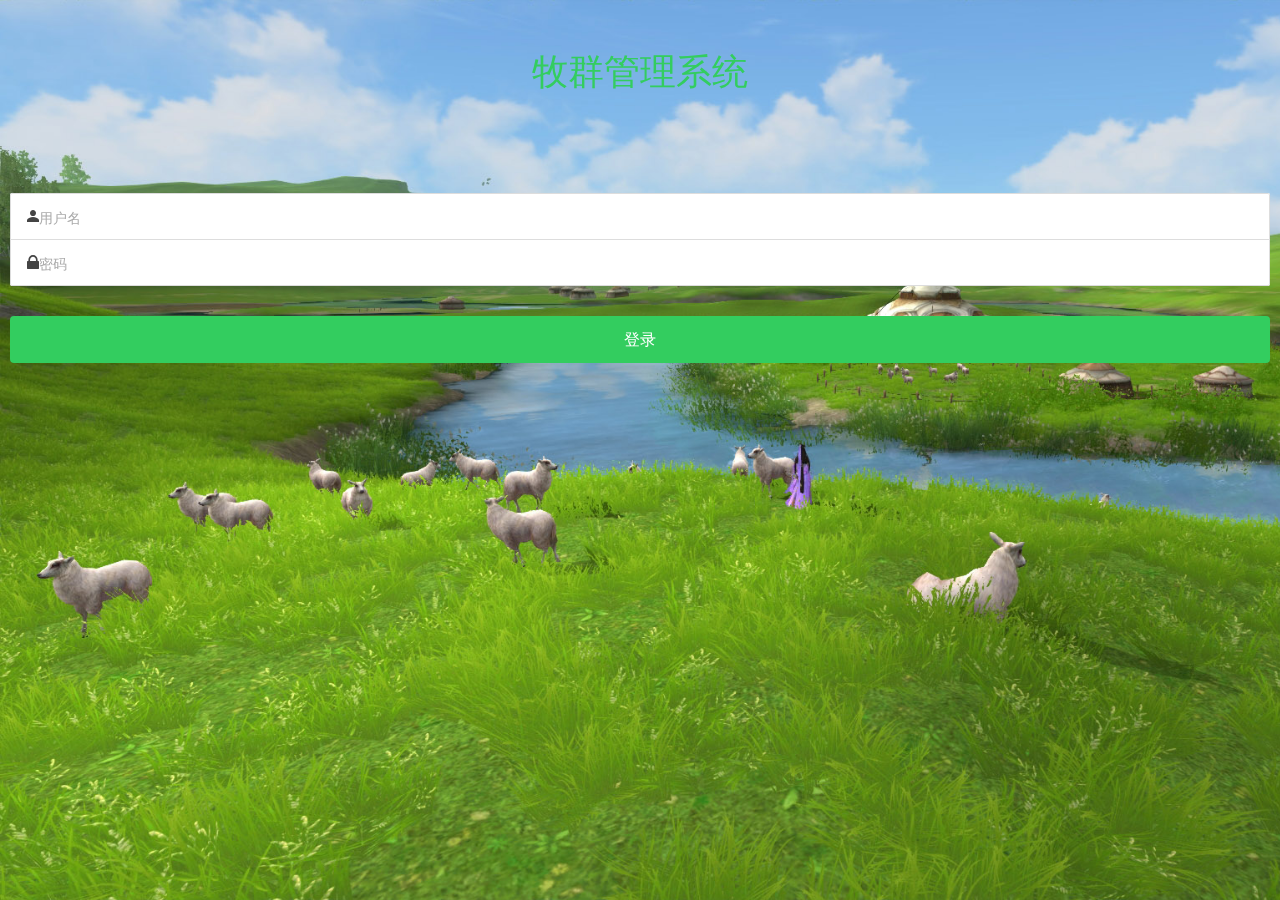
<file: www/index.html>
<!DOCTYPE html>
<html>
  <head>
    <meta charset="utf-8">
    <meta name="viewport" content="initial-scale=1, maximum-scale=1, user-scalable=no, width=device-width">
    <title>herd</title>

    <link href="lib/ionic/css/ionic.css" rel="stylesheet">
    <link href="css/style.css" rel="stylesheet">

    <!-- IF using Sass (run gulp sass first), then uncomment below and remove the CSS includes above
    <link href="css/ionic.app.css" rel="stylesheet">
    -->

    <!-- ionic/angularjs js -->
    <script src="lib/ionic/js/ionic.bundle.js"></script>

    <!-- cordova script (this will be a 404 during development) -->
    <!--<script src="cordova.js"></script>-->

    <!-- your app's js -->
    <script src="js/phaser.2.6.1.min.js"></script>
    <script src="js/app.js"></script>
    <script src="js/services.js"></script>
    <!--项目共用控制器-->
    <script src="js/myapp-ctrl.js"></script>
    <script src="js/controllers.js"></script>
    <script type="text/javascript" src="js/infoquery.js" ></script>
    <script src="js/mine.js"></script>
    <script src="js/canvas.directive.js"></script>
  </head>
  <body ng-app="starter" ng-controller="myappCtrl">
    <ion-nav-view></ion-nav-view>
  </body>
</html>
</file>
<file: www/lib/ionic/css/ionic.css>
@charset "UTF-8";
/*!
 * Copyright 2015 Drifty Co.
 * http://drifty.com/
 *
 * Ionic, v1.2.4
 * A powerful HTML5 mobile app framework.
 * http://ionicframework.com/
 *
 * By @maxlynch, @benjsperry, @adamdbradley <3
 *
 * Licensed under the MIT license. Please see LICENSE for more information.
 *
 */
/*!
  Ionicons, v2.0.1
  Created by Ben Sperry for the Ionic Framework, http://ionicons.com/
  https://twitter.com/benjsperry  https://twitter.com/ionicframework
  MIT License: https://github.com/driftyco/ionicons

  Android-style icons originally built by Google’s
  Material Design Icons: https://github.com/google/material-design-icons
  used under CC BY http://creativecommons.org/licenses/by/4.0/
  Modified icons to fit ionicon’s grid from original.
*/
@font-face {
  font-family: "Ionicons";
  src: url("../fonts/ionicons.eot?v=2.0.1");
  src: url("../fonts/ionicons.eot?v=2.0.1#iefix") format("embedded-opentype"), url("../fonts/ionicons.ttf?v=2.0.1") format("truetype"), url("../fonts/ionicons.woff?v=2.0.1") format("woff"), url("../fonts/ionicons.woff") format("woff"), url("../fonts/ionicons.svg?v=2.0.1#Ionicons") format("svg");
  font-weight: normal;
  font-style: normal; }

.ion, .ionicons,
.ion-alert:before,
.ion-alert-circled:before,
.ion-android-add:before,
.ion-android-add-circle:before,
.ion-android-alarm-clock:before,
.ion-android-alert:before,
.ion-android-apps:before,
.ion-android-archive:before,
.ion-android-arrow-back:before,
.ion-android-arrow-down:before,
.ion-android-arrow-dropdown:before,
.ion-android-arrow-dropdown-circle:before,
.ion-android-arrow-dropleft:before,
.ion-android-arrow-dropleft-circle:before,
.ion-android-arrow-dropright:before,
.ion-android-arrow-dropright-circle:before,
.ion-android-arrow-dropup:before,
.ion-android-arrow-dropup-circle:before,
.ion-android-arrow-forward:before,
.ion-android-arrow-up:before,
.ion-android-attach:before,
.ion-android-bar:before,
.ion-android-bicycle:before,
.ion-android-boat:before,
.ion-android-bookmark:before,
.ion-android-bulb:before,
.ion-android-bus:before,
.ion-android-calendar:before,
.ion-android-call:before,
.ion-android-camera:before,
.ion-android-cancel:before,
.ion-android-car:before,
.ion-android-cart:before,
.ion-android-chat:before,
.ion-android-checkbox:before,
.ion-android-checkbox-blank:before,
.ion-android-checkbox-outline:before,
.ion-android-checkbox-outline-blank:before,
.ion-android-checkmark-circle:before,
.ion-android-clipboard:before,
.ion-android-close:before,
.ion-android-cloud:before,
.ion-android-cloud-circle:before,
.ion-android-cloud-done:before,
.ion-android-cloud-outline:before,
.ion-android-color-palette:before,
.ion-android-compass:before,
.ion-android-contact:before,
.ion-android-contacts:before,
.ion-android-contract:before,
.ion-android-create:before,
.ion-android-delete:before,
.ion-android-desktop:before,
.ion-android-document:before,
.ion-android-done:before,
.ion-android-done-all:before,
.ion-android-download:before,
.ion-android-drafts:before,
.ion-android-exit:before,
.ion-android-expand:before,
.ion-android-favorite:before,
.ion-android-favorite-outline:before,
.ion-android-film:before,
.ion-android-folder:before,
.ion-android-folder-open:before,
.ion-android-funnel:before,
.ion-android-globe:before,
.ion-android-hand:before,
.ion-android-hangout:before,
.ion-android-happy:before,
.ion-android-home:before,
.ion-android-image:before,
.ion-android-laptop:before,
.ion-android-list:before,
.ion-android-locate:before,
.ion-android-lock:before,
.ion-android-mail:before,
.ion-android-map:before,
.ion-android-menu:before,
.ion-android-microphone:before,
.ion-android-microphone-off:before,
.ion-android-more-horizontal:before,
.ion-android-more-vertical:before,
.ion-android-navigate:before,
.ion-android-notifications:before,
.ion-android-notifications-none:before,
.ion-android-notifications-off:before,
.ion-android-open:before,
.ion-android-options:before,
.ion-android-people:before,
.ion-android-person:before,
.ion-android-person-add:before,
.ion-android-phone-landscape:before,
.ion-android-phone-portrait:before,
.ion-android-pin:before,
.ion-android-plane:before,
.ion-android-playstore:before,
.ion-android-print:before,
.ion-android-radio-button-off:before,
.ion-android-radio-button-on:before,
.ion-android-refresh:before,
.ion-android-remove:before,
.ion-android-remove-circle:before,
.ion-android-restaurant:before,
.ion-android-sad:before,
.ion-android-search:before,
.ion-android-send:before,
.ion-android-settings:before,
.ion-android-share:before,
.ion-android-share-alt:before,
.ion-android-star:before,
.ion-android-star-half:before,
.ion-android-star-outline:before,
.ion-android-stopwatch:before,
.ion-android-subway:before,
.ion-android-sunny:before,
.ion-android-sync:before,
.ion-android-textsms:before,
.ion-android-time:before,
.ion-android-train:before,
.ion-android-unlock:before,
.ion-android-upload:before,
.ion-android-volume-down:before,
.ion-android-volume-mute:before,
.ion-android-volume-off:before,
.ion-android-volume-up:before,
.ion-android-walk:before,
.ion-android-warning:before,
.ion-android-watch:before,
.ion-android-wifi:before,
.ion-aperture:before,
.ion-archive:before,
.ion-arrow-down-a:before,
.ion-arrow-down-b:before,
.ion-arrow-down-c:before,
.ion-arrow-expand:before,
.ion-arrow-graph-down-left:before,
.ion-arrow-graph-down-right:before,
.ion-arrow-graph-up-left:before,
.ion-arrow-graph-up-right:before,
.ion-arrow-left-a:before,
.ion-arrow-left-b:before,
.ion-arrow-left-c:before,
.ion-arrow-move:before,
.ion-arrow-resize:before,
.ion-arrow-return-left:before,
.ion-arrow-return-right:before,
.ion-arrow-right-a:before,
.ion-arrow-right-b:before,
.ion-arrow-right-c:before,
.ion-arrow-shrink:before,
.ion-arrow-swap:before,
.ion-arrow-up-a:before,
.ion-arrow-up-b:before,
.ion-arrow-up-c:before,
.ion-asterisk:before,
.ion-at:before,
.ion-backspace:before,
.ion-backspace-outline:before,
.ion-bag:before,
.ion-battery-charging:before,
.ion-battery-empty:before,
.ion-battery-full:before,
.ion-battery-half:before,
.ion-battery-low:before,
.ion-beaker:before,
.ion-beer:before,
.ion-bluetooth:before,
.ion-bonfire:before,
.ion-bookmark:before,
.ion-bowtie:before,
.ion-briefcase:before,
.ion-bug:before,
.ion-calculator:before,
.ion-calendar:before,
.ion-camera:before,
.ion-card:before,
.ion-cash:before,
.ion-chatbox:before,
.ion-chatbox-working:before,
.ion-chatboxes:before,
.ion-chatbubble:before,
.ion-chatbubble-working:before,
.ion-chatbubbles:before,
.ion-checkmark:before,
.ion-checkmark-circled:before,
.ion-checkmark-round:before,
.ion-chevron-down:before,
.ion-chevron-left:before,
.ion-chevron-right:before,
.ion-chevron-up:before,
.ion-clipboard:before,
.ion-clock:before,
.ion-close:before,
.ion-close-circled:before,
.ion-close-round:before,
.ion-closed-captioning:before,
.ion-cloud:before,
.ion-code:before,
.ion-code-download:before,
.ion-code-working:before,
.ion-coffee:before,
.ion-compass:before,
.ion-compose:before,
.ion-connection-bars:before,
.ion-contrast:before,
.ion-crop:before,
.ion-cube:before,
.ion-disc:before,
.ion-document:before,
.ion-document-text:before,
.ion-drag:before,
.ion-earth:before,
.ion-easel:before,
.ion-edit:before,
.ion-egg:before,
.ion-eject:before,
.ion-email:before,
.ion-email-unread:before,
.ion-erlenmeyer-flask:before,
.ion-erlenmeyer-flask-bubbles:before,
.ion-eye:before,
.ion-eye-disabled:before,
.ion-female:before,
.ion-filing:before,
.ion-film-marker:before,
.ion-fireball:before,
.ion-flag:before,
.ion-flame:before,
.ion-flash:before,
.ion-flash-off:before,
.ion-folder:before,
.ion-fork:before,
.ion-fork-repo:before,
.ion-forward:before,
.ion-funnel:before,
.ion-gear-a:before,
.ion-gear-b:before,
.ion-grid:before,
.ion-hammer:before,
.ion-happy:before,
.ion-happy-outline:before,
.ion-headphone:before,
.ion-heart:before,
.ion-heart-broken:before,
.ion-help:before,
.ion-help-buoy:before,
.ion-help-circled:before,
.ion-home:before,
.ion-icecream:before,
.ion-image:before,
.ion-images:before,
.ion-information:before,
.ion-information-circled:before,
.ion-ionic:before,
.ion-ios-alarm:before,
.ion-ios-alarm-outline:before,
.ion-ios-albums:before,
.ion-ios-albums-outline:before,
.ion-ios-americanfootball:before,
.ion-ios-americanfootball-outline:before,
.ion-ios-analytics:before,
.ion-ios-analytics-outline:before,
.ion-ios-arrow-back:before,
.ion-ios-arrow-down:before,
.ion-ios-arrow-forward:before,
.ion-ios-arrow-left:before,
.ion-ios-arrow-right:before,
.ion-ios-arrow-thin-down:before,
.ion-ios-arrow-thin-left:before,
.ion-ios-arrow-thin-right:before,
.ion-ios-arrow-thin-up:before,
.ion-ios-arrow-up:before,
.ion-ios-at:before,
.ion-ios-at-outline:before,
.ion-ios-barcode:before,
.ion-ios-barcode-outline:before,
.ion-ios-baseball:before,
.ion-ios-baseball-outline:before,
.ion-ios-basketball:before,
.ion-ios-basketball-outline:before,
.ion-ios-bell:before,
.ion-ios-bell-outline:before,
.ion-ios-body:before,
.ion-ios-body-outline:before,
.ion-ios-bolt:before,
.ion-ios-bolt-outline:before,
.ion-ios-book:before,
.ion-ios-book-outline:before,
.ion-ios-bookmarks:before,
.ion-ios-bookmarks-outline:before,
.ion-ios-box:before,
.ion-ios-box-outline:before,
.ion-ios-briefcase:before,
.ion-ios-briefcase-outline:before,
.ion-ios-browsers:before,
.ion-ios-browsers-outline:before,
.ion-ios-calculator:before,
.ion-ios-calculator-outline:before,
.ion-ios-calendar:before,
.ion-ios-calendar-outline:before,
.ion-ios-camera:before,
.ion-ios-camera-outline:before,
.ion-ios-cart:before,
.ion-ios-cart-outline:before,
.ion-ios-chatboxes:before,
.ion-ios-chatboxes-outline:before,
.ion-ios-chatbubble:before,
.ion-ios-chatbubble-outline:before,
.ion-ios-checkmark:before,
.ion-ios-checkmark-empty:before,
.ion-ios-checkmark-outline:before,
.ion-ios-circle-filled:before,
.ion-ios-circle-outline:before,
.ion-ios-clock:before,
.ion-ios-clock-outline:before,
.ion-ios-close:before,
.ion-ios-close-empty:before,
.ion-ios-close-outline:before,
.ion-ios-cloud:before,
.ion-ios-cloud-download:before,
.ion-ios-cloud-download-outline:before,
.ion-ios-cloud-outline:before,
.ion-ios-cloud-upload:before,
.ion-ios-cloud-upload-outline:before,
.ion-ios-cloudy:before,
.ion-ios-cloudy-night:before,
.ion-ios-cloudy-night-outline:before,
.ion-ios-cloudy-outline:before,
.ion-ios-cog:before,
.ion-ios-cog-outline:before,
.ion-ios-color-filter:before,
.ion-ios-color-filter-outline:before,
.ion-ios-color-wand:before,
.ion-ios-color-wand-outline:before,
.ion-ios-compose:before,
.ion-ios-compose-outline:before,
.ion-ios-contact:before,
.ion-ios-contact-outline:before,
.ion-ios-copy:before,
.ion-ios-copy-outline:before,
.ion-ios-crop:before,
.ion-ios-crop-strong:before,
.ion-ios-download:before,
.ion-ios-download-outline:before,
.ion-ios-drag:before,
.ion-ios-email:before,
.ion-ios-email-outline:before,
.ion-ios-eye:before,
.ion-ios-eye-outline:before,
.ion-ios-fastforward:before,
.ion-ios-fastforward-outline:before,
.ion-ios-filing:before,
.ion-ios-filing-outline:before,
.ion-ios-film:before,
.ion-ios-film-outline:before,
.ion-ios-flag:before,
.ion-ios-flag-outline:before,
.ion-ios-flame:before,
.ion-ios-flame-outline:before,
.ion-ios-flask:before,
.ion-ios-flask-outline:before,
.ion-ios-flower:before,
.ion-ios-flower-outline:before,
.ion-ios-folder:before,
.ion-ios-folder-outline:before,
.ion-ios-football:before,
.ion-ios-football-outline:before,
.ion-ios-game-controller-a:before,
.ion-ios-game-controller-a-outline:before,
.ion-ios-game-controller-b:before,
.ion-ios-game-controller-b-outline:before,
.ion-ios-gear:before,
.ion-ios-gear-outline:before,
.ion-ios-glasses:before,
.ion-ios-glasses-outline:before,
.ion-ios-grid-view:before,
.ion-ios-grid-view-outline:before,
.ion-ios-heart:before,
.ion-ios-heart-outline:before,
.ion-ios-help:before,
.ion-ios-help-empty:before,
.ion-ios-help-outline:before,
.ion-ios-home:before,
.ion-ios-home-outline:before,
.ion-ios-infinite:before,
.ion-ios-infinite-outline:before,
.ion-ios-information:before,
.ion-ios-information-empty:before,
.ion-ios-information-outline:before,
.ion-ios-ionic-outline:before,
.ion-ios-keypad:before,
.ion-ios-keypad-outline:before,
.ion-ios-lightbulb:before,
.ion-ios-lightbulb-outline:before,
.ion-ios-list:before,
.ion-ios-list-outline:before,
.ion-ios-location:before,
.ion-ios-location-outline:before,
.ion-ios-locked:before,
.ion-ios-locked-outline:before,
.ion-ios-loop:before,
.ion-ios-loop-strong:before,
.ion-ios-medical:before,
.ion-ios-medical-outline:before,
.ion-ios-medkit:before,
.ion-ios-medkit-outline:before,
.ion-ios-mic:before,
.ion-ios-mic-off:before,
.ion-ios-mic-outline:before,
.ion-ios-minus:before,
.ion-ios-minus-empty:before,
.ion-ios-minus-outline:before,
.ion-ios-monitor:before,
.ion-ios-monitor-outline:before,
.ion-ios-moon:before,
.ion-ios-moon-outline:before,
.ion-ios-more:before,
.ion-ios-more-outline:before,
.ion-ios-musical-note:before,
.ion-ios-musical-notes:before,
.ion-ios-navigate:before,
.ion-ios-navigate-outline:before,
.ion-ios-nutrition:before,
.ion-ios-nutrition-outline:before,
.ion-ios-paper:before,
.ion-ios-paper-outline:before,
.ion-ios-paperplane:before,
.ion-ios-paperplane-outline:before,
.ion-ios-partlysunny:before,
.ion-ios-partlysunny-outline:before,
.ion-ios-pause:before,
.ion-ios-pause-outline:before,
.ion-ios-paw:before,
.ion-ios-paw-outline:before,
.ion-ios-people:before,
.ion-ios-people-outline:before,
.ion-ios-person:before,
.ion-ios-person-outline:before,
.ion-ios-personadd:before,
.ion-ios-personadd-outline:before,
.ion-ios-photos:before,
.ion-ios-photos-outline:before,
.ion-ios-pie:before,
.ion-ios-pie-outline:before,
.ion-ios-pint:before,
.ion-ios-pint-outline:before,
.ion-ios-play:before,
.ion-ios-play-outline:before,
.ion-ios-plus:before,
.ion-ios-plus-empty:before,
.ion-ios-plus-outline:before,
.ion-ios-pricetag:before,
.ion-ios-pricetag-outline:before,
.ion-ios-pricetags:before,
.ion-ios-pricetags-outline:before,
.ion-ios-printer:before,
.ion-ios-printer-outline:before,
.ion-ios-pulse:before,
.ion-ios-pulse-strong:before,
.ion-ios-rainy:before,
.ion-ios-rainy-outline:before,
.ion-ios-recording:before,
.ion-ios-recording-outline:before,
.ion-ios-redo:before,
.ion-ios-redo-outline:before,
.ion-ios-refresh:before,
.ion-ios-refresh-empty:before,
.ion-ios-refresh-outline:before,
.ion-ios-reload:before,
.ion-ios-reverse-camera:before,
.ion-ios-reverse-camera-outline:before,
.ion-ios-rewind:before,
.ion-ios-rewind-outline:before,
.ion-ios-rose:before,
.ion-ios-rose-outline:before,
.ion-ios-search:before,
.ion-ios-search-strong:before,
.ion-ios-settings:before,
.ion-ios-settings-strong:before,
.ion-ios-shuffle:before,
.ion-ios-shuffle-strong:before,
.ion-ios-skipbackward:before,
.ion-ios-skipbackward-outline:before,
.ion-ios-skipforward:before,
.ion-ios-skipforward-outline:before,
.ion-ios-snowy:before,
.ion-ios-speedometer:before,
.ion-ios-speedometer-outline:before,
.ion-ios-star:before,
.ion-ios-star-half:before,
.ion-ios-star-outline:before,
.ion-ios-stopwatch:before,
.ion-ios-stopwatch-outline:before,
.ion-ios-sunny:before,
.ion-ios-sunny-outline:before,
.ion-ios-telephone:before,
.ion-ios-telephone-outline:before,
.ion-ios-tennisball:before,
.ion-ios-tennisball-outline:before,
.ion-ios-thunderstorm:before,
.ion-ios-thunderstorm-outline:before,
.ion-ios-time:before,
.ion-ios-time-outline:before,
.ion-ios-timer:before,
.ion-ios-timer-outline:before,
.ion-ios-toggle:before,
.ion-ios-toggle-outline:before,
.ion-ios-trash:before,
.ion-ios-trash-outline:before,
.ion-ios-undo:before,
.ion-ios-undo-outline:before,
.ion-ios-unlocked:before,
.ion-ios-unlocked-outline:before,
.ion-ios-upload:before,
.ion-ios-upload-outline:before,
.ion-ios-videocam:before,
.ion-ios-videocam-outline:before,
.ion-ios-volume-high:before,
.ion-ios-volume-low:before,
.ion-ios-wineglass:before,
.ion-ios-wineglass-outline:before,
.ion-ios-world:before,
.ion-ios-world-outline:before,
.ion-ipad:before,
.ion-iphone:before,
.ion-ipod:before,
.ion-jet:before,
.ion-key:before,
.ion-knife:before,
.ion-laptop:before,
.ion-leaf:before,
.ion-levels:before,
.ion-lightbulb:before,
.ion-link:before,
.ion-load-a:before,
.ion-load-b:before,
.ion-load-c:before,
.ion-load-d:before,
.ion-location:before,
.ion-lock-combination:before,
.ion-locked:before,
.ion-log-in:before,
.ion-log-out:before,
.ion-loop:before,
.ion-magnet:before,
.ion-male:before,
.ion-man:before,
.ion-map:before,
.ion-medkit:before,
.ion-merge:before,
.ion-mic-a:before,
.ion-mic-b:before,
.ion-mic-c:before,
.ion-minus:before,
.ion-minus-circled:before,
.ion-minus-round:before,
.ion-model-s:before,
.ion-monitor:before,
.ion-more:before,
.ion-mouse:before,
.ion-music-note:before,
.ion-navicon:before,
.ion-navicon-round:before,
.ion-navigate:before,
.ion-network:before,
.ion-no-smoking:before,
.ion-nuclear:before,
.ion-outlet:before,
.ion-paintbrush:before,
.ion-paintbucket:before,
.ion-paper-airplane:before,
.ion-paperclip:before,
.ion-pause:before,
.ion-person:before,
.ion-person-add:before,
.ion-person-stalker:before,
.ion-pie-graph:before,
.ion-pin:before,
.ion-pinpoint:before,
.ion-pizza:before,
.ion-plane:before,
.ion-planet:before,
.ion-play:before,
.ion-playstation:before,
.ion-plus:before,
.ion-plus-circled:before,
.ion-plus-round:before,
.ion-podium:before,
.ion-pound:before,
.ion-power:before,
.ion-pricetag:before,
.ion-pricetags:before,
.ion-printer:before,
.ion-pull-request:before,
.ion-qr-scanner:before,
.ion-quote:before,
.ion-radio-waves:before,
.ion-record:before,
.ion-refresh:before,
.ion-reply:before,
.ion-reply-all:before,
.ion-ribbon-a:before,
.ion-ribbon-b:before,
.ion-sad:before,
.ion-sad-outline:before,
.ion-scissors:before,
.ion-search:before,
.ion-settings:before,
.ion-share:before,
.ion-shuffle:before,
.ion-skip-backward:before,
.ion-skip-forward:before,
.ion-social-android:before,
.ion-social-android-outline:before,
.ion-social-angular:before,
.ion-social-angular-outline:before,
.ion-social-apple:before,
.ion-social-apple-outline:before,
.ion-social-bitcoin:before,
.ion-social-bitcoin-outline:before,
.ion-social-buffer:before,
.ion-social-buffer-outline:before,
.ion-social-chrome:before,
.ion-social-chrome-outline:before,
.ion-social-codepen:before,
.ion-social-codepen-outline:before,
.ion-social-css3:before,
.ion-social-css3-outline:before,
.ion-social-designernews:before,
.ion-social-designernews-outline:before,
.ion-social-dribbble:before,
.ion-social-dribbble-outline:before,
.ion-social-dropbox:before,
.ion-social-dropbox-outline:before,
.ion-social-euro:before,
.ion-social-euro-outline:before,
.ion-social-facebook:before,
.ion-social-facebook-outline:before,
.ion-social-foursquare:before,
.ion-social-foursquare-outline:before,
.ion-social-freebsd-devil:before,
.ion-social-github:before,
.ion-social-github-outline:before,
.ion-social-google:before,
.ion-social-google-outline:before,
.ion-social-googleplus:before,
.ion-social-googleplus-outline:before,
.ion-social-hackernews:before,
.ion-social-hackernews-outline:before,
.ion-social-html5:before,
.ion-social-html5-outline:before,
.ion-social-instagram:before,
.ion-social-instagram-outline:before,
.ion-social-javascript:before,
.ion-social-javascript-outline:before,
.ion-social-linkedin:before,
.ion-social-linkedin-outline:before,
.ion-social-markdown:before,
.ion-social-nodejs:before,
.ion-social-octocat:before,
.ion-social-pinterest:before,
.ion-social-pinterest-outline:before,
.ion-social-python:before,
.ion-social-reddit:before,
.ion-social-reddit-outline:before,
.ion-social-rss:before,
.ion-social-rss-outline:before,
.ion-social-sass:before,
.ion-social-skype:before,
.ion-social-skype-outline:before,
.ion-social-snapchat:before,
.ion-social-snapchat-outline:before,
.ion-social-tumblr:before,
.ion-social-tumblr-outline:before,
.ion-social-tux:before,
.ion-social-twitch:before,
.ion-social-twitch-outline:before,
.ion-social-twitter:before,
.ion-social-twitter-outline:before,
.ion-social-usd:before,
.ion-social-usd-outline:before,
.ion-social-vimeo:before,
.ion-social-vimeo-outline:before,
.ion-social-whatsapp:before,
.ion-social-whatsapp-outline:before,
.ion-social-windows:before,
.ion-social-windows-outline:before,
.ion-social-wordpress:before,
.ion-social-wordpress-outline:before,
.ion-social-yahoo:before,
.ion-social-yahoo-outline:before,
.ion-social-yen:before,
.ion-social-yen-outline:before,
.ion-social-youtube:before,
.ion-social-youtube-outline:before,
.ion-soup-can:before,
.ion-soup-can-outline:before,
.ion-speakerphone:before,
.ion-speedometer:before,
.ion-spoon:before,
.ion-star:before,
.ion-stats-bars:before,
.ion-steam:before,
.ion-stop:before,
.ion-thermometer:before,
.ion-thumbsdown:before,
.ion-thumbsup:before,
.ion-toggle:before,
.ion-toggle-filled:before,
.ion-transgender:before,
.ion-trash-a:before,
.ion-trash-b:before,
.ion-trophy:before,
.ion-tshirt:before,
.ion-tshirt-outline:before,
.ion-umbrella:before,
.ion-university:before,
.ion-unlocked:before,
.ion-upload:before,
.ion-usb:before,
.ion-videocamera:before,
.ion-volume-high:before,
.ion-volume-low:before,
.ion-volume-medium:before,
.ion-volume-mute:before,
.ion-wand:before,
.ion-waterdrop:before,
.ion-wifi:before,
.ion-wineglass:before,
.ion-woman:before,
.ion-wrench:before,
.ion-xbox:before {
  display: inline-block;
  font-family: "Ionicons";
  speak: none;
  font-style: normal;
  font-weight: normal;
  font-variant: normal;
  text-transform: none;
  text-rendering: auto;
  line-height: 1;
  -webkit-font-smoothing: antialiased;
  -moz-osx-font-smoothing: grayscale; }

.ion-alert:before {
  content: ""; }

.ion-alert-circled:before {
  content: ""; }

.ion-android-add:before {
  content: ""; }

.ion-android-add-circle:before {
  content: ""; }

.ion-android-alarm-clock:before {
  content: ""; }

.ion-android-alert:before {
  content: ""; }

.ion-android-apps:before {
  content: ""; }

.ion-android-archive:before {
  content: ""; }

.ion-android-arrow-back:before {
  content: ""; }

.ion-android-arrow-down:before {
  content: ""; }

.ion-android-arrow-dropdown:before {
  content: ""; }

.ion-android-arrow-dropdown-circle:before {
  content: ""; }

.ion-android-arrow-dropleft:before {
  content: ""; }

.ion-android-arrow-dropleft-circle:before {
  content: ""; }

.ion-android-arrow-dropright:before {
  content: ""; }

.ion-android-arrow-dropright-circle:before {
  content: ""; }

.ion-android-arrow-dropup:before {
  content: ""; }

.ion-android-arrow-dropup-circle:before {
  content: ""; }

.ion-android-arrow-forward:before {
  content: ""; }

.ion-android-arrow-up:before {
  content: ""; }

.ion-android-attach:before {
  content: ""; }

.ion-android-bar:before {
  content: ""; }

.ion-android-bicycle:before {
  content: ""; }

.ion-android-boat:before {
  content: ""; }

.ion-android-bookmark:before {
  content: ""; }

.ion-android-bulb:before {
  content: ""; }

.ion-android-bus:before {
  content: ""; }

.ion-android-calendar:before {
  content: ""; }

.ion-android-call:before {
  content: ""; }

.ion-android-camera:before {
  content: ""; }

.ion-android-cancel:before {
  content: ""; }

.ion-android-car:before {
  content: ""; }

.ion-android-cart:before {
  content: ""; }

.ion-android-chat:before {
  content: ""; }

.ion-android-checkbox:before {
  content: ""; }

.ion-android-checkbox-blank:before {
  content: ""; }

.ion-android-checkbox-outline:before {
  content: ""; }

.ion-android-checkbox-outline-blank:before {
  content: ""; }

.ion-android-checkmark-circle:before {
  content: ""; }

.ion-android-clipboard:before {
  content: ""; }

.ion-android-close:before {
  content: ""; }

.ion-android-cloud:before {
  content: ""; }

.ion-android-cloud-circle:before {
  content: ""; }

.ion-android-cloud-done:before {
  content: ""; }

.ion-android-cloud-outline:before {
  content: ""; }

.ion-android-color-palette:before {
  content: ""; }

.ion-android-compass:before {
  content: ""; }

.ion-android-contact:before {
  content: ""; }

.ion-android-contacts:before {
  content: ""; }

.ion-android-contract:before {
  content: ""; }

.ion-android-create:before {
  content: ""; }

.ion-android-delete:before {
  content: ""; }

.ion-android-desktop:before {
  content: ""; }

.ion-android-document:before {
  content: ""; }

.ion-android-done:before {
  content: ""; }

.ion-android-done-all:before {
  content: ""; }

.ion-android-download:before {
  content: ""; }

.ion-android-drafts:before {
  content: ""; }

.ion-android-exit:before {
  content: ""; }

.ion-android-expand:before {
  content: ""; }

.ion-android-favorite:before {
  content: ""; }

.ion-android-favorite-outline:before {
  content: ""; }

.ion-android-film:before {
  content: ""; }

.ion-android-folder:before {
  content: ""; }

.ion-android-folder-open:before {
  content: ""; }

.ion-android-funnel:before {
  content: ""; }

.ion-android-globe:before {
  content: ""; }

.ion-android-hand:before {
  content: ""; }

.ion-android-hangout:before {
  content: ""; }

.ion-android-happy:before {
  content: ""; }

.ion-android-home:before {
  content: ""; }

.ion-android-image:before {
  content: ""; }

.ion-android-laptop:before {
  content: ""; }

.ion-android-list:before {
  content: ""; }

.ion-android-locate:before {
  content: ""; }

.ion-android-lock:before {
  content: ""; }

.ion-android-mail:before {
  content: ""; }

.ion-android-map:before {
  content: ""; }

.ion-android-menu:before {
  content: ""; }

.ion-android-microphone:before {
  content: ""; }

.ion-android-microphone-off:before {
  content: ""; }

.ion-android-more-horizontal:before {
  content: ""; }

.ion-android-more-vertical:before {
  content: ""; }

.ion-android-navigate:before {
  content: ""; }

.ion-android-notifications:before {
  content: ""; }

.ion-android-notifications-none:before {
  content: ""; }

.ion-android-notifications-off:before {
  content: ""; }

.ion-android-open:before {
  content: ""; }

.ion-android-options:before {
  content: ""; }

.ion-android-people:before {
  content: ""; }

.ion-android-person:before {
  content: ""; }

.ion-android-person-add:before {
  content: ""; }

.ion-android-phone-landscape:before {
  content: ""; }

.ion-android-phone-portrait:before {
  content: ""; }

.ion-android-pin:before {
  content: ""; }

.ion-android-plane:before {
  content: ""; }

.ion-android-playstore:before {
  content: ""; }

.ion-android-print:before {
  content: ""; }

.ion-android-radio-button-off:before {
  content: ""; }

.ion-android-radio-button-on:before {
  content: ""; }

.ion-android-refresh:before {
  content: ""; }

.ion-android-remove:before {
  content: ""; }

.ion-android-remove-circle:before {
  content: ""; }

.ion-android-restaurant:before {
  content: ""; }

.ion-android-sad:before {
  content: ""; }

.ion-android-search:before {
  content: ""; }

.ion-android-send:before {
  content: ""; }

.ion-android-settings:before {
  content: ""; }

.ion-android-share:before {
  content: ""; }

.ion-android-share-alt:before {
  content: ""; }

.ion-android-star:before {
  content: ""; }

.ion-android-star-half:before {
  content: ""; }

.ion-android-star-outline:before {
  content: ""; }

.ion-android-stopwatch:before {
  content: ""; }

.ion-android-subway:before {
  content: ""; }

.ion-android-sunny:before {
  content: ""; }

.ion-android-sync:before {
  content: ""; }

.ion-android-textsms:before {
  content: ""; }

.ion-android-time:before {
  content: ""; }

.ion-android-train:before {
  content: ""; }

.ion-android-unlock:before {
  content: ""; }

.ion-android-upload:before {
  content: ""; }

.ion-android-volume-down:before {
  content: ""; }

.ion-android-volume-mute:before {
  content: ""; }

.ion-android-volume-off:before {
  content: ""; }

.ion-android-volume-up:before {
  content: ""; }

.ion-android-walk:before {
  content: ""; }

.ion-android-warning:before {
  content: ""; }

.ion-android-watch:before {
  content: ""; }

.ion-android-wifi:before {
  content: ""; }

.ion-aperture:before {
  content: ""; }

.ion-archive:before {
  content: ""; }

.ion-arrow-down-a:before {
  content: ""; }

.ion-arrow-down-b:before {
  content: ""; }

.ion-arrow-down-c:before {
  content: ""; }

.ion-arrow-expand:before {
  content: ""; }

.ion-arrow-graph-down-left:before {
  content: ""; }

.ion-arrow-graph-down-right:before {
  content: ""; }

.ion-arrow-graph-up-left:before {
  content: ""; }

.ion-arrow-graph-up-right:before {
  content: ""; }

.ion-arrow-left-a:before {
  content: ""; }

.ion-arrow-left-b:before {
  content: ""; }

.ion-arrow-left-c:before {
  content: ""; }

.ion-arrow-move:before {
  content: ""; }

.ion-arrow-resize:before {
  content: ""; }

.ion-arrow-return-left:before {
  content: ""; }

.ion-arrow-return-right:before {
  content: ""; }

.ion-arrow-right-a:before {
  content: ""; }

.ion-arrow-right-b:before {
  content: ""; }

.ion-arrow-right-c:before {
  content: ""; }

.ion-arrow-shrink:before {
  content: ""; }

.ion-arrow-swap:before {
  content: ""; }

.ion-arrow-up-a:before {
  content: ""; }

.ion-arrow-up-b:before {
  content: ""; }

.ion-arrow-up-c:before {
  content: ""; }

.ion-asterisk:before {
  content: ""; }

.ion-at:before {
  content: ""; }

.ion-backspace:before {
  content: ""; }

.ion-backspace-outline:before {
  content: ""; }

.ion-bag:before {
  content: ""; }

.ion-battery-charging:before {
  content: ""; }

.ion-battery-empty:before {
  content: ""; }

.ion-battery-full:before {
  content: ""; }

.ion-battery-half:before {
  content: ""; }

.ion-battery-low:before {
  content: ""; }

.ion-beaker:before {
  content: ""; }

.ion-beer:before {
  content: ""; }

.ion-bluetooth:before {
  content: ""; }

.ion-bonfire:before {
  content: ""; }

.ion-bookmark:before {
  content: ""; }

.ion-bowtie:before {
  content: ""; }

.ion-briefcase:before {
  content: ""; }

.ion-bug:before {
  content: ""; }

.ion-calculator:before {
  content: ""; }

.ion-calendar:before {
  content: ""; }

.ion-camera:before {
  content: ""; }

.ion-card:before {
  content: ""; }

.ion-cash:before {
  content: ""; }

.ion-chatbox:before {
  content: ""; }

.ion-chatbox-working:before {
  content: ""; }

.ion-chatboxes:before {
  content: ""; }

.ion-chatbubble:before {
  content: ""; }

.ion-chatbubble-working:before {
  content: ""; }

.ion-chatbubbles:before {
  content: ""; }

.ion-checkmark:before {
  content: ""; }

.ion-checkmark-circled:before {
  content: ""; }

.ion-checkmark-round:before {
  content: ""; }

.ion-chevron-down:before {
  content: ""; }

.ion-chevron-left:before {
  content: ""; }

.ion-chevron-right:before {
  content: ""; }

.ion-chevron-up:before {
  content: ""; }

.ion-clipboard:before {
  content: ""; }

.ion-clock:before {
  content: ""; }

.ion-close:before {
  content: ""; }

.ion-close-circled:before {
  content: ""; }

.ion-close-round:before {
  content: ""; }

.ion-closed-captioning:before {
  content: ""; }

.ion-cloud:before {
  content: ""; }

.ion-code:before {
  content: ""; }

.ion-code-download:before {
  content: ""; }

.ion-code-working:before {
  content: ""; }

.ion-coffee:before {
  content: ""; }

.ion-compass:before {
  content: ""; }

.ion-compose:before {
  content: ""; }

.ion-connection-bars:before {
  content: ""; }

.ion-contrast:before {
  content: ""; }

.ion-crop:before {
  content: ""; }

.ion-cube:before {
  content: ""; }

.ion-disc:before {
  content: ""; }

.ion-document:before {
  content: ""; }

.ion-document-text:before {
  content: ""; }

.ion-drag:before {
  content: ""; }

.ion-earth:before {
  content: ""; }

.ion-easel:before {
  content: ""; }

.ion-edit:before {
  content: ""; }

.ion-egg:before {
  content: ""; }

.ion-eject:before {
  content: ""; }

.ion-email:before {
  content: ""; }

.ion-email-unread:before {
  content: ""; }

.ion-erlenmeyer-flask:before {
  content: ""; }

.ion-erlenmeyer-flask-bubbles:before {
  content: ""; }

.ion-eye:before {
  content: ""; }

.ion-eye-disabled:before {
  content: ""; }

.ion-female:before {
  content: ""; }

.ion-filing:before {
  content: ""; }

.ion-film-marker:before {
  content: ""; }

.ion-fireball:before {
  content: ""; }

.ion-flag:before {
  content: ""; }

.ion-flame:before {
  content: ""; }

.ion-flash:before {
  content: ""; }

.ion-flash-off:before {
  content: ""; }

.ion-folder:before {
  content: ""; }

.ion-fork:before {
  content: ""; }

.ion-fork-repo:before {
  content: ""; }

.ion-forward:before {
  content: ""; }

.ion-funnel:before {
  content: ""; }

.ion-gear-a:before {
  content: ""; }

.ion-gear-b:before {
  content: ""; }

.ion-grid:before {
  content: ""; }

.ion-hammer:before {
  content: ""; }

.ion-happy:before {
  content: ""; }

.ion-happy-outline:before {
  content: ""; }

.ion-headphone:before {
  content: ""; }

.ion-heart:before {
  content: ""; }

.ion-heart-broken:before {
  content: ""; }

.ion-help:before {
  content: ""; }

.ion-help-buoy:before {
  content: ""; }

.ion-help-circled:before {
  content: ""; }

.ion-home:before {
  content: ""; }

.ion-icecream:before {
  content: ""; }

.ion-image:before {
  content: ""; }

.ion-images:before {
  content: ""; }

.ion-information:before {
  content: ""; }

.ion-information-circled:before {
  content: ""; }

.ion-ionic:before {
  content: ""; }

.ion-ios-alarm:before {
  content: ""; }

.ion-ios-alarm-outline:before {
  content: ""; }

.ion-ios-albums:before {
  content: ""; }

.ion-ios-albums-outline:before {
  content: ""; }

.ion-ios-americanfootball:before {
  content: ""; }

.ion-ios-americanfootball-outline:before {
  content: ""; }

.ion-ios-analytics:before {
  content: ""; }

.ion-ios-analytics-outline:before {
  content: ""; }

.ion-ios-arrow-back:before {
  content: ""; }

.ion-ios-arrow-down:before {
  content: ""; }

.ion-ios-arrow-forward:before {
  content: ""; }

.ion-ios-arrow-left:before {
  content: ""; }

.ion-ios-arrow-right:before {
  content: ""; }

.ion-ios-arrow-thin-down:before {
  content: ""; }

.ion-ios-arrow-thin-left:before {
  content: ""; }

.ion-ios-arrow-thin-right:before {
  content: ""; }

.ion-ios-arrow-thin-up:before {
  content: ""; }

.ion-ios-arrow-up:before {
  content: ""; }

.ion-ios-at:before {
  content: ""; }

.ion-ios-at-outline:before {
  content: ""; }

.ion-ios-barcode:before {
  content: ""; }

.ion-ios-barcode-outline:before {
  content: ""; }

.ion-ios-baseball:before {
  content: ""; }

.ion-ios-baseball-outline:before {
  content: ""; }

.ion-ios-basketball:before {
  content: ""; }

.ion-ios-basketball-outline:before {
  content: ""; }

.ion-ios-bell:before {
  content: ""; }

.ion-ios-bell-outline:before {
  content: ""; }

.ion-ios-body:before {
  content: ""; }

.ion-ios-body-outline:before {
  content: ""; }

.ion-ios-bolt:before {
  content: ""; }

.ion-ios-bolt-outline:before {
  content: ""; }

.ion-ios-book:before {
  content: ""; }

.ion-ios-book-outline:before {
  content: ""; }

.ion-ios-bookmarks:before {
  content: ""; }

.ion-ios-bookmarks-outline:before {
  content: ""; }

.ion-ios-box:before {
  content: ""; }

.ion-ios-box-outline:before {
  content: ""; }

.ion-ios-briefcase:before {
  content: ""; }

.ion-ios-briefcase-outline:before {
  content: ""; }

.ion-ios-browsers:before {
  content: ""; }

.ion-ios-browsers-outline:before {
  content: ""; }

.ion-ios-calculator:before {
  content: ""; }

.ion-ios-calculator-outline:before {
  content: ""; }

.ion-ios-calendar:before {
  content: ""; }

.ion-ios-calendar-outline:before {
  content: ""; }

.ion-ios-camera:before {
  content: ""; }

.ion-ios-camera-outline:before {
  content: ""; }

.ion-ios-cart:before {
  content: ""; }

.ion-ios-cart-outline:before {
  content: ""; }

.ion-ios-chatboxes:before {
  content: ""; }

.ion-ios-chatboxes-outline:before {
  content: ""; }

.ion-ios-chatbubble:before {
  content: ""; }

.ion-ios-chatbubble-outline:before {
  content: ""; }

.ion-ios-checkmark:before {
  content: ""; }

.ion-ios-checkmark-empty:before {
  content: ""; }

.ion-ios-checkmark-outline:before {
  content: ""; }

.ion-ios-circle-filled:before {
  content: ""; }

.ion-ios-circle-outline:before {
  content: ""; }

.ion-ios-clock:before {
  content: ""; }

.ion-ios-clock-outline:before {
  content: ""; }

.ion-ios-close:before {
  content: ""; }

.ion-ios-close-empty:before {
  content: ""; }

.ion-ios-close-outline:before {
  content: ""; }

.ion-ios-cloud:before {
  content: ""; }

.ion-ios-cloud-download:before {
  content: ""; }

.ion-ios-cloud-download-outline:before {
  content: ""; }

.ion-ios-cloud-outline:before {
  content: ""; }

.ion-ios-cloud-upload:before {
  content: ""; }

.ion-ios-cloud-upload-outline:before {
  content: ""; }

.ion-ios-cloudy:before {
  content: ""; }

.ion-ios-cloudy-night:before {
  content: ""; }

.ion-ios-cloudy-night-outline:before {
  content: ""; }

.ion-ios-cloudy-outline:before {
  content: ""; }

.ion-ios-cog:before {
  content: ""; }

.ion-ios-cog-outline:before {
  content: ""; }

.ion-ios-color-filter:before {
  content: ""; }

.ion-ios-color-filter-outline:before {
  content: ""; }

.ion-ios-color-wand:before {
  content: ""; }

.ion-ios-color-wand-outline:before {
  content: ""; }

.ion-ios-compose:before {
  content: ""; }

.ion-ios-compose-outline:before {
  content: ""; }

.ion-ios-contact:before {
  content: ""; }

.ion-ios-contact-outline:before {
  content: ""; }

.ion-ios-copy:before {
  content: ""; }

.ion-ios-copy-outline:before {
  content: ""; }

.ion-ios-crop:before {
  content: ""; }

.ion-ios-crop-strong:before {
  content: ""; }

.ion-ios-download:before {
  content: ""; }

.ion-ios-download-outline:before {
  content: ""; }

.ion-ios-drag:before {
  content: ""; }

.ion-ios-email:before {
  content: ""; }

.ion-ios-email-outline:before {
  content: ""; }

.ion-ios-eye:before {
  content: ""; }

.ion-ios-eye-outline:before {
  content: ""; }

.ion-ios-fastforward:before {
  content: ""; }

.ion-ios-fastforward-outline:before {
  content: ""; }

.ion-ios-filing:before {
  content: ""; }

.ion-ios-filing-outline:before {
  content: ""; }

.ion-ios-film:before {
  content: ""; }

.ion-ios-film-outline:before {
  content: ""; }

.ion-ios-flag:before {
  content: ""; }

.ion-ios-flag-outline:before {
  content: ""; }

.ion-ios-flame:before {
  content: ""; }

.ion-ios-flame-outline:before {
  content: ""; }

.ion-ios-flask:before {
  content: ""; }

.ion-ios-flask-outline:before {
  content: ""; }

.ion-ios-flower:before {
  content: ""; }

.ion-ios-flower-outline:before {
  content: ""; }

.ion-ios-folder:before {
  content: ""; }

.ion-ios-folder-outline:before {
  content: ""; }

.ion-ios-football:before {
  content: ""; }

.ion-ios-football-outline:before {
  content: ""; }

.ion-ios-game-controller-a:before {
  content: ""; }

.ion-ios-game-controller-a-outline:before {
  content: ""; }

.ion-ios-game-controller-b:before {
  content: ""; }

.ion-ios-game-controller-b-outline:before {
  content: ""; }

.ion-ios-gear:before {
  content: ""; }

.ion-ios-gear-outline:before {
  content: ""; }

.ion-ios-glasses:before {
  content: ""; }

.ion-ios-glasses-outline:before {
  content: ""; }

.ion-ios-grid-view:before {
  content: ""; }

.ion-ios-grid-view-outline:before {
  content: ""; }

.ion-ios-heart:before {
  content: ""; }

.ion-ios-heart-outline:before {
  content: ""; }

.ion-ios-help:before {
  content: ""; }

.ion-ios-help-empty:before {
  content: ""; }

.ion-ios-help-outline:before {
  content: ""; }

.ion-ios-home:before {
  content: ""; }

.ion-ios-home-outline:before {
  content: ""; }

.ion-ios-infinite:before {
  content: ""; }

.ion-ios-infinite-outline:before {
  content: ""; }

.ion-ios-information:before {
  content: ""; }

.ion-ios-information-empty:before {
  content: ""; }

.ion-ios-information-outline:before {
  content: ""; }

.ion-ios-ionic-outline:before {
  content: ""; }

.ion-ios-keypad:before {
  content: ""; }

.ion-ios-keypad-outline:before {
  content: ""; }

.ion-ios-lightbulb:before {
  content: ""; }

.ion-ios-lightbulb-outline:before {
  content: ""; }

.ion-ios-list:before {
  content: ""; }

.ion-ios-list-outline:before {
  content: ""; }

.ion-ios-location:before {
  content: ""; }

.ion-ios-location-outline:before {
  content: ""; }

.ion-ios-locked:before {
  content: ""; }

.ion-ios-locked-outline:before {
  content: ""; }

.ion-ios-loop:before {
  content: ""; }

.ion-ios-loop-strong:before {
  content: ""; }

.ion-ios-medical:before {
  content: ""; }

.ion-ios-medical-outline:before {
  content: ""; }

.ion-ios-medkit:before {
  content: ""; }

.ion-ios-medkit-outline:before {
  content: ""; }

.ion-ios-mic:before {
  content: ""; }

.ion-ios-mic-off:before {
  content: ""; }

.ion-ios-mic-outline:before {
  content: ""; }

.ion-ios-minus:before {
  content: ""; }

.ion-ios-minus-empty:before {
  content: ""; }

.ion-ios-minus-outline:before {
  content: ""; }

.ion-ios-monitor:before {
  content: ""; }

.ion-ios-monitor-outline:before {
  content: ""; }

.ion-ios-moon:before {
  content: ""; }

.ion-ios-moon-outline:before {
  content: ""; }

.ion-ios-more:before {
  content: ""; }

.ion-ios-more-outline:before {
  content: ""; }

.ion-ios-musical-note:before {
  content: ""; }

.ion-ios-musical-notes:before {
  content: ""; }

.ion-ios-navigate:before {
  content: ""; }

.ion-ios-navigate-outline:before {
  content: ""; }

.ion-ios-nutrition:before {
  content: ""; }

.ion-ios-nutrition-outline:before {
  content: ""; }

.ion-ios-paper:before {
  content: ""; }

.ion-ios-paper-outline:before {
  content: ""; }

.ion-ios-paperplane:before {
  content: ""; }

.ion-ios-paperplane-outline:before {
  content: ""; }

.ion-ios-partlysunny:before {
  content: ""; }

.ion-ios-partlysunny-outline:before {
  content: ""; }

.ion-ios-pause:before {
  content: ""; }

.ion-ios-pause-outline:before {
  content: ""; }

.ion-ios-paw:before {
  content: ""; }

.ion-ios-paw-outline:before {
  content: ""; }

.ion-ios-people:before {
  content: ""; }

.ion-ios-people-outline:before {
  content: ""; }

.ion-ios-person:before {
  content: ""; }

.ion-ios-person-outline:before {
  content: ""; }

.ion-ios-personadd:before {
  content: ""; }

.ion-ios-personadd-outline:before {
  content: ""; }

.ion-ios-photos:before {
  content: ""; }

.ion-ios-photos-outline:before {
  content: ""; }

.ion-ios-pie:before {
  content: ""; }

.ion-ios-pie-outline:before {
  content: ""; }

.ion-ios-pint:before {
  content: ""; }

.ion-ios-pint-outline:before {
  content: ""; }

.ion-ios-play:before {
  content: ""; }

.ion-ios-play-outline:before {
  content: ""; }

.ion-ios-plus:before {
  content: ""; }

.ion-ios-plus-empty:before {
  content: ""; }

.ion-ios-plus-outline:before {
  content: ""; }

.ion-ios-pricetag:before {
  content: ""; }

.ion-ios-pricetag-outline:before {
  content: ""; }

.ion-ios-pricetags:before {
  content: ""; }

.ion-ios-pricetags-outline:before {
  content: ""; }

.ion-ios-printer:before {
  content: ""; }

.ion-ios-printer-outline:before {
  content: ""; }

.ion-ios-pulse:before {
  content: ""; }

.ion-ios-pulse-strong:before {
  content: ""; }

.ion-ios-rainy:before {
  content: ""; }

.ion-ios-rainy-outline:before {
  content: ""; }

.ion-ios-recording:before {
  content: ""; }

.ion-ios-recording-outline:before {
  content: ""; }

.ion-ios-redo:before {
  content: ""; }

.ion-ios-redo-outline:before {
  content: ""; }

.ion-ios-refresh:before {
  content: ""; }

.ion-ios-refresh-empty:before {
  content: ""; }

.ion-ios-refresh-outline:before {
  content: ""; }

.ion-ios-reload:before {
  content: ""; }

.ion-ios-reverse-camera:before {
  content: ""; }

.ion-ios-reverse-camera-outline:before {
  content: ""; }

.ion-ios-rewind:before {
  content: ""; }

.ion-ios-rewind-outline:before {
  content: ""; }

.ion-ios-rose:before {
  content: ""; }

.ion-ios-rose-outline:before {
  content: ""; }

.ion-ios-search:before {
  content: ""; }

.ion-ios-search-strong:before {
  content: ""; }

.ion-ios-settings:before {
  content: ""; }

.ion-ios-settings-strong:before {
  content: ""; }

.ion-ios-shuffle:before {
  content: ""; }

.ion-ios-shuffle-strong:before {
  content: ""; }

.ion-ios-skipbackward:before {
  content: ""; }

.ion-ios-skipbackward-outline:before {
  content: ""; }

.ion-ios-skipforward:before {
  content: ""; }

.ion-ios-skipforward-outline:before {
  content: ""; }

.ion-ios-snowy:before {
  content: ""; }

.ion-ios-speedometer:before {
  content: ""; }

.ion-ios-speedometer-outline:before {
  content: ""; }

.ion-ios-star:before {
  content: ""; }

.ion-ios-star-half:before {
  content: ""; }

.ion-ios-star-outline:before {
  content: ""; }

.ion-ios-stopwatch:before {
  content: ""; }

.ion-ios-stopwatch-outline:before {
  content: ""; }

.ion-ios-sunny:before {
  content: ""; }

.ion-ios-sunny-outline:before {
  content: ""; }

.ion-ios-telephone:before {
  content: ""; }

.ion-ios-telephone-outline:before {
  content: ""; }

.ion-ios-tennisball:before {
  content: ""; }

.ion-ios-tennisball-outline:before {
  content: ""; }

.ion-ios-thunderstorm:before {
  content: ""; }

.ion-ios-thunderstorm-outline:before {
  content: ""; }

.ion-ios-time:before {
  content: ""; }

.ion-ios-time-outline:before {
  content: ""; }

.ion-ios-timer:before {
  content: ""; }

.ion-ios-timer-outline:before {
  content: ""; }

.ion-ios-toggle:before {
  content: ""; }

.ion-ios-toggle-outline:before {
  content: ""; }

.ion-ios-trash:before {
  content: ""; }

.ion-ios-trash-outline:before {
  content: ""; }

.ion-ios-undo:before {
  content: ""; }

.ion-ios-undo-outline:before {
  content: ""; }

.ion-ios-unlocked:before {
  content: ""; }

.ion-ios-unlocked-outline:before {
  content: ""; }

.ion-ios-upload:before {
  content: ""; }

.ion-ios-upload-outline:before {
  content: ""; }

.ion-ios-videocam:before {
  content: ""; }

.ion-ios-videocam-outline:before {
  content: ""; }

.ion-ios-volume-high:before {
  content: ""; }

.ion-ios-volume-low:before {
  content: ""; }

.ion-ios-wineglass:before {
  content: ""; }

.ion-ios-wineglass-outline:before {
  content: ""; }

.ion-ios-world:before {
  content: ""; }

.ion-ios-world-outline:before {
  content: ""; }

.ion-ipad:before {
  content: ""; }

.ion-iphone:before {
  content: ""; }

.ion-ipod:before {
  content: ""; }

.ion-jet:before {
  content: ""; }

.ion-key:before {
  content: ""; }

.ion-knife:before {
  content: ""; }

.ion-laptop:before {
  content: ""; }

.ion-leaf:before {
  content: ""; }

.ion-levels:before {
  content: ""; }

.ion-lightbulb:before {
  content: ""; }

.ion-link:before {
  content: ""; }

.ion-load-a:before {
  content: ""; }

.ion-load-b:before {
  content: ""; }

.ion-load-c:before {
  content: ""; }

.ion-load-d:before {
  content: ""; }

.ion-location:before {
  content: ""; }

.ion-lock-combination:before {
  content: ""; }

.ion-locked:before {
  content: ""; }

.ion-log-in:before {
  content: ""; }

.ion-log-out:before {
  content: ""; }

.ion-loop:before {
  content: ""; }

.ion-magnet:before {
  content: ""; }

.ion-male:before {
  content: ""; }

.ion-man:before {
  content: ""; }

.ion-map:before {
  content: ""; }

.ion-medkit:before {
  content: ""; }

.ion-merge:before {
  content: ""; }

.ion-mic-a:before {
  content: ""; }

.ion-mic-b:before {
  content: ""; }

.ion-mic-c:before {
  content: ""; }

.ion-minus:before {
  content: ""; }

.ion-minus-circled:before {
  content: ""; }

.ion-minus-round:before {
  content: ""; }

.ion-model-s:before {
  content: ""; }

.ion-monitor:before {
  content: ""; }

.ion-more:before {
  content: ""; }

.ion-mouse:before {
  content: ""; }

.ion-music-note:before {
  content: ""; }

.ion-navicon:before {
  content: ""; }

.ion-navicon-round:before {
  content: ""; }

.ion-navigate:before {
  content: ""; }

.ion-network:before {
  content: ""; }

.ion-no-smoking:before {
  content: ""; }

.ion-nuclear:before {
  content: ""; }

.ion-outlet:before {
  content: ""; }

.ion-paintbrush:before {
  content: ""; }

.ion-paintbucket:before {
  content: ""; }

.ion-paper-airplane:before {
  content: ""; }

.ion-paperclip:before {
  content: ""; }

.ion-pause:before {
  content: ""; }

.ion-person:before {
  content: ""; }

.ion-person-add:before {
  content: ""; }

.ion-person-stalker:before {
  content: ""; }

.ion-pie-graph:before {
  content: ""; }

.ion-pin:before {
  content: ""; }

.ion-pinpoint:before {
  content: ""; }

.ion-pizza:before {
  content: ""; }

.ion-plane:before {
  content: ""; }

.ion-planet:before {
  content: ""; }

.ion-play:before {
  content: ""; }

.ion-playstation:before {
  content: ""; }

.ion-plus:before {
  content: ""; }

.ion-plus-circled:before {
  content: ""; }

.ion-plus-round:before {
  content: ""; }

.ion-podium:before {
  content: ""; }

.ion-pound:before {
  content: ""; }

.ion-power:before {
  content: ""; }

.ion-pricetag:before {
  content: ""; }

.ion-pricetags:before {
  content: ""; }

.ion-printer:before {
  content: ""; }

.ion-pull-request:before {
  content: ""; }

.ion-qr-scanner:before {
  content: ""; }

.ion-quote:before {
  content: ""; }

.ion-radio-waves:before {
  content: ""; }

.ion-record:before {
  content: ""; }

.ion-refresh:before {
  content: ""; }

.ion-reply:before {
  content: ""; }

.ion-reply-all:before {
  content: ""; }

.ion-ribbon-a:before {
  content: ""; }

.ion-ribbon-b:before {
  content: ""; }

.ion-sad:before {
  content: ""; }

.ion-sad-outline:before {
  content: ""; }

.ion-scissors:before {
  content: ""; }

.ion-search:before {
  content: ""; }

.ion-settings:before {
  content: ""; }

.ion-share:before {
  content: ""; }

.ion-shuffle:before {
  content: ""; }

.ion-skip-backward:before {
  content: ""; }

.ion-skip-forward:before {
  content: ""; }

.ion-social-android:before {
  content: ""; }

.ion-social-android-outline:before {
  content: ""; }

.ion-social-angular:before {
  content: ""; }

.ion-social-angular-outline:before {
  content: ""; }

.ion-social-apple:before {
  content: ""; }

.ion-social-apple-outline:before {
  content: ""; }

.ion-social-bitcoin:before {
  content: ""; }

.ion-social-bitcoin-outline:before {
  content: ""; }

.ion-social-buffer:before {
  content: ""; }

.ion-social-buffer-outline:before {
  content: ""; }

.ion-social-chrome:before {
  content: ""; }

.ion-social-chrome-outline:before {
  content: ""; }

.ion-social-codepen:before {
  content: ""; }

.ion-social-codepen-outline:before {
  content: ""; }

.ion-social-css3:before {
  content: ""; }

.ion-social-css3-outline:before {
  content: ""; }

.ion-social-designernews:before {
  content: ""; }

.ion-social-designernews-outline:before {
  content: ""; }

.ion-social-dribbble:before {
  content: ""; }

.ion-social-dribbble-outline:before {
  content: ""; }

.ion-social-dropbox:before {
  content: ""; }

.ion-social-dropbox-outline:before {
  content: ""; }

.ion-social-euro:before {
  content: ""; }

.ion-social-euro-outline:before {
  content: ""; }

.ion-social-facebook:before {
  content: ""; }

.ion-social-facebook-outline:before {
  content: ""; }

.ion-social-foursquare:before {
  content: ""; }

.ion-social-foursquare-outline:before {
  content: ""; }

.ion-social-freebsd-devil:before {
  content: ""; }

.ion-social-github:before {
  content: ""; }

.ion-social-github-outline:before {
  content: ""; }

.ion-social-google:before {
  content: ""; }

.ion-social-google-outline:before {
  content: ""; }

.ion-social-googleplus:before {
  content: ""; }

.ion-social-googleplus-outline:before {
  content: ""; }

.ion-social-hackernews:before {
  content: ""; }

.ion-social-hackernews-outline:before {
  content: ""; }

.ion-social-html5:before {
  content: ""; }

.ion-social-html5-outline:before {
  content: ""; }

.ion-social-instagram:before {
  content: ""; }

.ion-social-instagram-outline:before {
  content: ""; }

.ion-social-javascript:before {
  content: ""; }

.ion-social-javascript-outline:before {
  content: ""; }

.ion-social-linkedin:before {
  content: ""; }

.ion-social-linkedin-outline:before {
  content: ""; }

.ion-social-markdown:before {
  content: ""; }

.ion-social-nodejs:before {
  content: ""; }

.ion-social-octocat:before {
  content: ""; }

.ion-social-pinterest:before {
  content: ""; }

.ion-social-pinterest-outline:before {
  content: ""; }

.ion-social-python:before {
  content: ""; }

.ion-social-reddit:before {
  content: ""; }

.ion-social-reddit-outline:before {
  content: ""; }

.ion-social-rss:before {
  content: ""; }

.ion-social-rss-outline:before {
  content: ""; }

.ion-social-sass:before {
  content: ""; }

.ion-social-skype:before {
  content: ""; }

.ion-social-skype-outline:before {
  content: ""; }

.ion-social-snapchat:before {
  content: ""; }

.ion-social-snapchat-outline:before {
  content: ""; }

.ion-social-tumblr:before {
  content: ""; }

.ion-social-tumblr-outline:before {
  content: ""; }

.ion-social-tux:before {
  content: ""; }

.ion-social-twitch:before {
  content: ""; }

.ion-social-twitch-outline:before {
  content: ""; }

.ion-social-twitter:before {
  content: ""; }

.ion-social-twitter-outline:before {
  content: ""; }

.ion-social-usd:before {
  content: ""; }

.ion-social-usd-outline:before {
  content: ""; }

.ion-social-vimeo:before {
  content: ""; }

.ion-social-vimeo-outline:before {
  content: ""; }

.ion-social-whatsapp:before {
  content: ""; }

.ion-social-whatsapp-outline:before {
  content: ""; }

.ion-social-windows:before {
  content: ""; }

.ion-social-windows-outline:before {
  content: ""; }

.ion-social-wordpress:before {
  content: ""; }

.ion-social-wordpress-outline:before {
  content: ""; }

.ion-social-yahoo:before {
  content: ""; }

.ion-social-yahoo-outline:before {
  content: ""; }

.ion-social-yen:before {
  content: ""; }

.ion-social-yen-outline:before {
  content: ""; }

.ion-social-youtube:before {
  content: ""; }

.ion-social-youtube-outline:before {
  content: ""; }

.ion-soup-can:before {
  content: ""; }

.ion-soup-can-outline:before {
  content: ""; }

.ion-speakerphone:before {
  content: ""; }

.ion-speedometer:before {
  content: ""; }

.ion-spoon:before {
  content: ""; }

.ion-star:before {
  content: ""; }

.ion-stats-bars:before {
  content: ""; }

.ion-steam:before {
  content: ""; }

.ion-stop:before {
  content: ""; }

.ion-thermometer:before {
  content: ""; }

.ion-thumbsdown:before {
  content: ""; }

.ion-thumbsup:before {
  content: ""; }

.ion-toggle:before {
  content: ""; }

.ion-toggle-filled:before {
  content: ""; }

.ion-transgender:before {
  content: ""; }

.ion-trash-a:before {
  content: ""; }

.ion-trash-b:before {
  content: ""; }

.ion-trophy:before {
  content: ""; }

.ion-tshirt:before {
  content: ""; }

.ion-tshirt-outline:before {
  content: ""; }

.ion-umbrella:before {
  content: ""; }

.ion-university:before {
  content: ""; }

.ion-unlocked:before {
  content: ""; }

.ion-upload:before {
  content: ""; }

.ion-usb:before {
  content: ""; }

.ion-videocamera:before {
  content: ""; }

.ion-volume-high:before {
  content: ""; }

.ion-volume-low:before {
  content: ""; }

.ion-volume-medium:before {
  content: ""; }

.ion-volume-mute:before {
  content: ""; }

.ion-wand:before {
  content: ""; }

.ion-waterdrop:before {
  content: ""; }

.ion-wifi:before {
  content: ""; }

.ion-wineglass:before {
  content: ""; }

.ion-woman:before {
  content: ""; }

.ion-wrench:before {
  content: ""; }

.ion-xbox:before {
  content: ""; }

/**
 * Resets
 * --------------------------------------------------
 * Adapted from normalize.css and some reset.css. We don't care even one
 * bit about old IE, so we don't need any hacks for that in here.
 *
 * There are probably other things we could remove here, as well.
 *
 * normalize.css v2.1.2 | MIT License | git.io/normalize

 * Eric Meyer's Reset CSS v2.0 (http://meyerweb.com/eric/tools/css/reset/)
 * http://cssreset.com
 */
html, body, div, span, applet, object, iframe,
h1, h2, h3, h4, h5, h6, p, blockquote, pre,
a, abbr, acronym, address, big, cite, code,
del, dfn, em, img, ins, kbd, q, s, samp,
small, strike, strong, sub, sup, tt, var,
b, i, u, center,
dl, dt, dd, ol, ul, li,
fieldset, form, label, legend,
table, caption, tbody, tfoot, thead, tr, th, td,
article, aside, canvas, details, embed, fieldset,
figure, figcaption, footer, header, hgroup,
menu, nav, output, ruby, section, summary,
time, mark, audio, video {
  margin: 0;
  padding: 0;
  border: 0;
  vertical-align: baseline;
  font: inherit;
  font-size: 100%; }

ol, ul {
  list-style: none; }

blockquote, q {
  quotes: none; }

blockquote:before, blockquote:after,
q:before, q:after {
  content: '';
  content: none; }

/**
 * Prevent modern browsers from displaying `audio` without controls.
 * Remove excess height in iOS 5 devices.
 */
audio:not([controls]) {
  display: none;
  height: 0; }

/**
 * Hide the `template` element in IE, Safari, and Firefox < 22.
 */
[hidden],
template {
  display: none; }

script {
  display: none !important; }

/* ==========================================================================
   Base
   ========================================================================== */
/**
 * 1. Set default font family to sans-serif.
 * 2. Prevent iOS text size adjust after orientation change, without disabling
 *  user zoom.
 */
html {
  -webkit-user-select: none;
  -moz-user-select: none;
  -ms-user-select: none;
  user-select: none;
  font-family: sans-serif;
  /* 1 */
  -webkit-text-size-adjust: 100%;
  -ms-text-size-adjust: 100%;
  /* 2 */
  -webkit-text-size-adjust: 100%;
  /* 2 */ }

/**
 * Remove default margin.
 */
body {
  margin: 0;
  line-height: 1; }

/**
 * Remove default outlines.
 */
a,
button,
:focus,
a:focus,
button:focus,
a:active,
a:hover {
  outline: 0; }

/* *
 * Remove tap highlight color
 */
a {
  -webkit-user-drag: none;
  -webkit-tap-highlight-color: transparent;
  -webkit-tap-highlight-color: transparent; }
  a[href]:hover {
    cursor: pointer; }

/* ==========================================================================
   Typography
   ========================================================================== */
/**
 * Address style set to `bolder` in Firefox 4+, Safari 5, and Chrome.
 */
b,
strong {
  font-weight: bold; }

/**
 * Address styling not present in Safari 5 and Chrome.
 */
dfn {
  font-style: italic; }

/**
 * Address differences between Firefox and other browsers.
 */
hr {
  -moz-box-sizing: content-box;
  box-sizing: content-box;
  height: 0; }

/**
 * Correct font family set oddly in Safari 5 and Chrome.
 */
code,
kbd,
pre,
samp {
  font-size: 1em;
  font-family: monospace, serif; }

/**
 * Improve readability of pre-formatted text in all browsers.
 */
pre {
  white-space: pre-wrap; }

/**
 * Set consistent quote types.
 */
q {
  quotes: "\201C" "\201D" "\2018" "\2019"; }

/**
 * Address inconsistent and variable font size in all browsers.
 */
small {
  font-size: 80%; }

/**
 * Prevent `sub` and `sup` affecting `line-height` in all browsers.
 */
sub,
sup {
  position: relative;
  vertical-align: baseline;
  font-size: 75%;
  line-height: 0; }

sup {
  top: -0.5em; }

sub {
  bottom: -0.25em; }

/**
 * Define consistent border, margin, and padding.
 */
fieldset {
  margin: 0 2px;
  padding: 0.35em 0.625em 0.75em;
  border: 1px solid #c0c0c0; }

/**
 * 1. Correct `color` not being inherited in IE 8/9.
 * 2. Remove padding so people aren't caught out if they zero out fieldsets.
 */
legend {
  padding: 0;
  /* 2 */
  border: 0;
  /* 1 */ }

/**
 * 1. Correct font family not being inherited in all browsers.
 * 2. Correct font size not being inherited in all browsers.
 * 3. Address margins set differently in Firefox 4+, Safari 5, and Chrome.
 * 4. Remove any default :focus styles
 * 5. Make sure webkit font smoothing is being inherited
 * 6. Remove default gradient in Android Firefox / FirefoxOS
 */
button,
input,
select,
textarea {
  margin: 0;
  /* 3 */
  font-size: 100%;
  /* 2 */
  font-family: inherit;
  /* 1 */
  outline-offset: 0;
  /* 4 */
  outline-style: none;
  /* 4 */
  outline-width: 0;
  /* 4 */
  -webkit-font-smoothing: inherit;
  /* 5 */
  background-image: none;
  /* 6 */ }

/**
 * Address Firefox 4+ setting `line-height` on `input` using `importnt` in
 * the UA stylesheet.
 */
button,
input {
  line-height: normal; }

/**
 * Address inconsistent `text-transform` inheritance for `button` and `select`.
 * All other form control elements do not inherit `text-transform` values.
 * Correct `button` style inheritance in Chrome, Safari 5+, and IE 8+.
 * Correct `select` style inheritance in Firefox 4+ and Opera.
 */
button,
select {
  text-transform: none; }

/**
 * 1. Avoid the WebKit bug in Android 4.0.* where (2) destroys native `audio`
 *  and `video` controls.
 * 2. Correct inability to style clickable `input` types in iOS.
 * 3. Improve usability and consistency of cursor style between image-type
 *  `input` and others.
 */
button,
html input[type="button"],
input[type="reset"],
input[type="submit"] {
  cursor: pointer;
  /* 3 */
  -webkit-appearance: button;
  /* 2 */ }

/**
 * Re-set default cursor for disabled elements.
 */
button[disabled],
html input[disabled] {
  cursor: default; }

/**
 * 1. Address `appearance` set to `searchfield` in Safari 5 and Chrome.
 * 2. Address `box-sizing` set to `border-box` in Safari 5 and Chrome
 *  (include `-moz` to future-proof).
 */
input[type="search"] {
  -webkit-box-sizing: content-box;
  /* 2 */
  -moz-box-sizing: content-box;
  box-sizing: content-box;
  -webkit-appearance: textfield;
  /* 1 */ }

/**
 * Remove inner padding and search cancel button in Safari 5 and Chrome
 * on OS X.
 */
input[type="search"]::-webkit-search-cancel-button,
input[type="search"]::-webkit-search-decoration {
  -webkit-appearance: none; }

/**
 * Remove inner padding and border in Firefox 4+.
 */
button::-moz-focus-inner,
input::-moz-focus-inner {
  padding: 0;
  border: 0; }

/**
 * 1. Remove default vertical scrollbar in IE 8/9.
 * 2. Improve readability and alignment in all browsers.
 */
textarea {
  overflow: auto;
  /* 1 */
  vertical-align: top;
  /* 2 */ }

img {
  -webkit-user-drag: none; }

/* ==========================================================================
   Tables
   ========================================================================== */
/**
 * Remove most spacing between table cells.
 */
table {
  border-spacing: 0;
  border-collapse: collapse; }

/**
 * Scaffolding
 * --------------------------------------------------
 */
*,
*:before,
*:after {
  -webkit-box-sizing: border-box;
  -moz-box-sizing: border-box;
  box-sizing: border-box; }

html {
  overflow: hidden;
  -ms-touch-action: pan-y;
  touch-action: pan-y; }

body,
.ionic-body {
  -webkit-touch-callout: none;
  -webkit-font-smoothing: antialiased;
  font-smoothing: antialiased;
  -webkit-text-size-adjust: none;
  -moz-text-size-adjust: none;
  text-size-adjust: none;
  -webkit-tap-highlight-color: transparent;
  -webkit-tap-highlight-color: transparent;
  -webkit-user-select: none;
  -moz-user-select: none;
  -ms-user-select: none;
  user-select: none;
  top: 0;
  right: 0;
  bottom: 0;
  left: 0;
  overflow: hidden;
  margin: 0;
  padding: 0;
  color: #000;
  word-wrap: break-word;
  font-size: 14px;
  font-family: -apple-system;
  font-family: "-apple-system", "Helvetica Neue", "Roboto", "Segoe UI", sans-serif;
  line-height: 20px;
  text-rendering: optimizeLegibility;
  -webkit-backface-visibility: hidden;
  -webkit-user-drag: none;
  -ms-content-zooming: none; }

body.grade-b,
body.grade-c {
  text-rendering: auto; }

.content {
  position: relative; }

.scroll-content {
  position: absolute;
  top: 0;
  right: 0;
  bottom: 0;
  left: 0;
  overflow: hidden;
  margin-top: -1px;
  padding-top: 1px;
  margin-bottom: -1px;
  width: auto;
  height: auto; }

.menu .scroll-content.scroll-content-false {
  z-index: 11; }

.scroll-view {
  position: relative;
  display: block;
  overflow: hidden;
  margin-top: -1px; }
  .scroll-view.overflow-scroll {
    position: relative; }
  .scroll-view.scroll-x {
    overflow-x: scroll;
    overflow-y: hidden; }
  .scroll-view.scroll-y {
    overflow-x: hidden;
    overflow-y: scroll; }
  .scroll-view.scroll-xy {
    overflow-x: scroll;
    overflow-y: scroll; }

/**
 * Scroll is the scroll view component available for complex and custom
 * scroll view functionality.
 */
.scroll {
  -webkit-user-select: none;
  -moz-user-select: none;
  -ms-user-select: none;
  user-select: none;
  -webkit-touch-callout: none;
  -webkit-text-size-adjust: none;
  -moz-text-size-adjust: none;
  text-size-adjust: none;
  -webkit-transform-origin: left top;
  transform-origin: left top; }

/**
 * Set ms-viewport to prevent MS "page squish" and allow fluid scrolling
 * https://msdn.microsoft.com/en-us/library/ie/hh869615(v=vs.85).aspx
 */
@-ms-viewport {
  width: device-width; }

.scroll-bar {
  position: absolute;
  z-index: 9999; }

.ng-animate .scroll-bar {
  visibility: hidden; }

.scroll-bar-h {
  right: 2px;
  bottom: 3px;
  left: 2px;
  height: 3px; }
  .scroll-bar-h .scroll-bar-indicator {
    height: 100%; }

.scroll-bar-v {
  top: 2px;
  right: 3px;
  bottom: 2px;
  width: 3px; }
  .scroll-bar-v .scroll-bar-indicator {
    width: 100%; }

.scroll-bar-indicator {
  position: absolute;
  border-radius: 4px;
  background: rgba(0, 0, 0, 0.3);
  opacity: 1;
  -webkit-transition: opacity 0.3s linear;
  transition: opacity 0.3s linear; }
  .scroll-bar-indicator.scroll-bar-fade-out {
    opacity: 0; }

.platform-android .scroll-bar-indicator {
  border-radius: 0; }

.grade-b .scroll-bar-indicator,
.grade-c .scroll-bar-indicator {
  background: #aaa; }
  .grade-b .scroll-bar-indicator.scroll-bar-fade-out,
  .grade-c .scroll-bar-indicator.scroll-bar-fade-out {
    -webkit-transition: none;
    transition: none; }

ion-infinite-scroll {
  height: 60px;
  width: 100%;
  display: block;
  display: -webkit-box;
  display: -webkit-flex;
  display: -moz-box;
  display: -moz-flex;
  display: -ms-flexbox;
  display: flex;
  -webkit-box-direction: normal;
  -webkit-box-orient: horizontal;
  -webkit-flex-direction: row;
  -moz-flex-direction: row;
  -ms-flex-direction: row;
  flex-direction: row;
  -webkit-box-pack: center;
  -ms-flex-pack: center;
  -webkit-justify-content: center;
  -moz-justify-content: center;
  justify-content: center;
  -webkit-box-align: center;
  -ms-flex-align: center;
  -webkit-align-items: center;
  -moz-align-items: center;
  align-items: center; }
  ion-infinite-scroll .icon {
    color: #666666;
    font-size: 30px;
    color: #666666; }
  ion-infinite-scroll:not(.active) .spinner,
  ion-infinite-scroll:not(.active) .icon:before {
    display: none; }

.overflow-scroll {
  overflow-x: hidden;
  overflow-y: scroll;
  -webkit-overflow-scrolling: touch;
  -ms-overflow-style: -ms-autohiding-scrollbar;
  top: 0;
  right: 0;
  bottom: 0;
  left: 0;
  position: absolute; }
  .overflow-scroll.pane {
    overflow-x: hidden;
    overflow-y: scroll; }
  .overflow-scroll .scroll {
    position: static;
    height: 100%;
    -webkit-transform: translate3d(0, 0, 0); }
  .overflow-scroll.keyboard-up:not(.keyboard-up-confirm) {
    overflow: hidden; }

/* If you change these, change platform.scss as well */
.has-header {
  top: 44px; }

.no-header {
  top: 0; }

.has-subheader {
  top: 88px; }

.has-tabs-top {
  top: 93px; }

.has-header.has-subheader.has-tabs-top {
  top: 137px; }

.has-footer {
  bottom: 44px; }

.has-subfooter {
  bottom: 88px; }

.has-tabs,
.bar-footer.has-tabs {
  bottom: 49px; }
  .has-tabs.pane,
  .bar-footer.has-tabs.pane {
    bottom: 49px;
    height: auto; }

.bar-subfooter.has-tabs {
  bottom: 93px; }

.has-footer.has-tabs {
  bottom: 93px; }

.pane {
  -webkit-transform: translate3d(0, 0, 0);
  transform: translate3d(0, 0, 0);
  -webkit-transition-duration: 0;
  transition-duration: 0;
  z-index: 1; }

.view {
  z-index: 1; }

.pane,
.view {
  position: absolute;
  top: 0;
  right: 0;
  bottom: 0;
  left: 0;
  width: 100%;
  height: 100%;
  background-color: #fff;
  overflow: hidden; }

.view-container {
  position: absolute;
  display: block;
  width: 100%;
  height: 100%; }

/**
 * Typography
 * --------------------------------------------------
 */
p {
  margin: 0 0 10px; }

small {
  font-size: 85%; }

cite {
  font-style: normal; }

.text-left {
  text-align: left; }

.text-right {
  text-align: right; }

.text-center {
  text-align: center; }

h1, h2, h3, h4, h5, h6,
.h1, .h2, .h3, .h4, .h5, .h6 {
  color: #000;
  font-weight: 500;
  font-family: "-apple-system", "Helvetica Neue", "Roboto", "Segoe UI", sans-serif;
  line-height: 1.2; }
  h1 small, h2 small, h3 small, h4 small, h5 small, h6 small,
  .h1 small, .h2 small, .h3 small, .h4 small, .h5 small, .h6 small {
    font-weight: normal;
    line-height: 1; }

h1, .h1,
h2, .h2,
h3, .h3 {
  margin-top: 20px;
  margin-bottom: 10px; }
  h1:first-child, .h1:first-child,
  h2:first-child, .h2:first-child,
  h3:first-child, .h3:first-child {
    margin-top: 0; }
  h1 + h1, h1 + .h1,
  h1 + h2, h1 + .h2,
  h1 + h3, h1 + .h3, .h1 + h1, .h1 + .h1,
  .h1 + h2, .h1 + .h2,
  .h1 + h3, .h1 + .h3,
  h2 + h1,
  h2 + .h1,
  h2 + h2,
  h2 + .h2,
  h2 + h3,
  h2 + .h3, .h2 + h1, .h2 + .h1,
  .h2 + h2, .h2 + .h2,
  .h2 + h3, .h2 + .h3,
  h3 + h1,
  h3 + .h1,
  h3 + h2,
  h3 + .h2,
  h3 + h3,
  h3 + .h3, .h3 + h1, .h3 + .h1,
  .h3 + h2, .h3 + .h2,
  .h3 + h3, .h3 + .h3 {
    margin-top: 10px; }

h4, .h4,
h5, .h5,
h6, .h6 {
  margin-top: 10px;
  margin-bottom: 10px; }

h1, .h1 {
  font-size: 36px; }

h2, .h2 {
  font-size: 30px; }

h3, .h3 {
  font-size: 24px; }

h4, .h4 {
  font-size: 18px; }

h5, .h5 {
  font-size: 14px; }

h6, .h6 {
  font-size: 12px; }

h1 small, .h1 small {
  font-size: 24px; }

h2 small, .h2 small {
  font-size: 18px; }

h3 small, .h3 small,
h4 small, .h4 small {
  font-size: 14px; }

dl {
  margin-bottom: 20px; }

dt,
dd {
  line-height: 1.42857; }

dt {
  font-weight: bold; }

blockquote {
  margin: 0 0 20px;
  padding: 10px 20px;
  border-left: 5px solid gray; }
  blockquote p {
    font-weight: 300;
    font-size: 17.5px;
    line-height: 1.25; }
  blockquote p:last-child {
    margin-bottom: 0; }
  blockquote small {
    display: block;
    line-height: 1.42857; }
    blockquote small:before {
      content: '\2014 \00A0'; }

q:before,
q:after,
blockquote:before,
blockquote:after {
  content: ""; }

address {
  display: block;
  margin-bottom: 20px;
  font-style: normal;
  line-height: 1.42857; }

a {
  color: #387ef5; }

a.subdued {
  padding-right: 10px;
  color: #888;
  text-decoration: none; }
  a.subdued:hover {
    text-decoration: none; }
  a.subdued:last-child {
    padding-right: 0; }

/**
 * Action Sheets
 * --------------------------------------------------
 */
.action-sheet-backdrop {
  -webkit-transition: background-color 150ms ease-in-out;
  transition: background-color 150ms ease-in-out;
  position: fixed;
  top: 0;
  left: 0;
  z-index: 11;
  width: 100%;
  height: 100%;
  background-color: transparent; }
  .action-sheet-backdrop.active {
    background-color: rgba(0, 0, 0, 0.4); }

.action-sheet-wrapper {
  -webkit-transform: translate3d(0, 100%, 0);
  transform: translate3d(0, 100%, 0);
  -webkit-transition: all cubic-bezier(0.36, 0.66, 0.04, 1) 500ms;
  transition: all cubic-bezier(0.36, 0.66, 0.04, 1) 500ms;
  position: absolute;
  bottom: 0;
  left: 0;
  right: 0;
  width: 100%;
  max-width: 500px;
  margin: auto; }

.action-sheet-up {
  -webkit-transform: translate3d(0, 0, 0);
  transform: translate3d(0, 0, 0); }

.action-sheet {
  margin-left: 8px;
  margin-right: 8px;
  width: auto;
  z-index: 11;
  overflow: hidden; }
  .action-sheet .button {
    display: block;
    padding: 1px;
    width: 100%;
    border-radius: 0;
    border-color: #d1d3d6;
    background-color: transparent;
    color: #007aff;
    font-size: 21px; }
    .action-sheet .button:hover {
      color: #007aff; }
    .action-sheet .button.destructive {
      color: #ff3b30; }
      .action-sheet .button.destructive:hover {
        color: #ff3b30; }
  .action-sheet .button.active, .action-sheet .button.activated {
    box-shadow: none;
    border-color: #d1d3d6;
    color: #007aff;
    background: #e4e5e7; }

.action-sheet-has-icons .icon {
  position: absolute;
  left: 16px; }

.action-sheet-title {
  padding: 16px;
  color: #8f8f8f;
  text-align: center;
  font-size: 13px; }

.action-sheet-group {
  margin-bottom: 8px;
  border-radius: 4px;
  background-color: #fff;
  overflow: hidden; }
  .action-sheet-group .button {
    border-width: 1px 0px 0px 0px; }
  .action-sheet-group .button:first-child:last-child {
    border-width: 0; }

.action-sheet-options {
  background: #f1f2f3; }

.action-sheet-cancel .button {
  font-weight: 500; }

.action-sheet-open {
  pointer-events: none; }
  .action-sheet-open.modal-open .modal {
    pointer-events: none; }
  .action-sheet-open .action-sheet-backdrop {
    pointer-events: auto; }

.platform-android .action-sheet-backdrop.active {
  background-color: rgba(0, 0, 0, 0.2); }

.platform-android .action-sheet {
  margin: 0; }
  .platform-android .action-sheet .action-sheet-title,
  .platform-android .action-sheet .button {
    text-align: left;
    border-color: transparent;
    font-size: 16px;
    color: inherit; }
  .platform-android .action-sheet .action-sheet-title {
    font-size: 14px;
    padding: 16px;
    color: #666; }
  .platform-android .action-sheet .button.active,
  .platform-android .action-sheet .button.activated {
    background: #e8e8e8; }

.platform-android .action-sheet-group {
  margin: 0;
  border-radius: 0;
  background-color: #fafafa; }

.platform-android .action-sheet-cancel {
  display: none; }

.platform-android .action-sheet-has-icons .button {
  padding-left: 56px; }

.backdrop {
  position: fixed;
  top: 0;
  left: 0;
  z-index: 11;
  width: 100%;
  height: 100%;
  background-color: rgba(0, 0, 0, 0.4);
  visibility: hidden;
  opacity: 0;
  -webkit-transition: 0.1s opacity linear;
  transition: 0.1s opacity linear; }
  .backdrop.visible {
    visibility: visible; }
  .backdrop.active {
    opacity: 1; }

/**
 * Bar (Headers and Footers)
 * --------------------------------------------------
 */
.bar {
  display: -webkit-box;
  display: -webkit-flex;
  display: -moz-box;
  display: -moz-flex;
  display: -ms-flexbox;
  display: flex;
  -webkit-transform: translate3d(0, 0, 0);
  transform: translate3d(0, 0, 0);
  -webkit-user-select: none;
  -moz-user-select: none;
  -ms-user-select: none;
  user-select: none;
  position: absolute;
  right: 0;
  left: 0;
  z-index: 9;
  -webkit-box-sizing: border-box;
  -moz-box-sizing: border-box;
  box-sizing: border-box;
  padding: 5px;
  width: 100%;
  height: 44px;
  border-width: 0;
  border-style: solid;
  border-top: 1px solid transparent;
  border-bottom: 1px solid #ddd;
  background-color: white;
  /* border-width: 1px will actually create 2 device pixels on retina */
  /* this nifty trick sets an actual 1px border on hi-res displays */
  background-size: 0; }
  @media (min--moz-device-pixel-ratio: 1.5), (-webkit-min-device-pixel-ratio: 1.5), (min-device-pixel-ratio: 1.5), (min-resolution: 144dpi), (min-resolution: 1.5dppx) {
    .bar {
      border: none;
      background-image: linear-gradient(0deg, #ddd, #ddd 50%, transparent 50%);
      background-position: bottom;
      background-size: 100% 1px;
      background-repeat: no-repeat; } }
  .bar.bar-clear {
    border: none;
    background: none;
    color: #fff; }
    .bar.bar-clear .button {
      color: #fff; }
    .bar.bar-clear .title {
      color: #fff; }
  .bar.item-input-inset .item-input-wrapper {
    margin-top: -1px; }
    .bar.item-input-inset .item-input-wrapper input {
      padding-left: 8px;
      width: 94%;
      height: 28px;
      background: transparent; }
  .bar.bar-light {
    border-color: #ddd;
    background-color: white;
    background-image: linear-gradient(0deg, #ddd, #ddd 50%, transparent 50%);
    color: #444; }
    .bar.bar-light .title {
      color: #444; }
    .bar.bar-light.bar-footer {
      background-image: linear-gradient(180deg, #ddd, #ddd 50%, transparent 50%); }
  .bar.bar-stable {
    border-color: #b2b2b2;
    background-color: #f8f8f8;
    background-image: linear-gradient(0deg, #b2b2b2, #b2b2b2 50%, transparent 50%);
    color: #444; }
    .bar.bar-stable .title {
      color: #444; }
    .bar.bar-stable.bar-footer {
      background-image: linear-gradient(180deg, #b2b2b2, #b2b2b2 50%, transparent 50%); }
  .bar.bar-positive {
    border-color: #0c60ee;
    background-color: #387ef5;
    background-image: linear-gradient(0deg, #0c60ee, #0c60ee 50%, transparent 50%);
    color: #fff; }
    .bar.bar-positive .title {
      color: #fff; }
    .bar.bar-positive.bar-footer {
      background-image: linear-gradient(180deg, #0c60ee, #0c60ee 50%, transparent 50%); }
  .bar.bar-calm {
    border-color: #0a9dc7;
    background-color: #11c1f3;
    background-image: linear-gradient(0deg, #0a9dc7, #0a9dc7 50%, transparent 50%);
    color: #fff; }
    .bar.bar-calm .title {
      color: #fff; }
    .bar.bar-calm.bar-footer {
      background-image: linear-gradient(180deg, #0a9dc7, #0a9dc7 50%, transparent 50%); }
  .bar.bar-assertive {
    border-color: #e42112;
    background-color: #ef473a;
    background-image: linear-gradient(0deg, #e42112, #e42112 50%, transparent 50%);
    color: #fff; }
    .bar.bar-assertive .title {
      color: #fff; }
    .bar.bar-assertive.bar-footer {
      background-image: linear-gradient(180deg, #e42112, #e42112 50%, transparent 50%); }
  .bar.bar-balanced {
    border-color: #28a54c;
    background-color: #33cd5f;
    background-image: linear-gradient(0deg, #28a54c, #28a54c 50%, transparent 50%);
    color: #fff; }
    .bar.bar-balanced .title {
      color: #fff; }
    .bar.bar-balanced.bar-footer {
      background-image: linear-gradient(180deg, #28a54c, #0c60ee 50%, transparent 50%); }
  .bar.bar-energized {
    border-color: #e6b500;
    background-color: #ffc900;
    background-image: linear-gradient(0deg, #e6b500, #e6b500 50%, transparent 50%);
    color: #fff; }
    .bar.bar-energized .title {
      color: #fff; }
    .bar.bar-energized.bar-footer {
      background-image: linear-gradient(180deg, #e6b500, #e6b500 50%, transparent 50%); }
  .bar.bar-royal {
    border-color: #6b46e5;
    background-color: #886aea;
    background-image: linear-gradient(0deg, #6b46e5, #6b46e5 50%, transparent 50%);
    color: #fff; }
    .bar.bar-royal .title {
      color: #fff; }
    .bar.bar-royal.bar-footer {
      background-image: linear-gradient(180deg, #6b46e5, #6b46e5 50%, transparent 50%); }
  .bar.bar-dark {
    border-color: #111;
    background-color: #444444;
    background-image: linear-gradient(0deg, #111, #111 50%, transparent 50%);
    color: #fff; }
    .bar.bar-dark .title {
      color: #fff; }
    .bar.bar-dark.bar-footer {
      background-image: linear-gradient(180deg, #111, #111 50%, transparent 50%); }
  .bar .title {
    display: block;
    position: absolute;
    top: 0;
    right: 0;
    left: 0;
    z-index: 0;
    overflow: hidden;
    margin: 0 10px;
    min-width: 30px;
    height: 43px;
    text-align: center;
    text-overflow: ellipsis;
    white-space: nowrap;
    font-size: 17px;
    font-weight: 500;
    line-height: 44px; }
    .bar .title.title-left {
      text-align: left; }
    .bar .title.title-right {
      text-align: right; }
  .bar .title a {
    color: inherit; }
  .bar .button, .bar button {
    z-index: 1;
    padding: 0 8px;
    min-width: initial;
    min-height: 31px;
    font-weight: 400;
    font-size: 13px;
    line-height: 32px; }
    .bar .button.button-icon:before,
    .bar .button .icon:before, .bar .button.icon:before, .bar .button.icon-left:before, .bar .button.icon-right:before, .bar button.button-icon:before,
    .bar button .icon:before, .bar button.icon:before, .bar button.icon-left:before, .bar button.icon-right:before {
      padding-right: 2px;
      padding-left: 2px;
      font-size: 20px;
      line-height: 32px; }
    .bar .button.button-icon, .bar button.button-icon {
      font-size: 17px; }
      .bar .button.button-icon .icon:before, .bar .button.button-icon:before, .bar .button.button-icon.icon-left:before, .bar .button.button-icon.icon-right:before, .bar button.button-icon .icon:before, .bar button.button-icon:before, .bar button.button-icon.icon-left:before, .bar button.button-icon.icon-right:before {
        vertical-align: top;
        font-size: 32px;
        line-height: 32px; }
    .bar .button.button-clear, .bar button.button-clear {
      padding-right: 2px;
      padding-left: 2px;
      font-weight: 300;
      font-size: 17px; }
      .bar .button.button-clear .icon:before, .bar .button.button-clear.icon:before, .bar .button.button-clear.icon-left:before, .bar .button.button-clear.icon-right:before, .bar button.button-clear .icon:before, .bar button.button-clear.icon:before, .bar button.button-clear.icon-left:before, .bar button.button-clear.icon-right:before {
        font-size: 32px;
        line-height: 32px; }
    .bar .button.back-button, .bar button.back-button {
      display: block;
      margin-right: 5px;
      padding: 0;
      white-space: nowrap;
      font-weight: 400; }
    .bar .button.back-button.active, .bar .button.back-button.activated, .bar button.back-button.active, .bar button.back-button.activated {
      opacity: 0.2; }
  .bar .button-bar > .button,
  .bar .buttons > .button {
    min-height: 31px;
    line-height: 32px; }
  .bar .button-bar + .button,
  .bar .button + .button-bar {
    margin-left: 5px; }
  .bar .buttons,
  .bar .buttons.primary-buttons,
  .bar .buttons.secondary-buttons {
    display: inherit; }
  .bar .buttons span {
    display: inline-block; }
  .bar .buttons-left span {
    margin-right: 5px;
    display: inherit; }
  .bar .buttons-right span {
    margin-left: 5px;
    display: inherit; }
  .bar .title + .button:last-child,
  .bar > .button + .button:last-child,
  .bar > .button.pull-right,
  .bar .buttons.pull-right,
  .bar .title + .buttons {
    position: absolute;
    top: 5px;
    right: 5px;
    bottom: 5px; }

.platform-android .nav-bar-has-subheader .bar {
  background-image: none; }

.platform-android .bar .back-button .icon:before {
  font-size: 24px; }

.platform-android .bar .title {
  font-size: 19px;
  line-height: 44px; }

.bar-light .button {
  border-color: transparent;
  background-color: white;
  color: #444; }
  .bar-light .button:hover {
    color: #444;
    text-decoration: none; }
  .bar-light .button.active, .bar-light .button.activated {
    background-color: #fafafa; }
  .bar-light .button.button-clear {
    border-color: transparent;
    background: none;
    box-shadow: none;
    color: #444;
    font-size: 17px; }
  .bar-light .button.button-icon {
    border-color: transparent;
    background: none; }

.bar-stable .button {
  border-color: transparent;
  background-color: #f8f8f8;
  color: #444; }
  .bar-stable .button:hover {
    color: #444;
    text-decoration: none; }
  .bar-stable .button.active, .bar-stable .button.activated {
    background-color: #e5e5e5; }
  .bar-stable .button.button-clear {
    border-color: transparent;
    background: none;
    box-shadow: none;
    color: #444;
    font-size: 17px; }
  .bar-stable .button.button-icon {
    border-color: transparent;
    background: none; }

.bar-positive .button {
  border-color: transparent;
  background-color: #387ef5;
  color: #fff; }
  .bar-positive .button:hover {
    color: #fff;
    text-decoration: none; }
  .bar-positive .button.active, .bar-positive .button.activated {
    background-color: #0c60ee; }
  .bar-positive .button.button-clear {
    border-color: transparent;
    background: none;
    box-shadow: none;
    color: #fff;
    font-size: 17px; }
  .bar-positive .button.button-icon {
    border-color: transparent;
    background: none; }

.bar-calm .button {
  border-color: transparent;
  background-color: #11c1f3;
  color: #fff; }
  .bar-calm .button:hover {
    color: #fff;
    text-decoration: none; }
  .bar-calm .button.active, .bar-calm .button.activated {
    background-color: #0a9dc7; }
  .bar-calm .button.button-clear {
    border-color: transparent;
    background: none;
    box-shadow: none;
    color: #fff;
    font-size: 17px; }
  .bar-calm .button.button-icon {
    border-color: transparent;
    background: none; }

.bar-assertive .button {
  border-color: transparent;
  background-color: #ef473a;
  color: #fff; }
  .bar-assertive .button:hover {
    color: #fff;
    text-decoration: none; }
  .bar-assertive .button.active, .bar-assertive .button.activated {
    background-color: #e42112; }
  .bar-assertive .button.button-clear {
    border-color: transparent;
    background: none;
    box-shadow: none;
    color: #fff;
    font-size: 17px; }
  .bar-assertive .button.button-icon {
    border-color: transparent;
    background: none; }

.bar-balanced .button {
  border-color: transparent;
  background-color: #33cd5f;
  color: #fff; }
  .bar-balanced .button:hover {
    color: #fff;
    text-decoration: none; }
  .bar-balanced .button.active, .bar-balanced .button.activated {
    background-color: #28a54c; }
  .bar-balanced .button.button-clear {
    border-color: transparent;
    background: none;
    box-shadow: none;
    color: #fff;
    font-size: 17px; }
  .bar-balanced .button.button-icon {
    border-color: transparent;
    background: none; }

.bar-energized .button {
  border-color: transparent;
  background-color: #ffc900;
  color: #fff; }
  .bar-energized .button:hover {
    color: #fff;
    text-decoration: none; }
  .bar-energized .button.active, .bar-energized .button.activated {
    background-color: #e6b500; }
  .bar-energized .button.button-clear {
    border-color: transparent;
    background: none;
    box-shadow: none;
    color: #fff;
    font-size: 17px; }
  .bar-energized .button.button-icon {
    border-color: transparent;
    background: none; }

.bar-royal .button {
  border-color: transparent;
  background-color: #886aea;
  color: #fff; }
  .bar-royal .button:hover {
    color: #fff;
    text-decoration: none; }
  .bar-royal .button.active, .bar-royal .button.activated {
    background-color: #6b46e5; }
  .bar-royal .button.button-clear {
    border-color: transparent;
    background: none;
    box-shadow: none;
    color: #fff;
    font-size: 17px; }
  .bar-royal .button.button-icon {
    border-color: transparent;
    background: none; }

.bar-dark .button {
  border-color: transparent;
  background-color: #444444;
  color: #fff; }
  .bar-dark .button:hover {
    color: #fff;
    text-decoration: none; }
  .bar-dark .button.active, .bar-dark .button.activated {
    background-color: #262626; }
  .bar-dark .button.button-clear {
    border-color: transparent;
    background: none;
    box-shadow: none;
    color: #fff;
    font-size: 17px; }
  .bar-dark .button.button-icon {
    border-color: transparent;
    background: none; }

.bar-header {
  top: 0;
  border-top-width: 0;
  border-bottom-width: 1px; }
  .bar-header.has-tabs-top {
    border-bottom-width: 0px;
    background-image: none; }

.tabs-top .bar-header {
  border-bottom-width: 0px;
  background-image: none; }

.bar-footer {
  bottom: 0;
  border-top-width: 1px;
  border-bottom-width: 0;
  background-position: top;
  height: 44px; }
  .bar-footer.item-input-inset {
    position: absolute; }

.bar-tabs {
  padding: 0; }

.bar-subheader {
  top: 44px;
  display: block;
  height: 44px; }

.bar-subfooter {
  bottom: 44px;
  display: block;
  height: 44px; }

.nav-bar-block {
  position: absolute;
  top: 0;
  right: 0;
  left: 0;
  z-index: 9; }

.bar .back-button.hide,
.bar .buttons .hide {
  display: none; }

.nav-bar-tabs-top .bar {
  background-image: none; }

/**
 * Tabs
 * --------------------------------------------------
 * A navigation bar with any number of tab items supported.
 */
.tabs {
  display: -webkit-box;
  display: -webkit-flex;
  display: -moz-box;
  display: -moz-flex;
  display: -ms-flexbox;
  display: flex;
  -webkit-box-direction: normal;
  -webkit-box-orient: horizontal;
  -webkit-flex-direction: horizontal;
  -moz-flex-direction: horizontal;
  -ms-flex-direction: horizontal;
  flex-direction: horizontal;
  -webkit-box-pack: center;
  -ms-flex-pack: center;
  -webkit-justify-content: center;
  -moz-justify-content: center;
  justify-content: center;
  -webkit-transform: translate3d(0, 0, 0);
  transform: translate3d(0, 0, 0);
  border-color: #b2b2b2;
  background-color: #f8f8f8;
  background-image: linear-gradient(0deg, #b2b2b2, #b2b2b2 50%, transparent 50%);
  color: #444;
  position: absolute;
  bottom: 0;
  z-index: 5;
  width: 100%;
  height: 49px;
  border-style: solid;
  border-top-width: 1px;
  background-size: 0;
  line-height: 49px; }
  .tabs .tab-item .badge {
    background-color: #444;
    color: #f8f8f8; }
  @media (min--moz-device-pixel-ratio: 1.5), (-webkit-min-device-pixel-ratio: 1.5), (min-device-pixel-ratio: 1.5), (min-resolution: 144dpi), (min-resolution: 1.5dppx) {
    .tabs {
      padding-top: 2px;
      border-top: none !important;
      border-bottom: none;
      background-position: top;
      background-size: 100% 1px;
      background-repeat: no-repeat; } }

/* Allow parent element of tabs to define color, or just the tab itself */
.tabs-light > .tabs,
.tabs.tabs-light {
  border-color: #ddd;
  background-color: #fff;
  background-image: linear-gradient(0deg, #ddd, #ddd 50%, transparent 50%);
  color: #444; }
  .tabs-light > .tabs .tab-item .badge,
  .tabs.tabs-light .tab-item .badge {
    background-color: #444;
    color: #fff; }

.tabs-stable > .tabs,
.tabs.tabs-stable {
  border-color: #b2b2b2;
  background-color: #f8f8f8;
  background-image: linear-gradient(0deg, #b2b2b2, #b2b2b2 50%, transparent 50%);
  color: #444; }
  .tabs-stable > .tabs .tab-item .badge,
  .tabs.tabs-stable .tab-item .badge {
    background-color: #444;
    color: #f8f8f8; }

.tabs-positive > .tabs,
.tabs.tabs-positive {
  border-color: #0c60ee;
  background-color: #387ef5;
  background-image: linear-gradient(0deg, #0c60ee, #0c60ee 50%, transparent 50%);
  color: #fff; }
  .tabs-positive > .tabs .tab-item .badge,
  .tabs.tabs-positive .tab-item .badge {
    background-color: #fff;
    color: #387ef5; }

.tabs-calm > .tabs,
.tabs.tabs-calm {
  border-color: #0a9dc7;
  background-color: #11c1f3;
  background-image: linear-gradient(0deg, #0a9dc7, #0a9dc7 50%, transparent 50%);
  color: #fff; }
  .tabs-calm > .tabs .tab-item .badge,
  .tabs.tabs-calm .tab-item .badge {
    background-color: #fff;
    color: #11c1f3; }

.tabs-assertive > .tabs,
.tabs.tabs-assertive {
  border-color: #e42112;
  background-color: #ef473a;
  background-image: linear-gradient(0deg, #e42112, #e42112 50%, transparent 50%);
  color: #fff; }
  .tabs-assertive > .tabs .tab-item .badge,
  .tabs.tabs-assertive .tab-item .badge {
    background-color: #fff;
    color: #ef473a; }

.tabs-balanced > .tabs,
.tabs.tabs-balanced {
  border-color: #28a54c;
  background-color: #33cd5f;
  background-image: linear-gradient(0deg, #28a54c, #28a54c 50%, transparent 50%);
  color: #fff; }
  .tabs-balanced > .tabs .tab-item .badge,
  .tabs.tabs-balanced .tab-item .badge {
    background-color: #fff;
    color: #33cd5f; }

.tabs-energized > .tabs,
.tabs.tabs-energized {
  border-color: #e6b500;
  background-color: #ffc900;
  background-image: linear-gradient(0deg, #e6b500, #e6b500 50%, transparent 50%);
  color: #fff; }
  .tabs-energized > .tabs .tab-item .badge,
  .tabs.tabs-energized .tab-item .badge {
    background-color: #fff;
    color: #ffc900; }

.tabs-royal > .tabs,
.tabs.tabs-royal {
  border-color: #6b46e5;
  background-color: #886aea;
  background-image: linear-gradient(0deg, #6b46e5, #6b46e5 50%, transparent 50%);
  color: #fff; }
  .tabs-royal > .tabs .tab-item .badge,
  .tabs.tabs-royal .tab-item .badge {
    background-color: #fff;
    color: #886aea; }

.tabs-dark > .tabs,
.tabs.tabs-dark {
  border-color: #111;
  background-color: #444;
  background-image: linear-gradient(0deg, #111, #111 50%, transparent 50%);
  color: #fff; }
  .tabs-dark > .tabs .tab-item .badge,
  .tabs.tabs-dark .tab-item .badge {
    background-color: #fff;
    color: #444; }

.tabs-striped .tabs {
  background-color: white;
  background-image: none;
  border: none;
  border-bottom: 1px solid #ddd;
  padding-top: 2px; }

.tabs-striped .tab-item.tab-item-active, .tabs-striped .tab-item.active, .tabs-striped .tab-item.activated {
  margin-top: -2px;
  border-style: solid;
  border-width: 2px 0 0 0;
  border-color: #444; }
  .tabs-striped .tab-item.tab-item-active .badge, .tabs-striped .tab-item.active .badge, .tabs-striped .tab-item.activated .badge {
    top: 2px;
    opacity: 1; }

.tabs-striped.tabs-light .tabs {
  background-color: #fff; }

.tabs-striped.tabs-light .tab-item {
  color: rgba(68, 68, 68, 0.4);
  opacity: 1; }
  .tabs-striped.tabs-light .tab-item .badge {
    opacity: 0.4; }
  .tabs-striped.tabs-light .tab-item.tab-item-active, .tabs-striped.tabs-light .tab-item.active, .tabs-striped.tabs-light .tab-item.activated {
    margin-top: -2px;
    color: #444;
    border-style: solid;
    border-width: 2px 0 0 0;
    border-color: #444; }

.tabs-striped.tabs-top .tab-item.tab-item-active .badge, .tabs-striped.tabs-top .tab-item.active .badge, .tabs-striped.tabs-top .tab-item.activated .badge {
  top: 4%; }

.tabs-striped.tabs-stable .tabs {
  background-color: #f8f8f8; }

.tabs-striped.tabs-stable .tab-item {
  color: rgba(68, 68, 68, 0.4);
  opacity: 1; }
  .tabs-striped.tabs-stable .tab-item .badge {
    opacity: 0.4; }
  .tabs-striped.tabs-stable .tab-item.tab-item-active, .tabs-striped.tabs-stable .tab-item.active, .tabs-striped.tabs-stable .tab-item.activated {
    margin-top: -2px;
    color: #444;
    border-style: solid;
    border-width: 2px 0 0 0;
    border-color: #444; }

.tabs-striped.tabs-top .tab-item.tab-item-active .badge, .tabs-striped.tabs-top .tab-item.active .badge, .tabs-striped.tabs-top .tab-item.activated .badge {
  top: 4%; }

.tabs-striped.tabs-positive .tabs {
  background-color: #387ef5; }

.tabs-striped.tabs-positive .tab-item {
  color: rgba(255, 255, 255, 0.4);
  opacity: 1; }
  .tabs-striped.tabs-positive .tab-item .badge {
    opacity: 0.4; }
  .tabs-striped.tabs-positive .tab-item.tab-item-active, .tabs-striped.tabs-positive .tab-item.active, .tabs-striped.tabs-positive .tab-item.activated {
    margin-top: -2px;
    color: #fff;
    border-style: solid;
    border-width: 2px 0 0 0;
    border-color: #fff; }

.tabs-striped.tabs-top .tab-item.tab-item-active .badge, .tabs-striped.tabs-top .tab-item.active .badge, .tabs-striped.tabs-top .tab-item.activated .badge {
  top: 4%; }

.tabs-striped.tabs-calm .tabs {
  background-color: #11c1f3; }

.tabs-striped.tabs-calm .tab-item {
  color: rgba(255, 255, 255, 0.4);
  opacity: 1; }
  .tabs-striped.tabs-calm .tab-item .badge {
    opacity: 0.4; }
  .tabs-striped.tabs-calm .tab-item.tab-item-active, .tabs-striped.tabs-calm .tab-item.active, .tabs-striped.tabs-calm .tab-item.activated {
    margin-top: -2px;
    color: #fff;
    border-style: solid;
    border-width: 2px 0 0 0;
    border-color: #fff; }

.tabs-striped.tabs-top .tab-item.tab-item-active .badge, .tabs-striped.tabs-top .tab-item.active .badge, .tabs-striped.tabs-top .tab-item.activated .badge {
  top: 4%; }

.tabs-striped.tabs-assertive .tabs {
  background-color: #ef473a; }

.tabs-striped.tabs-assertive .tab-item {
  color: rgba(255, 255, 255, 0.4);
  opacity: 1; }
  .tabs-striped.tabs-assertive .tab-item .badge {
    opacity: 0.4; }
  .tabs-striped.tabs-assertive .tab-item.tab-item-active, .tabs-striped.tabs-assertive .tab-item.active, .tabs-striped.tabs-assertive .tab-item.activated {
    margin-top: -2px;
    color: #fff;
    border-style: solid;
    border-width: 2px 0 0 0;
    border-color: #fff; }

.tabs-striped.tabs-top .tab-item.tab-item-active .badge, .tabs-striped.tabs-top .tab-item.active .badge, .tabs-striped.tabs-top .tab-item.activated .badge {
  top: 4%; }

.tabs-striped.tabs-balanced .tabs {
  background-color: #33cd5f; }

.tabs-striped.tabs-balanced .tab-item {
  color: rgba(255, 255, 255, 0.4);
  opacity: 1; }
  .tabs-striped.tabs-balanced .tab-item .badge {
    opacity: 0.4; }
  .tabs-striped.tabs-balanced .tab-item.tab-item-active, .tabs-striped.tabs-balanced .tab-item.active, .tabs-striped.tabs-balanced .tab-item.activated {
    margin-top: -2px;
    color: #fff;
    border-style: solid;
    border-width: 2px 0 0 0;
    border-color: #fff; }

.tabs-striped.tabs-top .tab-item.tab-item-active .badge, .tabs-striped.tabs-top .tab-item.active .badge, .tabs-striped.tabs-top .tab-item.activated .badge {
  top: 4%; }

.tabs-striped.tabs-energized .tabs {
  background-color: #ffc900; }

.tabs-striped.tabs-energized .tab-item {
  color: rgba(255, 255, 255, 0.4);
  opacity: 1; }
  .tabs-striped.tabs-energized .tab-item .badge {
    opacity: 0.4; }
  .tabs-striped.tabs-energized .tab-item.tab-item-active, .tabs-striped.tabs-energized .tab-item.active, .tabs-striped.tabs-energized .tab-item.activated {
    margin-top: -2px;
    color: #fff;
    border-style: solid;
    border-width: 2px 0 0 0;
    border-color: #fff; }

.tabs-striped.tabs-top .tab-item.tab-item-active .badge, .tabs-striped.tabs-top .tab-item.active .badge, .tabs-striped.tabs-top .tab-item.activated .badge {
  top: 4%; }

.tabs-striped.tabs-royal .tabs {
  background-color: #886aea; }

.tabs-striped.tabs-royal .tab-item {
  color: rgba(255, 255, 255, 0.4);
  opacity: 1; }
  .tabs-striped.tabs-royal .tab-item .badge {
    opacity: 0.4; }
  .tabs-striped.tabs-royal .tab-item.tab-item-active, .tabs-striped.tabs-royal .tab-item.active, .tabs-striped.tabs-royal .tab-item.activated {
    margin-top: -2px;
    color: #fff;
    border-style: solid;
    border-width: 2px 0 0 0;
    border-color: #fff; }

.tabs-striped.tabs-top .tab-item.tab-item-active .badge, .tabs-striped.tabs-top .tab-item.active .badge, .tabs-striped.tabs-top .tab-item.activated .badge {
  top: 4%; }

.tabs-striped.tabs-dark .tabs {
  background-color: #444; }

.tabs-striped.tabs-dark .tab-item {
  color: rgba(255, 255, 255, 0.4);
  opacity: 1; }
  .tabs-striped.tabs-dark .tab-item .badge {
    opacity: 0.4; }
  .tabs-striped.tabs-dark .tab-item.tab-item-active, .tabs-striped.tabs-dark .tab-item.active, .tabs-striped.tabs-dark .tab-item.activated {
    margin-top: -2px;
    color: #fff;
    border-style: solid;
    border-width: 2px 0 0 0;
    border-color: #fff; }

.tabs-striped.tabs-top .tab-item.tab-item-active .badge, .tabs-striped.tabs-top .tab-item.active .badge, .tabs-striped.tabs-top .tab-item.activated .badge {
  top: 4%; }

.tabs-striped.tabs-background-light .tabs {
  background-color: #fff;
  background-image: none; }

.tabs-striped.tabs-background-stable .tabs {
  background-color: #f8f8f8;
  background-image: none; }

.tabs-striped.tabs-background-positive .tabs {
  background-color: #387ef5;
  background-image: none; }

.tabs-striped.tabs-background-calm .tabs {
  background-color: #11c1f3;
  background-image: none; }

.tabs-striped.tabs-background-assertive .tabs {
  background-color: #ef473a;
  background-image: none; }

.tabs-striped.tabs-background-balanced .tabs {
  background-color: #33cd5f;
  background-image: none; }

.tabs-striped.tabs-background-energized .tabs {
  background-color: #ffc900;
  background-image: none; }

.tabs-striped.tabs-background-royal .tabs {
  background-color: #886aea;
  background-image: none; }

.tabs-striped.tabs-background-dark .tabs {
  background-color: #444;
  background-image: none; }

.tabs-striped.tabs-color-light .tab-item {
  color: rgba(255, 255, 255, 0.4);
  opacity: 1; }
  .tabs-striped.tabs-color-light .tab-item .badge {
    opacity: 0.4; }
  .tabs-striped.tabs-color-light .tab-item.tab-item-active, .tabs-striped.tabs-color-light .tab-item.active, .tabs-striped.tabs-color-light .tab-item.activated {
    margin-top: -2px;
    color: #fff;
    border: 0 solid #fff;
    border-top-width: 2px; }
    .tabs-striped.tabs-color-light .tab-item.tab-item-active .badge, .tabs-striped.tabs-color-light .tab-item.active .badge, .tabs-striped.tabs-color-light .tab-item.activated .badge {
      top: 2px;
      opacity: 1; }

.tabs-striped.tabs-color-stable .tab-item {
  color: rgba(248, 248, 248, 0.4);
  opacity: 1; }
  .tabs-striped.tabs-color-stable .tab-item .badge {
    opacity: 0.4; }
  .tabs-striped.tabs-color-stable .tab-item.tab-item-active, .tabs-striped.tabs-color-stable .tab-item.active, .tabs-striped.tabs-color-stable .tab-item.activated {
    margin-top: -2px;
    color: #f8f8f8;
    border: 0 solid #f8f8f8;
    border-top-width: 2px; }
    .tabs-striped.tabs-color-stable .tab-item.tab-item-active .badge, .tabs-striped.tabs-color-stable .tab-item.active .badge, .tabs-striped.tabs-color-stable .tab-item.activated .badge {
      top: 2px;
      opacity: 1; }

.tabs-striped.tabs-color-positive .tab-item {
  color: rgba(56, 126, 245, 0.4);
  opacity: 1; }
  .tabs-striped.tabs-color-positive .tab-item .badge {
    opacity: 0.4; }
  .tabs-striped.tabs-color-positive .tab-item.tab-item-active, .tabs-striped.tabs-color-positive .tab-item.active, .tabs-striped.tabs-color-positive .tab-item.activated {
    margin-top: -2px;
    color: #387ef5;
    border: 0 solid #387ef5;
    border-top-width: 2px; }
    .tabs-striped.tabs-color-positive .tab-item.tab-item-active .badge, .tabs-striped.tabs-color-positive .tab-item.active .badge, .tabs-striped.tabs-color-positive .tab-item.activated .badge {
      top: 2px;
      opacity: 1; }

.tabs-striped.tabs-color-calm .tab-item {
  color: rgba(17, 193, 243, 0.4);
  opacity: 1; }
  .tabs-striped.tabs-color-calm .tab-item .badge {
    opacity: 0.4; }
  .tabs-striped.tabs-color-calm .tab-item.tab-item-active, .tabs-striped.tabs-color-calm .tab-item.active, .tabs-striped.tabs-color-calm .tab-item.activated {
    margin-top: -2px;
    color: #11c1f3;
    border: 0 solid #11c1f3;
    border-top-width: 2px; }
    .tabs-striped.tabs-color-calm .tab-item.tab-item-active .badge, .tabs-striped.tabs-color-calm .tab-item.active .badge, .tabs-striped.tabs-color-calm .tab-item.activated .badge {
      top: 2px;
      opacity: 1; }

.tabs-striped.tabs-color-assertive .tab-item {
  color: rgba(239, 71, 58, 0.4);
  opacity: 1; }
  .tabs-striped.tabs-color-assertive .tab-item .badge {
    opacity: 0.4; }
  .tabs-striped.tabs-color-assertive .tab-item.tab-item-active, .tabs-striped.tabs-color-assertive .tab-item.active, .tabs-striped.tabs-color-assertive .tab-item.activated {
    margin-top: -2px;
    color: #ef473a;
    border: 0 solid #ef473a;
    border-top-width: 2px; }
    .tabs-striped.tabs-color-assertive .tab-item.tab-item-active .badge, .tabs-striped.tabs-color-assertive .tab-item.active .badge, .tabs-striped.tabs-color-assertive .tab-item.activated .badge {
      top: 2px;
      opacity: 1; }

.tabs-striped.tabs-color-balanced .tab-item {
  color: rgba(51, 205, 95, 0.4);
  opacity: 1; }
  .tabs-striped.tabs-color-balanced .tab-item .badge {
    opacity: 0.4; }
  .tabs-striped.tabs-color-balanced .tab-item.tab-item-active, .tabs-striped.tabs-color-balanced .tab-item.active, .tabs-striped.tabs-color-balanced .tab-item.activated {
    margin-top: -2px;
    color: #33cd5f;
    border: 0 solid #33cd5f;
    border-top-width: 2px; }
    .tabs-striped.tabs-color-balanced .tab-item.tab-item-active .badge, .tabs-striped.tabs-color-balanced .tab-item.active .badge, .tabs-striped.tabs-color-balanced .tab-item.activated .badge {
      top: 2px;
      opacity: 1; }

.tabs-striped.tabs-color-energized .tab-item {
  color: rgba(255, 201, 0, 0.4);
  opacity: 1; }
  .tabs-striped.tabs-color-energized .tab-item .badge {
    opacity: 0.4; }
  .tabs-striped.tabs-color-energized .tab-item.tab-item-active, .tabs-striped.tabs-color-energized .tab-item.active, .tabs-striped.tabs-color-energized .tab-item.activated {
    margin-top: -2px;
    color: #ffc900;
    border: 0 solid #ffc900;
    border-top-width: 2px; }
    .tabs-striped.tabs-color-energized .tab-item.tab-item-active .badge, .tabs-striped.tabs-color-energized .tab-item.active .badge, .tabs-striped.tabs-color-energized .tab-item.activated .badge {
      top: 2px;
      opacity: 1; }

.tabs-striped.tabs-color-royal .tab-item {
  color: rgba(136, 106, 234, 0.4);
  opacity: 1; }
  .tabs-striped.tabs-color-royal .tab-item .badge {
    opacity: 0.4; }
  .tabs-striped.tabs-color-royal .tab-item.tab-item-active, .tabs-striped.tabs-color-royal .tab-item.active, .tabs-striped.tabs-color-royal .tab-item.activated {
    margin-top: -2px;
    color: #886aea;
    border: 0 solid #886aea;
    border-top-width: 2px; }
    .tabs-striped.tabs-color-royal .tab-item.tab-item-active .badge, .tabs-striped.tabs-color-royal .tab-item.active .badge, .tabs-striped.tabs-color-royal .tab-item.activated .badge {
      top: 2px;
      opacity: 1; }

.tabs-striped.tabs-color-dark .tab-item {
  color: rgba(68, 68, 68, 0.4);
  opacity: 1; }
  .tabs-striped.tabs-color-dark .tab-item .badge {
    opacity: 0.4; }
  .tabs-striped.tabs-color-dark .tab-item.tab-item-active, .tabs-striped.tabs-color-dark .tab-item.active, .tabs-striped.tabs-color-dark .tab-item.activated {
    margin-top: -2px;
    color: #444;
    border: 0 solid #444;
    border-top-width: 2px; }
    .tabs-striped.tabs-color-dark .tab-item.tab-item-active .badge, .tabs-striped.tabs-color-dark .tab-item.active .badge, .tabs-striped.tabs-color-dark .tab-item.activated .badge {
      top: 2px;
      opacity: 1; }

.tabs-background-light .tabs,
.tabs-background-light > .tabs {
  background-color: #fff;
  background-image: linear-gradient(0deg, #ddd, #ddd 50%, transparent 50%);
  border-color: #ddd; }

.tabs-background-stable .tabs,
.tabs-background-stable > .tabs {
  background-color: #f8f8f8;
  background-image: linear-gradient(0deg, #b2b2b2, #b2b2b2 50%, transparent 50%);
  border-color: #b2b2b2; }

.tabs-background-positive .tabs,
.tabs-background-positive > .tabs {
  background-color: #387ef5;
  background-image: linear-gradient(0deg, #0c60ee, #0c60ee 50%, transparent 50%);
  border-color: #0c60ee; }

.tabs-background-calm .tabs,
.tabs-background-calm > .tabs {
  background-color: #11c1f3;
  background-image: linear-gradient(0deg, #0a9dc7, #0a9dc7 50%, transparent 50%);
  border-color: #0a9dc7; }

.tabs-background-assertive .tabs,
.tabs-background-assertive > .tabs {
  background-color: #ef473a;
  background-image: linear-gradient(0deg, #e42112, #e42112 50%, transparent 50%);
  border-color: #e42112; }

.tabs-background-balanced .tabs,
.tabs-background-balanced > .tabs {
  background-color: #33cd5f;
  background-image: linear-gradient(0deg, #28a54c, #28a54c 50%, transparent 50%);
  border-color: #28a54c; }

.tabs-background-energized .tabs,
.tabs-background-energized > .tabs {
  background-color: #ffc900;
  background-image: linear-gradient(0deg, #e6b500, #e6b500 50%, transparent 50%);
  border-color: #e6b500; }

.tabs-background-royal .tabs,
.tabs-background-royal > .tabs {
  background-color: #886aea;
  background-image: linear-gradient(0deg, #6b46e5, #6b46e5 50%, transparent 50%);
  border-color: #6b46e5; }

.tabs-background-dark .tabs,
.tabs-background-dark > .tabs {
  background-color: #444;
  background-image: linear-gradient(0deg, #111, #111 50%, transparent 50%);
  border-color: #111; }

.tabs-color-light .tab-item {
  color: rgba(255, 255, 255, 0.4);
  opacity: 1; }
  .tabs-color-light .tab-item .badge {
    opacity: 0.4; }
  .tabs-color-light .tab-item.tab-item-active, .tabs-color-light .tab-item.active, .tabs-color-light .tab-item.activated {
    color: #fff;
    border: 0 solid #fff; }
    .tabs-color-light .tab-item.tab-item-active .badge, .tabs-color-light .tab-item.active .badge, .tabs-color-light .tab-item.activated .badge {
      opacity: 1; }

.tabs-color-stable .tab-item {
  color: rgba(248, 248, 248, 0.4);
  opacity: 1; }
  .tabs-color-stable .tab-item .badge {
    opacity: 0.4; }
  .tabs-color-stable .tab-item.tab-item-active, .tabs-color-stable .tab-item.active, .tabs-color-stable .tab-item.activated {
    color: #f8f8f8;
    border: 0 solid #f8f8f8; }
    .tabs-color-stable .tab-item.tab-item-active .badge, .tabs-color-stable .tab-item.active .badge, .tabs-color-stable .tab-item.activated .badge {
      opacity: 1; }

.tabs-color-positive .tab-item {
  color: rgba(56, 126, 245, 0.4);
  opacity: 1; }
  .tabs-color-positive .tab-item .badge {
    opacity: 0.4; }
  .tabs-color-positive .tab-item.tab-item-active, .tabs-color-positive .tab-item.active, .tabs-color-positive .tab-item.activated {
    color: #387ef5;
    border: 0 solid #387ef5; }
    .tabs-color-positive .tab-item.tab-item-active .badge, .tabs-color-positive .tab-item.active .badge, .tabs-color-positive .tab-item.activated .badge {
      opacity: 1; }

.tabs-color-calm .tab-item {
  color: rgba(17, 193, 243, 0.4);
  opacity: 1; }
  .tabs-color-calm .tab-item .badge {
    opacity: 0.4; }
  .tabs-color-calm .tab-item.tab-item-active, .tabs-color-calm .tab-item.active, .tabs-color-calm .tab-item.activated {
    color: #11c1f3;
    border: 0 solid #11c1f3; }
    .tabs-color-calm .tab-item.tab-item-active .badge, .tabs-color-calm .tab-item.active .badge, .tabs-color-calm .tab-item.activated .badge {
      opacity: 1; }

.tabs-color-assertive .tab-item {
  color: rgba(239, 71, 58, 0.4);
  opacity: 1; }
  .tabs-color-assertive .tab-item .badge {
    opacity: 0.4; }
  .tabs-color-assertive .tab-item.tab-item-active, .tabs-color-assertive .tab-item.active, .tabs-color-assertive .tab-item.activated {
    color: #ef473a;
    border: 0 solid #ef473a; }
    .tabs-color-assertive .tab-item.tab-item-active .badge, .tabs-color-assertive .tab-item.active .badge, .tabs-color-assertive .tab-item.activated .badge {
      opacity: 1; }

.tabs-color-balanced .tab-item {
  color: rgba(51, 205, 95, 0.4);
  opacity: 1; }
  .tabs-color-balanced .tab-item .badge {
    opacity: 0.4; }
  .tabs-color-balanced .tab-item.tab-item-active, .tabs-color-balanced .tab-item.active, .tabs-color-balanced .tab-item.activated {
    color: #33cd5f;
    border: 0 solid #33cd5f; }
    .tabs-color-balanced .tab-item.tab-item-active .badge, .tabs-color-balanced .tab-item.active .badge, .tabs-color-balanced .tab-item.activated .badge {
      opacity: 1; }

.tabs-color-energized .tab-item {
  color: rgba(255, 201, 0, 0.4);
  opacity: 1; }
  .tabs-color-energized .tab-item .badge {
    opacity: 0.4; }
  .tabs-color-energized .tab-item.tab-item-active, .tabs-color-energized .tab-item.active, .tabs-color-energized .tab-item.activated {
    color: #ffc900;
    border: 0 solid #ffc900; }
    .tabs-color-energized .tab-item.tab-item-active .badge, .tabs-color-energized .tab-item.active .badge, .tabs-color-energized .tab-item.activated .badge {
      opacity: 1; }

.tabs-color-royal .tab-item {
  color: rgba(136, 106, 234, 0.4);
  opacity: 1; }
  .tabs-color-royal .tab-item .badge {
    opacity: 0.4; }
  .tabs-color-royal .tab-item.tab-item-active, .tabs-color-royal .tab-item.active, .tabs-color-royal .tab-item.activated {
    color: #886aea;
    border: 0 solid #886aea; }
    .tabs-color-royal .tab-item.tab-item-active .badge, .tabs-color-royal .tab-item.active .badge, .tabs-color-royal .tab-item.activated .badge {
      opacity: 1; }

.tabs-color-dark .tab-item {
  color: rgba(68, 68, 68, 0.4);
  opacity: 1; }
  .tabs-color-dark .tab-item .badge {
    opacity: 0.4; }
  .tabs-color-dark .tab-item.tab-item-active, .tabs-color-dark .tab-item.active, .tabs-color-dark .tab-item.activated {
    color: #444;
    border: 0 solid #444; }
    .tabs-color-dark .tab-item.tab-item-active .badge, .tabs-color-dark .tab-item.active .badge, .tabs-color-dark .tab-item.activated .badge {
      opacity: 1; }

ion-tabs.tabs-color-active-light .tab-item {
  color: #444; }
  ion-tabs.tabs-color-active-light .tab-item.tab-item-active, ion-tabs.tabs-color-active-light .tab-item.active, ion-tabs.tabs-color-active-light .tab-item.activated {
    color: #fff; }

ion-tabs.tabs-color-active-stable .tab-item {
  color: #444; }
  ion-tabs.tabs-color-active-stable .tab-item.tab-item-active, ion-tabs.tabs-color-active-stable .tab-item.active, ion-tabs.tabs-color-active-stable .tab-item.activated {
    color: #f8f8f8; }

ion-tabs.tabs-color-active-positive .tab-item {
  color: #444; }
  ion-tabs.tabs-color-active-positive .tab-item.tab-item-active, ion-tabs.tabs-color-active-positive .tab-item.active, ion-tabs.tabs-color-active-positive .tab-item.activated {
    color: #387ef5; }

ion-tabs.tabs-color-active-calm .tab-item {
  color: #444; }
  ion-tabs.tabs-color-active-calm .tab-item.tab-item-active, ion-tabs.tabs-color-active-calm .tab-item.active, ion-tabs.tabs-color-active-calm .tab-item.activated {
    color: #11c1f3; }

ion-tabs.tabs-color-active-assertive .tab-item {
  color: #444; }
  ion-tabs.tabs-color-active-assertive .tab-item.tab-item-active, ion-tabs.tabs-color-active-assertive .tab-item.active, ion-tabs.tabs-color-active-assertive .tab-item.activated {
    color: #ef473a; }

ion-tabs.tabs-color-active-balanced .tab-item {
  color: #444; }
  ion-tabs.tabs-color-active-balanced .tab-item.tab-item-active, ion-tabs.tabs-color-active-balanced .tab-item.active, ion-tabs.tabs-color-active-balanced .tab-item.activated {
    color: #33cd5f; }

ion-tabs.tabs-color-active-energized .tab-item {
  color: #444; }
  ion-tabs.tabs-color-active-energized .tab-item.tab-item-active, ion-tabs.tabs-color-active-energized .tab-item.active, ion-tabs.tabs-color-active-energized .tab-item.activated {
    color: #ffc900; }

ion-tabs.tabs-color-active-royal .tab-item {
  color: #444; }
  ion-tabs.tabs-color-active-royal .tab-item.tab-item-active, ion-tabs.tabs-color-active-royal .tab-item.active, ion-tabs.tabs-color-active-royal .tab-item.activated {
    color: #886aea; }

ion-tabs.tabs-color-active-dark .tab-item {
  color: #fff; }
  ion-tabs.tabs-color-active-dark .tab-item.tab-item-active, ion-tabs.tabs-color-active-dark .tab-item.active, ion-tabs.tabs-color-active-dark .tab-item.activated {
    color: #444; }

.tabs-top.tabs-striped {
  padding-bottom: 0; }
  .tabs-top.tabs-striped .tab-item {
    background: transparent;
    -webkit-transition: color .1s ease;
    -moz-transition: color .1s ease;
    -ms-transition: color .1s ease;
    -o-transition: color .1s ease;
    transition: color .1s ease; }
    .tabs-top.tabs-striped .tab-item.tab-item-active, .tabs-top.tabs-striped .tab-item.active, .tabs-top.tabs-striped .tab-item.activated {
      margin-top: 1px;
      border-width: 0px 0px 2px 0px !important;
      border-style: solid; }
      .tabs-top.tabs-striped .tab-item.tab-item-active > .badge, .tabs-top.tabs-striped .tab-item.tab-item-active > i, .tabs-top.tabs-striped .tab-item.active > .badge, .tabs-top.tabs-striped .tab-item.active > i, .tabs-top.tabs-striped .tab-item.activated > .badge, .tabs-top.tabs-striped .tab-item.activated > i {
        margin-top: -1px; }
    .tabs-top.tabs-striped .tab-item .badge {
      -webkit-transition: color .2s ease;
      -moz-transition: color .2s ease;
      -ms-transition: color .2s ease;
      -o-transition: color .2s ease;
      transition: color .2s ease; }
  .tabs-top.tabs-striped:not(.tabs-icon-left):not(.tabs-icon-top) .tab-item.tab-item-active .tab-title, .tabs-top.tabs-striped:not(.tabs-icon-left):not(.tabs-icon-top) .tab-item.tab-item-active i, .tabs-top.tabs-striped:not(.tabs-icon-left):not(.tabs-icon-top) .tab-item.active .tab-title, .tabs-top.tabs-striped:not(.tabs-icon-left):not(.tabs-icon-top) .tab-item.active i, .tabs-top.tabs-striped:not(.tabs-icon-left):not(.tabs-icon-top) .tab-item.activated .tab-title, .tabs-top.tabs-striped:not(.tabs-icon-left):not(.tabs-icon-top) .tab-item.activated i {
    display: block;
    margin-top: -1px; }
  .tabs-top.tabs-striped.tabs-icon-left .tab-item {
    margin-top: 1px; }
    .tabs-top.tabs-striped.tabs-icon-left .tab-item.tab-item-active .tab-title, .tabs-top.tabs-striped.tabs-icon-left .tab-item.tab-item-active i, .tabs-top.tabs-striped.tabs-icon-left .tab-item.active .tab-title, .tabs-top.tabs-striped.tabs-icon-left .tab-item.active i, .tabs-top.tabs-striped.tabs-icon-left .tab-item.activated .tab-title, .tabs-top.tabs-striped.tabs-icon-left .tab-item.activated i {
      margin-top: -0.1em; }

/* Allow parent element to have tabs-top */
/* If you change this, change platform.scss as well */
.tabs-top > .tabs,
.tabs.tabs-top {
  top: 44px;
  padding-top: 0;
  background-position: bottom;
  border-top-width: 0;
  border-bottom-width: 1px; }
  .tabs-top > .tabs .tab-item.tab-item-active .badge, .tabs-top > .tabs .tab-item.active .badge, .tabs-top > .tabs .tab-item.activated .badge,
  .tabs.tabs-top .tab-item.tab-item-active .badge,
  .tabs.tabs-top .tab-item.active .badge,
  .tabs.tabs-top .tab-item.activated .badge {
    top: 4%; }

.tabs-top ~ .bar-header {
  border-bottom-width: 0; }

.tab-item {
  -webkit-box-flex: 1;
  -webkit-flex: 1;
  -moz-box-flex: 1;
  -moz-flex: 1;
  -ms-flex: 1;
  flex: 1;
  display: block;
  overflow: hidden;
  max-width: 150px;
  height: 100%;
  color: inherit;
  text-align: center;
  text-decoration: none;
  text-overflow: ellipsis;
  white-space: nowrap;
  font-weight: 400;
  font-size: 14px;
  font-family: "-apple-system", "Helvetica Neue", "Roboto", "Segoe UI", sans-serif;
  opacity: 0.7; }
  .tab-item:hover {
    cursor: pointer; }
  .tab-item.tab-hidden {
    display: none; }

.tabs-item-hide > .tabs,
.tabs.tabs-item-hide {
  display: none; }

.tabs-icon-top > .tabs .tab-item,
.tabs-icon-top.tabs .tab-item,
.tabs-icon-bottom > .tabs .tab-item,
.tabs-icon-bottom.tabs .tab-item {
  font-size: 10px;
  line-height: 14px; }

.tab-item .icon {
  display: block;
  margin: 0 auto;
  height: 32px;
  font-size: 32px; }

.tabs-icon-left.tabs .tab-item,
.tabs-icon-left > .tabs .tab-item,
.tabs-icon-right.tabs .tab-item,
.tabs-icon-right > .tabs .tab-item {
  font-size: 10px; }
  .tabs-icon-left.tabs .tab-item .icon, .tabs-icon-left.tabs .tab-item .tab-title,
  .tabs-icon-left > .tabs .tab-item .icon,
  .tabs-icon-left > .tabs .tab-item .tab-title,
  .tabs-icon-right.tabs .tab-item .icon,
  .tabs-icon-right.tabs .tab-item .tab-title,
  .tabs-icon-right > .tabs .tab-item .icon,
  .tabs-icon-right > .tabs .tab-item .tab-title {
    display: inline-block;
    vertical-align: top;
    margin-top: -.1em; }
    .tabs-icon-left.tabs .tab-item .icon:before, .tabs-icon-left.tabs .tab-item .tab-title:before,
    .tabs-icon-left > .tabs .tab-item .icon:before,
    .tabs-icon-left > .tabs .tab-item .tab-title:before,
    .tabs-icon-right.tabs .tab-item .icon:before,
    .tabs-icon-right.tabs .tab-item .tab-title:before,
    .tabs-icon-right > .tabs .tab-item .icon:before,
    .tabs-icon-right > .tabs .tab-item .tab-title:before {
      font-size: 24px;
      line-height: 49px; }

.tabs-icon-left > .tabs .tab-item .icon,
.tabs-icon-left.tabs .tab-item .icon {
  padding-right: 3px; }

.tabs-icon-right > .tabs .tab-item .icon,
.tabs-icon-right.tabs .tab-item .icon {
  padding-left: 3px; }

.tabs-icon-only > .tabs .icon,
.tabs-icon-only.tabs .icon {
  line-height: inherit; }

.tab-item.has-badge {
  position: relative; }

.tab-item .badge {
  position: absolute;
  top: 4%;
  right: 33%;
  right: calc(50% - 26px);
  padding: 1px 6px;
  height: auto;
  font-size: 12px;
  line-height: 16px; }

/* Navigational tab */
/* Active state for tab */
.tab-item.tab-item-active,
.tab-item.active,
.tab-item.activated {
  opacity: 1; }
  .tab-item.tab-item-active.tab-item-light,
  .tab-item.active.tab-item-light,
  .tab-item.activated.tab-item-light {
    color: #fff; }
  .tab-item.tab-item-active.tab-item-stable,
  .tab-item.active.tab-item-stable,
  .tab-item.activated.tab-item-stable {
    color: #f8f8f8; }
  .tab-item.tab-item-active.tab-item-positive,
  .tab-item.active.tab-item-positive,
  .tab-item.activated.tab-item-positive {
    color: #387ef5; }
  .tab-item.tab-item-active.tab-item-calm,
  .tab-item.active.tab-item-calm,
  .tab-item.activated.tab-item-calm {
    color: #11c1f3; }
  .tab-item.tab-item-active.tab-item-assertive,
  .tab-item.active.tab-item-assertive,
  .tab-item.activated.tab-item-assertive {
    color: #ef473a; }
  .tab-item.tab-item-active.tab-item-balanced,
  .tab-item.active.tab-item-balanced,
  .tab-item.activated.tab-item-balanced {
    color: #33cd5f; }
  .tab-item.tab-item-active.tab-item-energized,
  .tab-item.active.tab-item-energized,
  .tab-item.activated.tab-item-energized {
    color: #ffc900; }
  .tab-item.tab-item-active.tab-item-royal,
  .tab-item.active.tab-item-royal,
  .tab-item.activated.tab-item-royal {
    color: #886aea; }
  .tab-item.tab-item-active.tab-item-dark,
  .tab-item.active.tab-item-dark,
  .tab-item.activated.tab-item-dark {
    color: #444; }

.item.tabs {
  display: -webkit-box;
  display: -webkit-flex;
  display: -moz-box;
  display: -moz-flex;
  display: -ms-flexbox;
  display: flex;
  padding: 0; }
  .item.tabs .icon:before {
    position: relative; }

.tab-item.disabled,
.tab-item[disabled] {
  opacity: .4;
  cursor: default;
  pointer-events: none; }

.nav-bar-tabs-top.hide ~ .view-container .tabs-top .tabs {
  top: 0; }

.pane[hide-nav-bar="true"] .has-tabs-top {
  top: 49px; }

/**
 * Menus
 * --------------------------------------------------
 * Side panel structure
 */
.menu {
  position: absolute;
  top: 0;
  bottom: 0;
  z-index: 0;
  overflow: hidden;
  min-height: 100%;
  max-height: 100%;
  width: 275px;
  background-color: #fff; }
  .menu .scroll-content {
    z-index: 10; }
  .menu .bar-header {
    z-index: 11; }

.menu-content {
  -webkit-transform: none;
  transform: none;
  box-shadow: -1px 0px 2px rgba(0, 0, 0, 0.2), 1px 0px 2px rgba(0, 0, 0, 0.2); }

.menu-open .menu-content .pane,
.menu-open .menu-content .scroll-content {
  pointer-events: none; }

.menu-open .menu-content .scroll-content .scroll {
  pointer-events: none; }

.menu-open .menu-content .scroll-content:not(.overflow-scroll) {
  overflow: hidden; }

.grade-b .menu-content,
.grade-c .menu-content {
  -webkit-box-sizing: content-box;
  -moz-box-sizing: content-box;
  box-sizing: content-box;
  right: -1px;
  left: -1px;
  border-right: 1px solid #ccc;
  border-left: 1px solid #ccc;
  box-shadow: none; }

.menu-left {
  left: 0; }

.menu-right {
  right: 0; }

.aside-open.aside-resizing .menu-right {
  display: none; }

.menu-animated {
  -webkit-transition: -webkit-transform 200ms ease;
  transition: transform 200ms ease; }

/**
 * Modals
 * --------------------------------------------------
 * Modals are independent windows that slide in from off-screen.
 */
.modal-backdrop,
.modal-backdrop-bg {
  position: fixed;
  top: 0;
  left: 0;
  z-index: 10;
  width: 100%;
  height: 100%; }

.modal-backdrop-bg {
  pointer-events: none; }

.modal {
  display: block;
  position: absolute;
  top: 0;
  z-index: 10;
  overflow: hidden;
  min-height: 100%;
  width: 100%;
  background-color: #fff; }

@media (min-width: 680px) {
  .modal {
    top: 20%;
    right: 20%;
    bottom: 20%;
    left: 20%;
    min-height: 240px;
    width: 60%; }
  .modal.ng-leave-active {
    bottom: 0; }
  .platform-ios.platform-cordova .modal-wrapper .modal .bar-header:not(.bar-subheader) {
    height: 44px; }
    .platform-ios.platform-cordova .modal-wrapper .modal .bar-header:not(.bar-subheader) > * {
      margin-top: 0; }
  .platform-ios.platform-cordova .modal-wrapper .modal .tabs-top > .tabs,
  .platform-ios.platform-cordova .modal-wrapper .modal .tabs.tabs-top {
    top: 44px; }
  .platform-ios.platform-cordova .modal-wrapper .modal .has-header,
  .platform-ios.platform-cordova .modal-wrapper .modal .bar-subheader {
    top: 44px; }
  .platform-ios.platform-cordova .modal-wrapper .modal .has-subheader {
    top: 88px; }
  .platform-ios.platform-cordova .modal-wrapper .modal .has-header.has-tabs-top {
    top: 93px; }
  .platform-ios.platform-cordova .modal-wrapper .modal .has-header.has-subheader.has-tabs-top {
    top: 137px; }
  .modal-backdrop-bg {
    -webkit-transition: opacity 300ms ease-in-out;
    transition: opacity 300ms ease-in-out;
    background-color: #000;
    opacity: 0; }
  .active .modal-backdrop-bg {
    opacity: 0.5; } }

.modal-open {
  pointer-events: none; }
  .modal-open .modal,
  .modal-open .modal-backdrop {
    pointer-events: auto; }
  .modal-open.loading-active .modal,
  .modal-open.loading-active .modal-backdrop {
    pointer-events: none; }

/**
 * Popovers
 * --------------------------------------------------
 * Popovers are independent views which float over content
 */
.popover-backdrop {
  position: fixed;
  top: 0;
  left: 0;
  z-index: 10;
  width: 100%;
  height: 100%;
  background-color: transparent; }
  .popover-backdrop.active {
    background-color: rgba(0, 0, 0, 0.1); }

.popover {
  position: absolute;
  top: 25%;
  left: 50%;
  z-index: 10;
  display: block;
  margin-top: 12px;
  margin-left: -110px;
  height: 280px;
  width: 220px;
  background-color: #fff;
  box-shadow: 0 1px 3px rgba(0, 0, 0, 0.4);
  opacity: 0; }
  .popover .item:first-child {
    border-top: 0; }
  .popover .item:last-child {
    border-bottom: 0; }
  .popover.popover-bottom {
    margin-top: -12px; }

.popover,
.popover .bar-header {
  border-radius: 2px; }

.popover .scroll-content {
  z-index: 1;
  margin: 2px 0; }

.popover .bar-header {
  border-bottom-right-radius: 0;
  border-bottom-left-radius: 0; }

.popover .has-header {
  border-top-right-radius: 0;
  border-top-left-radius: 0; }

.popover-arrow {
  display: none; }

.platform-ios .popover {
  box-shadow: 0 0 40px rgba(0, 0, 0, 0.08);
  border-radius: 10px; }

.platform-ios .popover .bar-header {
  -webkit-border-top-right-radius: 10px;
  border-top-right-radius: 10px;
  -webkit-border-top-left-radius: 10px;
  border-top-left-radius: 10px; }

.platform-ios .popover .scroll-content {
  margin: 8px 0;
  border-radius: 10px; }

.platform-ios .popover .scroll-content.has-header {
  margin-top: 0; }

.platform-ios .popover-arrow {
  position: absolute;
  display: block;
  top: -17px;
  width: 30px;
  height: 19px;
  overflow: hidden; }
  .platform-ios .popover-arrow:after {
    position: absolute;
    top: 12px;
    left: 5px;
    width: 20px;
    height: 20px;
    background-color: #fff;
    border-radius: 3px;
    content: '';
    -webkit-transform: rotate(-45deg);
    transform: rotate(-45deg); }

.platform-ios .popover-bottom .popover-arrow {
  top: auto;
  bottom: -10px; }
  .platform-ios .popover-bottom .popover-arrow:after {
    top: -6px; }

.platform-android .popover {
  margin-top: -32px;
  background-color: #fafafa;
  box-shadow: 0 2px 6px rgba(0, 0, 0, 0.35); }
  .platform-android .popover .item {
    border-color: #fafafa;
    background-color: #fafafa;
    color: #4d4d4d; }
  .platform-android .popover.popover-bottom {
    margin-top: 32px; }

.platform-android .popover-backdrop,
.platform-android .popover-backdrop.active {
  background-color: transparent; }

.popover-open {
  pointer-events: none; }
  .popover-open .popover,
  .popover-open .popover-backdrop {
    pointer-events: auto; }
  .popover-open.loading-active .popover,
  .popover-open.loading-active .popover-backdrop {
    pointer-events: none; }

@media (min-width: 680px) {
  .popover {
    width: 360px;
    margin-left: -180px; } }

/**
 * Popups
 * --------------------------------------------------
 */
.popup-container {
  position: absolute;
  top: 0;
  left: 0;
  bottom: 0;
  right: 0;
  background: transparent;
  display: -webkit-box;
  display: -webkit-flex;
  display: -moz-box;
  display: -moz-flex;
  display: -ms-flexbox;
  display: flex;
  -webkit-box-pack: center;
  -ms-flex-pack: center;
  -webkit-justify-content: center;
  -moz-justify-content: center;
  justify-content: center;
  -webkit-box-align: center;
  -ms-flex-align: center;
  -webkit-align-items: center;
  -moz-align-items: center;
  align-items: center;
  z-index: 12;
  visibility: hidden; }
  .popup-container.popup-showing {
    visibility: visible; }
  .popup-container.popup-hidden .popup {
    -webkit-animation-name: scaleOut;
    animation-name: scaleOut;
    -webkit-animation-duration: 0.1s;
    animation-duration: 0.1s;
    -webkit-animation-timing-function: ease-in-out;
    animation-timing-function: ease-in-out;
    -webkit-animation-fill-mode: both;
    animation-fill-mode: both; }
  .popup-container.active .popup {
    -webkit-animation-name: superScaleIn;
    animation-name: superScaleIn;
    -webkit-animation-duration: 0.2s;
    animation-duration: 0.2s;
    -webkit-animation-timing-function: ease-in-out;
    animation-timing-function: ease-in-out;
    -webkit-animation-fill-mode: both;
    animation-fill-mode: both; }
  .popup-container .popup {
    width: 250px;
    max-width: 100%;
    max-height: 90%;
    border-radius: 0px;
    background-color: rgba(255, 255, 255, 0.9);
    display: -webkit-box;
    display: -webkit-flex;
    display: -moz-box;
    display: -moz-flex;
    display: -ms-flexbox;
    display: flex;
    -webkit-box-direction: normal;
    -webkit-box-orient: vertical;
    -webkit-flex-direction: column;
    -moz-flex-direction: column;
    -ms-flex-direction: column;
    flex-direction: column; }
  .popup-container input,
  .popup-container textarea {
    width: 100%; }

.popup-head {
  padding: 15px 10px;
  border-bottom: 1px solid #eee;
  text-align: center; }

.popup-title {
  margin: 0;
  padding: 0;
  font-size: 15px; }

.popup-sub-title {
  margin: 5px 0 0 0;
  padding: 0;
  font-weight: normal;
  font-size: 11px; }

.popup-body {
  padding: 10px;
  overflow: auto; }

.popup-buttons {
  display: -webkit-box;
  display: -webkit-flex;
  display: -moz-box;
  display: -moz-flex;
  display: -ms-flexbox;
  display: flex;
  -webkit-box-direction: normal;
  -webkit-box-orient: horizontal;
  -webkit-flex-direction: row;
  -moz-flex-direction: row;
  -ms-flex-direction: row;
  flex-direction: row;
  padding: 10px;
  min-height: 65px; }
  .popup-buttons .button {
    -webkit-box-flex: 1;
    -webkit-flex: 1;
    -moz-box-flex: 1;
    -moz-flex: 1;
    -ms-flex: 1;
    flex: 1;
    display: block;
    min-height: 45px;
    border-radius: 2px;
    line-height: 20px;
    margin-right: 5px; }
    .popup-buttons .button:last-child {
      margin-right: 0px; }

.popup-open {
  pointer-events: none; }
  .popup-open.modal-open .modal {
    pointer-events: none; }
  .popup-open .popup-backdrop, .popup-open .popup {
    pointer-events: auto; }

/**
 * Loading
 * --------------------------------------------------
 */
.loading-container {
  position: absolute;
  left: 0;
  top: 0;
  right: 0;
  bottom: 0;
  z-index: 13;
  display: -webkit-box;
  display: -webkit-flex;
  display: -moz-box;
  display: -moz-flex;
  display: -ms-flexbox;
  display: flex;
  -webkit-box-pack: center;
  -ms-flex-pack: center;
  -webkit-justify-content: center;
  -moz-justify-content: center;
  justify-content: center;
  -webkit-box-align: center;
  -ms-flex-align: center;
  -webkit-align-items: center;
  -moz-align-items: center;
  align-items: center;
  -webkit-transition: 0.2s opacity linear;
  transition: 0.2s opacity linear;
  visibility: hidden;
  opacity: 0; }
  .loading-container:not(.visible) .icon,
  .loading-container:not(.visible) .spinner {
    display: none; }
  .loading-container.visible {
    visibility: visible; }
  .loading-container.active {
    opacity: 1; }
  .loading-container .loading {
    padding: 20px;
    border-radius: 5px;
    background-color: rgba(0, 0, 0, 0.7);
    color: #fff;
    text-align: center;
    text-overflow: ellipsis;
    font-size: 15px; }
    .loading-container .loading h1, .loading-container .loading h2, .loading-container .loading h3, .loading-container .loading h4, .loading-container .loading h5, .loading-container .loading h6 {
      color: #fff; }

/**
 * Items
 * --------------------------------------------------
 */
.item {
  border-color: #ddd;
  background-color: #fff;
  color: #444;
  position: relative;
  z-index: 2;
  display: block;
  margin: -1px;
  padding: 16px;
  border-width: 1px;
  border-style: solid;
  font-size: 16px; }
  .item h2 {
    margin: 0 0 2px 0;
    font-size: 16px;
    font-weight: normal; }
  .item h3 {
    margin: 0 0 4px 0;
    font-size: 14px; }
  .item h4 {
    margin: 0 0 4px 0;
    font-size: 12px; }
  .item h5, .item h6 {
    margin: 0 0 3px 0;
    font-size: 10px; }
  .item p {
    color: #666;
    font-size: 14px;
    margin-bottom: 2px; }
  .item h1:last-child,
  .item h2:last-child,
  .item h3:last-child,
  .item h4:last-child,
  .item h5:last-child,
  .item h6:last-child,
  .item p:last-child {
    margin-bottom: 0; }
  .item .badge {
    display: -webkit-box;
    display: -webkit-flex;
    display: -moz-box;
    display: -moz-flex;
    display: -ms-flexbox;
    display: flex;
    position: absolute;
    top: 16px;
    right: 32px; }
  .item.item-button-right .badge {
    right: 67px; }
  .item.item-divider .badge {
    top: 8px; }
  .item .badge + .badge {
    margin-right: 5px; }
  .item.item-light {
    border-color: #ddd;
    background-color: #fff;
    color: #444; }
  .item.item-stable {
    border-color: #b2b2b2;
    background-color: #f8f8f8;
    color: #444; }
  .item.item-positive {
    border-color: #0c60ee;
    background-color: #387ef5;
    color: #fff; }
  .item.item-calm {
    border-color: #0a9dc7;
    background-color: #11c1f3;
    color: #fff; }
  .item.item-assertive {
    border-color: #e42112;
    background-color: #ef473a;
    color: #fff; }
  .item.item-balanced {
    border-color: #28a54c;
    background-color: #33cd5f;
    color: #fff; }
  .item.item-energized {
    border-color: #e6b500;
    background-color: #ffc900;
    color: #fff; }
  .item.item-royal {
    border-color: #6b46e5;
    background-color: #886aea;
    color: #fff; }
  .item.item-dark {
    border-color: #111;
    background-color: #444;
    color: #fff; }
  .item[ng-click]:hover {
    cursor: pointer; }

.list-borderless .item,
.item-borderless {
  border-width: 0; }

.item.active,
.item.activated,
.item-complex.active .item-content,
.item-complex.activated .item-content,
.item .item-content.active,
.item .item-content.activated {
  border-color: #ccc;
  background-color: #D9D9D9; }
  .item.active.item-complex > .item-content,
  .item.activated.item-complex > .item-content,
  .item-complex.active .item-content.item-complex > .item-content,
  .item-complex.activated .item-content.item-complex > .item-content,
  .item .item-content.active.item-complex > .item-content,
  .item .item-content.activated.item-complex > .item-content {
    border-color: #ccc;
    background-color: #D9D9D9; }
  .item.active.item-light,
  .item.activated.item-light,
  .item-complex.active .item-content.item-light,
  .item-complex.activated .item-content.item-light,
  .item .item-content.active.item-light,
  .item .item-content.activated.item-light {
    border-color: #ccc;
    background-color: #fafafa; }
    .item.active.item-light.item-complex > .item-content,
    .item.activated.item-light.item-complex > .item-content,
    .item-complex.active .item-content.item-light.item-complex > .item-content,
    .item-complex.activated .item-content.item-light.item-complex > .item-content,
    .item .item-content.active.item-light.item-complex > .item-content,
    .item .item-content.activated.item-light.item-complex > .item-content {
      border-color: #ccc;
      background-color: #fafafa; }
  .item.active.item-stable,
  .item.activated.item-stable,
  .item-complex.active .item-content.item-stable,
  .item-complex.activated .item-content.item-stable,
  .item .item-content.active.item-stable,
  .item .item-content.activated.item-stable {
    border-color: #a2a2a2;
    background-color: #e5e5e5; }
    .item.active.item-stable.item-complex > .item-content,
    .item.activated.item-stable.item-complex > .item-content,
    .item-complex.active .item-content.item-stable.item-complex > .item-content,
    .item-complex.activated .item-content.item-stable.item-complex > .item-content,
    .item .item-content.active.item-stable.item-complex > .item-content,
    .item .item-content.activated.item-stable.item-complex > .item-content {
      border-color: #a2a2a2;
      background-color: #e5e5e5; }
  .item.active.item-positive,
  .item.activated.item-positive,
  .item-complex.active .item-content.item-positive,
  .item-complex.activated .item-content.item-positive,
  .item .item-content.active.item-positive,
  .item .item-content.activated.item-positive {
    border-color: #0c60ee;
    background-color: #0c60ee; }
    .item.active.item-positive.item-complex > .item-content,
    .item.activated.item-positive.item-complex > .item-content,
    .item-complex.active .item-content.item-positive.item-complex > .item-content,
    .item-complex.activated .item-content.item-positive.item-complex > .item-content,
    .item .item-content.active.item-positive.item-complex > .item-content,
    .item .item-content.activated.item-positive.item-complex > .item-content {
      border-color: #0c60ee;
      background-color: #0c60ee; }
  .item.active.item-calm,
  .item.activated.item-calm,
  .item-complex.active .item-content.item-calm,
  .item-complex.activated .item-content.item-calm,
  .item .item-content.active.item-calm,
  .item .item-content.activated.item-calm {
    border-color: #0a9dc7;
    background-color: #0a9dc7; }
    .item.active.item-calm.item-complex > .item-content,
    .item.activated.item-calm.item-complex > .item-content,
    .item-complex.active .item-content.item-calm.item-complex > .item-content,
    .item-complex.activated .item-content.item-calm.item-complex > .item-content,
    .item .item-content.active.item-calm.item-complex > .item-content,
    .item .item-content.activated.item-calm.item-complex > .item-content {
      border-color: #0a9dc7;
      background-color: #0a9dc7; }
  .item.active.item-assertive,
  .item.activated.item-assertive,
  .item-complex.active .item-content.item-assertive,
  .item-complex.activated .item-content.item-assertive,
  .item .item-content.active.item-assertive,
  .item .item-content.activated.item-assertive {
    border-color: #e42112;
    background-color: #e42112; }
    .item.active.item-assertive.item-complex > .item-content,
    .item.activated.item-assertive.item-complex > .item-content,
    .item-complex.active .item-content.item-assertive.item-complex > .item-content,
    .item-complex.activated .item-content.item-assertive.item-complex > .item-content,
    .item .item-content.active.item-assertive.item-complex > .item-content,
    .item .item-content.activated.item-assertive.item-complex > .item-content {
      border-color: #e42112;
      background-color: #e42112; }
  .item.active.item-balanced,
  .item.activated.item-balanced,
  .item-complex.active .item-content.item-balanced,
  .item-complex.activated .item-content.item-balanced,
  .item .item-content.active.item-balanced,
  .item .item-content.activated.item-balanced {
    border-color: #28a54c;
    background-color: #28a54c; }
    .item.active.item-balanced.item-complex > .item-content,
    .item.activated.item-balanced.item-complex > .item-content,
    .item-complex.active .item-content.item-balanced.item-complex > .item-content,
    .item-complex.activated .item-content.item-balanced.item-complex > .item-content,
    .item .item-content.active.item-balanced.item-complex > .item-content,
    .item .item-content.activated.item-balanced.item-complex > .item-content {
      border-color: #28a54c;
      background-color: #28a54c; }
  .item.active.item-energized,
  .item.activated.item-energized,
  .item-complex.active .item-content.item-energized,
  .item-complex.activated .item-content.item-energized,
  .item .item-content.active.item-energized,
  .item .item-content.activated.item-energized {
    border-color: #e6b500;
    background-color: #e6b500; }
    .item.active.item-energized.item-complex > .item-content,
    .item.activated.item-energized.item-complex > .item-content,
    .item-complex.active .item-content.item-energized.item-complex > .item-content,
    .item-complex.activated .item-content.item-energized.item-complex > .item-content,
    .item .item-content.active.item-energized.item-complex > .item-content,
    .item .item-content.activated.item-energized.item-complex > .item-content {
      border-color: #e6b500;
      background-color: #e6b500; }
  .item.active.item-royal,
  .item.activated.item-royal,
  .item-complex.active .item-content.item-royal,
  .item-complex.activated .item-content.item-royal,
  .item .item-content.active.item-royal,
  .item .item-content.activated.item-royal {
    border-color: #6b46e5;
    background-color: #6b46e5; }
    .item.active.item-royal.item-complex > .item-content,
    .item.activated.item-royal.item-complex > .item-content,
    .item-complex.active .item-content.item-royal.item-complex > .item-content,
    .item-complex.activated .item-content.item-royal.item-complex > .item-content,
    .item .item-content.active.item-royal.item-complex > .item-content,
    .item .item-content.activated.item-royal.item-complex > .item-content {
      border-color: #6b46e5;
      background-color: #6b46e5; }
  .item.active.item-dark,
  .item.activated.item-dark,
  .item-complex.active .item-content.item-dark,
  .item-complex.activated .item-content.item-dark,
  .item .item-content.active.item-dark,
  .item .item-content.activated.item-dark {
    border-color: #000;
    background-color: #262626; }
    .item.active.item-dark.item-complex > .item-content,
    .item.activated.item-dark.item-complex > .item-content,
    .item-complex.active .item-content.item-dark.item-complex > .item-content,
    .item-complex.activated .item-content.item-dark.item-complex > .item-content,
    .item .item-content.active.item-dark.item-complex > .item-content,
    .item .item-content.activated.item-dark.item-complex > .item-content {
      border-color: #000;
      background-color: #262626; }

.item,
.item h1,
.item h2,
.item h3,
.item h4,
.item h5,
.item h6,
.item p,
.item-content,
.item-content h1,
.item-content h2,
.item-content h3,
.item-content h4,
.item-content h5,
.item-content h6,
.item-content p {
  overflow: hidden;
  text-overflow: ellipsis;
  white-space: nowrap; }

a.item {
  color: inherit;
  text-decoration: none; }
  a.item:hover, a.item:focus {
    text-decoration: none; }

/**
 * Complex Items
 * --------------------------------------------------
 * Adding .item-complex allows the .item to be slidable and
 * have options underneath the button, but also requires an
 * additional .item-content element inside .item.
 * Basically .item-complex removes any default settings which
 * .item added, so that .item-content looks them as just .item.
 */
.item-complex,
a.item.item-complex,
button.item.item-complex {
  padding: 0; }

.item-complex .item-content,
.item-radio .item-content {
  position: relative;
  z-index: 2;
  padding: 16px 49px 16px 16px;
  border: none;
  background-color: #fff; }

a.item-content {
  display: block;
  color: inherit;
  text-decoration: none; }

.item-text-wrap .item,
.item-text-wrap .item-content,
.item-text-wrap,
.item-text-wrap h1,
.item-text-wrap h2,
.item-text-wrap h3,
.item-text-wrap h4,
.item-text-wrap h5,
.item-text-wrap h6,
.item-text-wrap p,
.item-complex.item-text-wrap .item-content,
.item-body h1,
.item-body h2,
.item-body h3,
.item-body h4,
.item-body h5,
.item-body h6,
.item-body p {
  overflow: visible;
  white-space: normal; }

.item-complex.item-text-wrap,
.item-complex.item-text-wrap h1,
.item-complex.item-text-wrap h2,
.item-complex.item-text-wrap h3,
.item-complex.item-text-wrap h4,
.item-complex.item-text-wrap h5,
.item-complex.item-text-wrap h6,
.item-complex.item-text-wrap p {
  overflow: visible;
  white-space: normal; }

.item-complex.item-light > .item-content {
  border-color: #ddd;
  background-color: #fff;
  color: #444; }
  .item-complex.item-light > .item-content.active, .item-complex.item-light > .item-content:active {
    border-color: #ccc;
    background-color: #fafafa; }
    .item-complex.item-light > .item-content.active.item-complex > .item-content, .item-complex.item-light > .item-content:active.item-complex > .item-content {
      border-color: #ccc;
      background-color: #fafafa; }

.item-complex.item-stable > .item-content {
  border-color: #b2b2b2;
  background-color: #f8f8f8;
  color: #444; }
  .item-complex.item-stable > .item-content.active, .item-complex.item-stable > .item-content:active {
    border-color: #a2a2a2;
    background-color: #e5e5e5; }
    .item-complex.item-stable > .item-content.active.item-complex > .item-content, .item-complex.item-stable > .item-content:active.item-complex > .item-content {
      border-color: #a2a2a2;
      background-color: #e5e5e5; }

.item-complex.item-positive > .item-content {
  border-color: #0c60ee;
  background-color: #387ef5;
  color: #fff; }
  .item-complex.item-positive > .item-content.active, .item-complex.item-positive > .item-content:active {
    border-color: #0c60ee;
    background-color: #0c60ee; }
    .item-complex.item-positive > .item-content.active.item-complex > .item-content, .item-complex.item-positive > .item-content:active.item-complex > .item-content {
      border-color: #0c60ee;
      background-color: #0c60ee; }

.item-complex.item-calm > .item-content {
  border-color: #0a9dc7;
  background-color: #11c1f3;
  color: #fff; }
  .item-complex.item-calm > .item-content.active, .item-complex.item-calm > .item-content:active {
    border-color: #0a9dc7;
    background-color: #0a9dc7; }
    .item-complex.item-calm > .item-content.active.item-complex > .item-content, .item-complex.item-calm > .item-content:active.item-complex > .item-content {
      border-color: #0a9dc7;
      background-color: #0a9dc7; }

.item-complex.item-assertive > .item-content {
  border-color: #e42112;
  background-color: #ef473a;
  color: #fff; }
  .item-complex.item-assertive > .item-content.active, .item-complex.item-assertive > .item-content:active {
    border-color: #e42112;
    background-color: #e42112; }
    .item-complex.item-assertive > .item-content.active.item-complex > .item-content, .item-complex.item-assertive > .item-content:active.item-complex > .item-content {
      border-color: #e42112;
      background-color: #e42112; }

.item-complex.item-balanced > .item-content {
  border-color: #28a54c;
  background-color: #33cd5f;
  color: #fff; }
  .item-complex.item-balanced > .item-content.active, .item-complex.item-balanced > .item-content:active {
    border-color: #28a54c;
    background-color: #28a54c; }
    .item-complex.item-balanced > .item-content.active.item-complex > .item-content, .item-complex.item-balanced > .item-content:active.item-complex > .item-content {
      border-color: #28a54c;
      background-color: #28a54c; }

.item-complex.item-energized > .item-content {
  border-color: #e6b500;
  background-color: #ffc900;
  color: #fff; }
  .item-complex.item-energized > .item-content.active, .item-complex.item-energized > .item-content:active {
    border-color: #e6b500;
    background-color: #e6b500; }
    .item-complex.item-energized > .item-content.active.item-complex > .item-content, .item-complex.item-energized > .item-content:active.item-complex > .item-content {
      border-color: #e6b500;
      background-color: #e6b500; }

.item-complex.item-royal > .item-content {
  border-color: #6b46e5;
  background-color: #886aea;
  color: #fff; }
  .item-complex.item-royal > .item-content.active, .item-complex.item-royal > .item-content:active {
    border-color: #6b46e5;
    background-color: #6b46e5; }
    .item-complex.item-royal > .item-content.active.item-complex > .item-content, .item-complex.item-royal > .item-content:active.item-complex > .item-content {
      border-color: #6b46e5;
      background-color: #6b46e5; }

.item-complex.item-dark > .item-content {
  border-color: #111;
  background-color: #444;
  color: #fff; }
  .item-complex.item-dark > .item-content.active, .item-complex.item-dark > .item-content:active {
    border-color: #000;
    background-color: #262626; }
    .item-complex.item-dark > .item-content.active.item-complex > .item-content, .item-complex.item-dark > .item-content:active.item-complex > .item-content {
      border-color: #000;
      background-color: #262626; }

/**
 * Item Icons
 * --------------------------------------------------
 */
.item-icon-left .icon,
.item-icon-right .icon {
  display: -webkit-box;
  display: -webkit-flex;
  display: -moz-box;
  display: -moz-flex;
  display: -ms-flexbox;
  display: flex;
  -webkit-box-align: center;
  -ms-flex-align: center;
  -webkit-align-items: center;
  -moz-align-items: center;
  align-items: center;
  position: absolute;
  top: 0;
  height: 100%;
  font-size: 32px; }
  .item-icon-left .icon:before,
  .item-icon-right .icon:before {
    display: block;
    width: 32px;
    text-align: center; }

.item .fill-icon {
  min-width: 30px;
  min-height: 30px;
  font-size: 28px; }

.item-icon-left {
  padding-left: 54px; }
  .item-icon-left .icon {
    left: 11px; }

.item-complex.item-icon-left {
  padding-left: 0; }
  .item-complex.item-icon-left .item-content {
    padding-left: 54px; }

.item-icon-right {
  padding-right: 54px; }
  .item-icon-right .icon {
    right: 11px; }

.item-complex.item-icon-right {
  padding-right: 0; }
  .item-complex.item-icon-right .item-content {
    padding-right: 54px; }

.item-icon-left.item-icon-right .icon:first-child {
  right: auto; }

.item-icon-left.item-icon-right .icon:last-child,
.item-icon-left .item-delete .icon {
  left: auto; }

.item-icon-left .icon-accessory,
.item-icon-right .icon-accessory {
  color: #ccc;
  font-size: 16px; }

.item-icon-left .icon-accessory {
  left: 3px; }

.item-icon-right .icon-accessory {
  right: 3px; }

/**
 * Item Button
 * --------------------------------------------------
 * An item button is a child button inside an .item (not the entire .item)
 */
.item-button-left {
  padding-left: 72px; }

.item-button-left > .button,
.item-button-left .item-content > .button {
  display: -webkit-box;
  display: -webkit-flex;
  display: -moz-box;
  display: -moz-flex;
  display: -ms-flexbox;
  display: flex;
  -webkit-box-align: center;
  -ms-flex-align: center;
  -webkit-align-items: center;
  -moz-align-items: center;
  align-items: center;
  position: absolute;
  top: 8px;
  left: 11px;
  min-width: 34px;
  min-height: 34px;
  font-size: 18px;
  line-height: 32px; }
  .item-button-left > .button .icon:before,
  .item-button-left .item-content > .button .icon:before {
    position: relative;
    left: auto;
    width: auto;
    line-height: 31px; }
  .item-button-left > .button > .button,
  .item-button-left .item-content > .button > .button {
    margin: 0px 2px;
    min-height: 34px;
    font-size: 18px;
    line-height: 32px; }

.item-button-right,
a.item.item-button-right,
button.item.item-button-right {
  padding-right: 80px; }

.item-button-right > .button,
.item-button-right .item-content > .button,
.item-button-right > .buttons,
.item-button-right .item-content > .buttons {
  display: -webkit-box;
  display: -webkit-flex;
  display: -moz-box;
  display: -moz-flex;
  display: -ms-flexbox;
  display: flex;
  -webkit-box-align: center;
  -ms-flex-align: center;
  -webkit-align-items: center;
  -moz-align-items: center;
  align-items: center;
  position: absolute;
  top: 8px;
  right: 16px;
  min-width: 34px;
  min-height: 34px;
  font-size: 18px;
  line-height: 32px; }
  .item-button-right > .button .icon:before,
  .item-button-right .item-content > .button .icon:before,
  .item-button-right > .buttons .icon:before,
  .item-button-right .item-content > .buttons .icon:before {
    position: relative;
    left: auto;
    width: auto;
    line-height: 31px; }
  .item-button-right > .button > .button,
  .item-button-right .item-content > .button > .button,
  .item-button-right > .buttons > .button,
  .item-button-right .item-content > .buttons > .button {
    margin: 0px 2px;
    min-width: 34px;
    min-height: 34px;
    font-size: 18px;
    line-height: 32px; }

.item-avatar,
.item-avatar .item-content,
.item-avatar-left,
.item-avatar-left .item-content {
  padding-left: 72px;
  min-height: 72px; }
  .item-avatar > img:first-child,
  .item-avatar .item-image,
  .item-avatar .item-content > img:first-child,
  .item-avatar .item-content .item-image,
  .item-avatar-left > img:first-child,
  .item-avatar-left .item-image,
  .item-avatar-left .item-content > img:first-child,
  .item-avatar-left .item-content .item-image {
    position: absolute;
    top: 16px;
    left: 16px;
    max-width: 40px;
    max-height: 40px;
    width: 100%;
    height: 100%;
    border-radius: 50%; }

.item-avatar-right,
.item-avatar-right .item-content {
  padding-right: 72px;
  min-height: 72px; }
  .item-avatar-right > img:first-child,
  .item-avatar-right .item-image,
  .item-avatar-right .item-content > img:first-child,
  .item-avatar-right .item-content .item-image {
    position: absolute;
    top: 16px;
    right: 16px;
    max-width: 40px;
    max-height: 40px;
    width: 100%;
    height: 100%;
    border-radius: 50%; }

.item-thumbnail-left,
.item-thumbnail-left .item-content {
  padding-top: 8px;
  padding-left: 106px;
  min-height: 100px; }
  .item-thumbnail-left > img:first-child,
  .item-thumbnail-left .item-image,
  .item-thumbnail-left .item-content > img:first-child,
  .item-thumbnail-left .item-content .item-image {
    position: absolute;
    top: 10px;
    left: 10px;
    max-width: 80px;
    max-height: 80px;
    width: 100%;
    height: 100%; }

.item-avatar.item-complex,
.item-avatar-left.item-complex,
.item-thumbnail-left.item-complex {
  padding-top: 0;
  padding-left: 0; }

.item-thumbnail-right,
.item-thumbnail-right .item-content {
  padding-top: 8px;
  padding-right: 106px;
  min-height: 100px; }
  .item-thumbnail-right > img:first-child,
  .item-thumbnail-right .item-image,
  .item-thumbnail-right .item-content > img:first-child,
  .item-thumbnail-right .item-content .item-image {
    position: absolute;
    top: 10px;
    right: 10px;
    max-width: 80px;
    max-height: 80px;
    width: 100%;
    height: 100%; }

.item-avatar-right.item-complex,
.item-thumbnail-right.item-complex {
  padding-top: 0;
  padding-right: 0; }

.item-image {
  padding: 0;
  text-align: center; }
  .item-image img:first-child, .item-image .list-img {
    width: 100%;
    vertical-align: middle; }

.item-body {
  overflow: auto;
  padding: 16px;
  text-overflow: inherit;
  white-space: normal; }
  .item-body h1, .item-body h2, .item-body h3, .item-body h4, .item-body h5, .item-body h6, .item-body p {
    margin-top: 16px;
    margin-bottom: 16px; }

.item-divider {
  padding-top: 8px;
  padding-bottom: 8px;
  min-height: 30px;
  background-color: #f5f5f5;
  color: #222;
  font-weight: 500; }

.platform-ios .item-divider-platform,
.item-divider-ios {
  padding-top: 26px;
  text-transform: uppercase;
  font-weight: 300;
  font-size: 13px;
  background-color: #efeff4;
  color: #555; }

.platform-android .item-divider-platform,
.item-divider-android {
  font-weight: 300;
  font-size: 13px; }

.item-note {
  float: right;
  color: #aaa;
  font-size: 14px; }

.item-left-editable .item-content,
.item-right-editable .item-content {
  -webkit-transition-duration: 250ms;
  transition-duration: 250ms;
  -webkit-transition-timing-function: ease-in-out;
  transition-timing-function: ease-in-out;
  -webkit-transition-property: -webkit-transform;
  -moz-transition-property: -moz-transform;
  transition-property: transform; }

.list-left-editing .item-left-editable .item-content,
.item-left-editing.item-left-editable .item-content {
  -webkit-transform: translate3d(50px, 0, 0);
  transform: translate3d(50px, 0, 0); }

.item-remove-animate.ng-leave {
  -webkit-transition-duration: 300ms;
  transition-duration: 300ms; }

.item-remove-animate.ng-leave .item-content, .item-remove-animate.ng-leave:last-of-type {
  -webkit-transition-duration: 300ms;
  transition-duration: 300ms;
  -webkit-transition-timing-function: ease-in;
  transition-timing-function: ease-in;
  -webkit-transition-property: all;
  transition-property: all; }

.item-remove-animate.ng-leave.ng-leave-active .item-content {
  opacity: 0;
  -webkit-transform: translate3d(-100%, 0, 0) !important;
  transform: translate3d(-100%, 0, 0) !important; }

.item-remove-animate.ng-leave.ng-leave-active:last-of-type {
  opacity: 0; }

.item-remove-animate.ng-leave.ng-leave-active ~ ion-item:not(.ng-leave) {
  -webkit-transform: translate3d(0, -webkit-calc(-100% + 1px), 0);
  transform: translate3d(0, calc(-100% + 1px), 0);
  -webkit-transition-duration: 300ms;
  transition-duration: 300ms;
  -webkit-transition-timing-function: cubic-bezier(0.25, 0.81, 0.24, 1);
  transition-timing-function: cubic-bezier(0.25, 0.81, 0.24, 1);
  -webkit-transition-property: all;
  transition-property: all; }

.item-left-edit {
  -webkit-transition: all ease-in-out 125ms;
  transition: all ease-in-out 125ms;
  position: absolute;
  top: 0;
  left: 0;
  z-index: 0;
  width: 50px;
  height: 100%;
  line-height: 100%;
  display: none;
  opacity: 0;
  -webkit-transform: translate3d(-21px, 0, 0);
  transform: translate3d(-21px, 0, 0); }
  .item-left-edit .button {
    height: 100%; }
    .item-left-edit .button.icon {
      display: -webkit-box;
      display: -webkit-flex;
      display: -moz-box;
      display: -moz-flex;
      display: -ms-flexbox;
      display: flex;
      -webkit-box-align: center;
      -ms-flex-align: center;
      -webkit-align-items: center;
      -moz-align-items: center;
      align-items: center;
      position: absolute;
      top: 0;
      height: 100%; }
  .item-left-edit.visible {
    display: block; }
    .item-left-edit.visible.active {
      opacity: 1;
      -webkit-transform: translate3d(8px, 0, 0);
      transform: translate3d(8px, 0, 0); }

.list-left-editing .item-left-edit {
  -webkit-transition-delay: 125ms;
  transition-delay: 125ms; }

.item-delete .button.icon {
  color: #ef473a;
  font-size: 24px; }
  .item-delete .button.icon:hover {
    opacity: .7; }

.item-right-edit {
  -webkit-transition: all ease-in-out 250ms;
  transition: all ease-in-out 250ms;
  position: absolute;
  top: 0;
  right: 0;
  z-index: 3;
  width: 75px;
  height: 100%;
  background: inherit;
  padding-left: 20px;
  display: block;
  opacity: 0;
  -webkit-transform: translate3d(75px, 0, 0);
  transform: translate3d(75px, 0, 0); }
  .item-right-edit .button {
    min-width: 50px;
    height: 100%; }
    .item-right-edit .button.icon {
      display: -webkit-box;
      display: -webkit-flex;
      display: -moz-box;
      display: -moz-flex;
      display: -ms-flexbox;
      display: flex;
      -webkit-box-align: center;
      -ms-flex-align: center;
      -webkit-align-items: center;
      -moz-align-items: center;
      align-items: center;
      position: absolute;
      top: 0;
      height: 100%;
      font-size: 32px; }
  .item-right-edit.visible {
    display: block; }
    .item-right-edit.visible.active {
      opacity: 1;
      -webkit-transform: translate3d(0, 0, 0);
      transform: translate3d(0, 0, 0); }

.item-reorder .button.icon {
  color: #444;
  font-size: 32px; }

.item-reordering {
  position: absolute;
  left: 0;
  top: 0;
  z-index: 9;
  width: 100%;
  box-shadow: 0px 0px 10px 0px #aaa; }
  .item-reordering .item-reorder {
    z-index: 9; }

.item-placeholder {
  opacity: 0.7; }

/**
 * The hidden right-side buttons that can be exposed under a list item
 * with dragging.
 */
.item-options {
  position: absolute;
  top: 0;
  right: 0;
  z-index: 1;
  height: 100%; }
  .item-options .button {
    height: 100%;
    border: none;
    border-radius: 0;
    display: -webkit-inline-box;
    display: -webkit-inline-flex;
    display: -moz-inline-flex;
    display: -ms-inline-flexbox;
    display: inline-flex;
    -webkit-box-align: center;
    -ms-flex-align: center;
    -webkit-align-items: center;
    -moz-align-items: center;
    align-items: center; }
    .item-options .button:before {
      margin: 0 auto; }

/**
 * Lists
 * --------------------------------------------------
 */
.list {
  position: relative;
  padding-top: 1px;
  padding-bottom: 1px;
  padding-left: 0;
  margin-bottom: 20px; }

.list:last-child {
  margin-bottom: 0px; }
  .list:last-child.card {
    margin-bottom: 40px; }

/**
 * List Header
 * --------------------------------------------------
 */
.list-header {
  margin-top: 20px;
  padding: 5px 15px;
  background-color: transparent;
  color: #222;
  font-weight: bold; }

.card.list .list-item {
  padding-right: 1px;
  padding-left: 1px; }

/**
 * Cards and Inset Lists
 * --------------------------------------------------
 * A card and list-inset are close to the same thing, except a card as a box shadow.
 */
.card,
.list-inset {
  overflow: hidden;
  margin: 20px 10px;
  border-radius: 2px;
  background-color: #fff; }

.card {
  padding-top: 1px;
  padding-bottom: 1px;
  box-shadow: 0 1px 3px rgba(0, 0, 0, 0.3); }
  .card .item {
    border-left: 0;
    border-right: 0; }
  .card .item:first-child {
    border-top: 0; }
  .card .item:last-child {
    border-bottom: 0; }

.padding .card, .padding .list-inset {
  margin-left: 0;
  margin-right: 0; }

.card .item:first-child,
.list-inset .item:first-child,
.padding > .list .item:first-child {
  border-top-left-radius: 2px;
  border-top-right-radius: 2px; }
  .card .item:first-child .item-content,
  .list-inset .item:first-child .item-content,
  .padding > .list .item:first-child .item-content {
    border-top-left-radius: 2px;
    border-top-right-radius: 2px; }

.card .item:last-child,
.list-inset .item:last-child,
.padding > .list .item:last-child {
  border-bottom-right-radius: 2px;
  border-bottom-left-radius: 2px; }
  .card .item:last-child .item-content,
  .list-inset .item:last-child .item-content,
  .padding > .list .item:last-child .item-content {
    border-bottom-right-radius: 2px;
    border-bottom-left-radius: 2px; }

.card .item:last-child,
.list-inset .item:last-child {
  margin-bottom: -1px; }

.card .item,
.list-inset .item,
.padding > .list .item,
.padding-horizontal > .list .item {
  margin-right: 0;
  margin-left: 0; }
  .card .item.item-input input,
  .list-inset .item.item-input input,
  .padding > .list .item.item-input input,
  .padding-horizontal > .list .item.item-input input {
    padding-right: 44px; }

.padding-left > .list .item {
  margin-left: 0; }

.padding-right > .list .item {
  margin-right: 0; }

/**
 * Badges
 * --------------------------------------------------
 */
.badge {
  background-color: transparent;
  color: #AAAAAA;
  z-index: 1;
  display: inline-block;
  padding: 3px 8px;
  min-width: 10px;
  border-radius: 10px;
  vertical-align: baseline;
  text-align: center;
  white-space: nowrap;
  font-weight: bold;
  font-size: 14px;
  line-height: 16px; }
  .badge:empty {
    display: none; }

.tabs .tab-item .badge.badge-light,
.badge.badge-light {
  background-color: #fff;
  color: #444; }

.tabs .tab-item .badge.badge-stable,
.badge.badge-stable {
  background-color: #f8f8f8;
  color: #444; }

.tabs .tab-item .badge.badge-positive,
.badge.badge-positive {
  background-color: #387ef5;
  color: #fff; }

.tabs .tab-item .badge.badge-calm,
.badge.badge-calm {
  background-color: #11c1f3;
  color: #fff; }

.tabs .tab-item .badge.badge-assertive,
.badge.badge-assertive {
  background-color: #ef473a;
  color: #fff; }

.tabs .tab-item .badge.badge-balanced,
.badge.badge-balanced {
  background-color: #33cd5f;
  color: #fff; }

.tabs .tab-item .badge.badge-energized,
.badge.badge-energized {
  background-color: #ffc900;
  color: #fff; }

.tabs .tab-item .badge.badge-royal,
.badge.badge-royal {
  background-color: #886aea;
  color: #fff; }

.tabs .tab-item .badge.badge-dark,
.badge.badge-dark {
  background-color: #444;
  color: #fff; }

.button .badge {
  position: relative;
  top: -1px; }

/**
 * Slide Box
 * --------------------------------------------------
 */
.slider {
  position: relative;
  visibility: hidden;
  overflow: hidden; }

.slider-slides {
  position: relative;
  height: 100%; }

.slider-slide {
  position: relative;
  display: block;
  float: left;
  width: 100%;
  height: 100%;
  vertical-align: top; }

.slider-slide-image > img {
  width: 100%; }

.slider-pager {
  position: absolute;
  bottom: 20px;
  z-index: 1;
  width: 100%;
  height: 15px;
  text-align: center; }
  .slider-pager .slider-pager-page {
    display: inline-block;
    margin: 0px 3px;
    width: 15px;
    color: #000;
    text-decoration: none;
    opacity: 0.3; }
    .slider-pager .slider-pager-page.active {
      -webkit-transition: opacity 0.4s ease-in;
      transition: opacity 0.4s ease-in;
      opacity: 1; }

.slider-slide.ng-enter, .slider-slide.ng-leave, .slider-slide.ng-animate,
.slider-pager-page.ng-enter,
.slider-pager-page.ng-leave,
.slider-pager-page.ng-animate {
  -webkit-transition: none !important;
  transition: none !important; }

.slider-slide.ng-animate,
.slider-pager-page.ng-animate {
  -webkit-animation: none 0s;
  animation: none 0s; }

/**
 * Swiper 3.2.7
 * Most modern mobile touch slider and framework with hardware accelerated transitions
 *
 * http://www.idangero.us/swiper/
 *
 * Copyright 2015, Vladimir Kharlampidi
 * The iDangero.us
 * http://www.idangero.us/
 *
 * Licensed under MIT
 *
 * Released on: December 7, 2015
 */
.swiper-container {
  margin: 0 auto;
  position: relative;
  overflow: hidden;
  /* Fix of Webkit flickering */
  z-index: 1; }

.swiper-container-no-flexbox .swiper-slide {
  float: left; }

.swiper-container-vertical > .swiper-wrapper {
  -webkit-box-orient: vertical;
  -moz-box-orient: vertical;
  -ms-flex-direction: column;
  -webkit-flex-direction: column;
  flex-direction: column; }

.swiper-wrapper {
  position: relative;
  width: 100%;
  height: 100%;
  z-index: 1;
  display: -webkit-box;
  display: -moz-box;
  display: -ms-flexbox;
  display: -webkit-flex;
  display: flex;
  -webkit-transition-property: -webkit-transform;
  -moz-transition-property: -moz-transform;
  -o-transition-property: -o-transform;
  -ms-transition-property: -ms-transform;
  transition-property: transform;
  -webkit-box-sizing: content-box;
  -moz-box-sizing: content-box;
  box-sizing: content-box; }

.swiper-container-android .swiper-slide,
.swiper-wrapper {
  -webkit-transform: translate3d(0px, 0, 0);
  -moz-transform: translate3d(0px, 0, 0);
  -o-transform: translate(0px, 0px);
  -ms-transform: translate3d(0px, 0, 0);
  transform: translate3d(0px, 0, 0); }

.swiper-container-multirow > .swiper-wrapper {
  -webkit-box-lines: multiple;
  -moz-box-lines: multiple;
  -ms-flex-wrap: wrap;
  -webkit-flex-wrap: wrap;
  flex-wrap: wrap; }

.swiper-container-free-mode > .swiper-wrapper {
  -webkit-transition-timing-function: ease-out;
  -moz-transition-timing-function: ease-out;
  -ms-transition-timing-function: ease-out;
  -o-transition-timing-function: ease-out;
  transition-timing-function: ease-out;
  margin: 0 auto; }

.swiper-slide {
  display: block;
  -webkit-flex-shrink: 0;
  -ms-flex: 0 0 auto;
  flex-shrink: 0;
  width: 100%;
  height: 100%;
  position: relative; }

/* Auto Height */
.swiper-container-autoheight,
.swiper-container-autoheight .swiper-slide {
  height: auto; }

.swiper-container-autoheight .swiper-wrapper {
  -webkit-box-align: start;
  -ms-flex-align: start;
  -webkit-align-items: flex-start;
  align-items: flex-start;
  -webkit-transition-property: -webkit-transform, height;
  -moz-transition-property: -moz-transform;
  -o-transition-property: -o-transform;
  -ms-transition-property: -ms-transform;
  transition-property: transform, height; }

/* a11y */
.swiper-container .swiper-notification {
  position: absolute;
  left: 0;
  top: 0;
  pointer-events: none;
  opacity: 0;
  z-index: -1000; }

/* IE10 Windows Phone 8 Fixes */
.swiper-wp8-horizontal {
  -ms-touch-action: pan-y;
  touch-action: pan-y; }

.swiper-wp8-vertical {
  -ms-touch-action: pan-x;
  touch-action: pan-x; }

/* Arrows */
.swiper-button-prev,
.swiper-button-next {
  position: absolute;
  top: 50%;
  width: 27px;
  height: 44px;
  margin-top: -22px;
  z-index: 10;
  cursor: pointer;
  -moz-background-size: 27px 44px;
  -webkit-background-size: 27px 44px;
  background-size: 27px 44px;
  background-position: center;
  background-repeat: no-repeat; }

.swiper-button-prev.swiper-button-disabled,
.swiper-button-next.swiper-button-disabled {
  opacity: 0.35;
  cursor: auto;
  pointer-events: none; }

.swiper-button-prev,
.swiper-container-rtl .swiper-button-next {
  background-image: url("data:image/svg+xml;charset=utf-8,%3Csvg%20xmlns%3D'http%3A%2F%2Fwww.w3.org%2F2000%2Fsvg'%20viewBox%3D'0%200%2027%2044'%3E%3Cpath%20d%3D'M0%2C22L22%2C0l2.1%2C2.1L4.2%2C22l19.9%2C19.9L22%2C44L0%2C22L0%2C22L0%2C22z'%20fill%3D'%23007aff'%2F%3E%3C%2Fsvg%3E");
  left: 10px;
  right: auto; }

.swiper-button-prev.swiper-button-black,
.swiper-container-rtl .swiper-button-next.swiper-button-black {
  background-image: url("data:image/svg+xml;charset=utf-8,%3Csvg%20xmlns%3D'http%3A%2F%2Fwww.w3.org%2F2000%2Fsvg'%20viewBox%3D'0%200%2027%2044'%3E%3Cpath%20d%3D'M0%2C22L22%2C0l2.1%2C2.1L4.2%2C22l19.9%2C19.9L22%2C44L0%2C22L0%2C22L0%2C22z'%20fill%3D'%23000000'%2F%3E%3C%2Fsvg%3E"); }

.swiper-button-prev.swiper-button-white,
.swiper-container-rtl .swiper-button-next.swiper-button-white {
  background-image: url("data:image/svg+xml;charset=utf-8,%3Csvg%20xmlns%3D'http%3A%2F%2Fwww.w3.org%2F2000%2Fsvg'%20viewBox%3D'0%200%2027%2044'%3E%3Cpath%20d%3D'M0%2C22L22%2C0l2.1%2C2.1L4.2%2C22l19.9%2C19.9L22%2C44L0%2C22L0%2C22L0%2C22z'%20fill%3D'%23ffffff'%2F%3E%3C%2Fsvg%3E"); }

.swiper-button-next,
.swiper-container-rtl .swiper-button-prev {
  background-image: url("data:image/svg+xml;charset=utf-8,%3Csvg%20xmlns%3D'http%3A%2F%2Fwww.w3.org%2F2000%2Fsvg'%20viewBox%3D'0%200%2027%2044'%3E%3Cpath%20d%3D'M27%2C22L27%2C22L5%2C44l-2.1-2.1L22.8%2C22L2.9%2C2.1L5%2C0L27%2C22L27%2C22z'%20fill%3D'%23007aff'%2F%3E%3C%2Fsvg%3E");
  right: 10px;
  left: auto; }

.swiper-button-next.swiper-button-black,
.swiper-container-rtl .swiper-button-prev.swiper-button-black {
  background-image: url("data:image/svg+xml;charset=utf-8,%3Csvg%20xmlns%3D'http%3A%2F%2Fwww.w3.org%2F2000%2Fsvg'%20viewBox%3D'0%200%2027%2044'%3E%3Cpath%20d%3D'M27%2C22L27%2C22L5%2C44l-2.1-2.1L22.8%2C22L2.9%2C2.1L5%2C0L27%2C22L27%2C22z'%20fill%3D'%23000000'%2F%3E%3C%2Fsvg%3E"); }

.swiper-button-next.swiper-button-white,
.swiper-container-rtl .swiper-button-prev.swiper-button-white {
  background-image: url("data:image/svg+xml;charset=utf-8,%3Csvg%20xmlns%3D'http%3A%2F%2Fwww.w3.org%2F2000%2Fsvg'%20viewBox%3D'0%200%2027%2044'%3E%3Cpath%20d%3D'M27%2C22L27%2C22L5%2C44l-2.1-2.1L22.8%2C22L2.9%2C2.1L5%2C0L27%2C22L27%2C22z'%20fill%3D'%23ffffff'%2F%3E%3C%2Fsvg%3E"); }

/* Pagination Styles */
.swiper-pagination {
  position: absolute;
  text-align: center;
  -webkit-transition: 300ms;
  -moz-transition: 300ms;
  -o-transition: 300ms;
  transition: 300ms;
  -webkit-transform: translate3d(0, 0, 0);
  -ms-transform: translate3d(0, 0, 0);
  -o-transform: translate3d(0, 0, 0);
  transform: translate3d(0, 0, 0);
  z-index: 10; }

.swiper-pagination.swiper-pagination-hidden {
  opacity: 0; }

.swiper-pagination-bullet {
  width: 8px;
  height: 8px;
  display: inline-block;
  border-radius: 100%;
  background: #000;
  opacity: 0.2; }

button.swiper-pagination-bullet {
  border: none;
  margin: 0;
  padding: 0;
  box-shadow: none;
  -moz-appearance: none;
  -ms-appearance: none;
  -webkit-appearance: none;
  appearance: none; }

.swiper-pagination-clickable .swiper-pagination-bullet {
  cursor: pointer; }

.swiper-pagination-white .swiper-pagination-bullet {
  background: #fff; }

.swiper-pagination-bullet-active {
  opacity: 1; }

.swiper-pagination-white .swiper-pagination-bullet-active {
  background: #fff; }

.swiper-pagination-black .swiper-pagination-bullet-active {
  background: #000; }

.swiper-container-vertical > .swiper-pagination {
  right: 10px;
  top: 50%;
  -webkit-transform: translate3d(0px, -50%, 0);
  -moz-transform: translate3d(0px, -50%, 0);
  -o-transform: translate(0px, -50%);
  -ms-transform: translate3d(0px, -50%, 0);
  transform: translate3d(0px, -50%, 0); }

.swiper-container-vertical > .swiper-pagination .swiper-pagination-bullet {
  margin: 5px 0;
  display: block; }

.swiper-container-horizontal > .swiper-pagination {
  bottom: 10px;
  left: 0;
  width: 100%; }

.swiper-container-horizontal > .swiper-pagination .swiper-pagination-bullet {
  margin: 0 5px; }

/* 3D Container */
.swiper-container-3d {
  -webkit-perspective: 1200px;
  -moz-perspective: 1200px;
  -o-perspective: 1200px;
  perspective: 1200px; }

.swiper-container-3d .swiper-wrapper,
.swiper-container-3d .swiper-slide,
.swiper-container-3d .swiper-slide-shadow-left,
.swiper-container-3d .swiper-slide-shadow-right,
.swiper-container-3d .swiper-slide-shadow-top,
.swiper-container-3d .swiper-slide-shadow-bottom,
.swiper-container-3d .swiper-cube-shadow {
  -webkit-transform-style: preserve-3d;
  -moz-transform-style: preserve-3d;
  -ms-transform-style: preserve-3d;
  transform-style: preserve-3d; }

.swiper-container-3d .swiper-slide-shadow-left,
.swiper-container-3d .swiper-slide-shadow-right,
.swiper-container-3d .swiper-slide-shadow-top,
.swiper-container-3d .swiper-slide-shadow-bottom {
  position: absolute;
  left: 0;
  top: 0;
  width: 100%;
  height: 100%;
  pointer-events: none;
  z-index: 10; }

.swiper-container-3d .swiper-slide-shadow-left {
  background-image: -webkit-gradient(linear, left top, right top, from(rgba(0, 0, 0, 0.5)), to(transparent));
  /* Safari 4+, Chrome */
  background-image: -webkit-linear-gradient(right, rgba(0, 0, 0, 0.5), transparent);
  /* Chrome 10+, Safari 5.1+, iOS 5+ */
  background-image: -moz-linear-gradient(right, rgba(0, 0, 0, 0.5), transparent);
  /* Firefox 3.6-15 */
  background-image: -o-linear-gradient(right, rgba(0, 0, 0, 0.5), transparent);
  /* Opera 11.10-12.00 */
  background-image: linear-gradient(to left, rgba(0, 0, 0, 0.5), transparent);
  /* Firefox 16+, IE10, Opera 12.50+ */ }

.swiper-container-3d .swiper-slide-shadow-right {
  background-image: -webkit-gradient(linear, right top, left top, from(rgba(0, 0, 0, 0.5)), to(transparent));
  /* Safari 4+, Chrome */
  background-image: -webkit-linear-gradient(left, rgba(0, 0, 0, 0.5), transparent);
  /* Chrome 10+, Safari 5.1+, iOS 5+ */
  background-image: -moz-linear-gradient(left, rgba(0, 0, 0, 0.5), transparent);
  /* Firefox 3.6-15 */
  background-image: -o-linear-gradient(left, rgba(0, 0, 0, 0.5), transparent);
  /* Opera 11.10-12.00 */
  background-image: linear-gradient(to right, rgba(0, 0, 0, 0.5), transparent);
  /* Firefox 16+, IE10, Opera 12.50+ */ }

.swiper-container-3d .swiper-slide-shadow-top {
  background-image: -webkit-gradient(linear, left top, left bottom, from(rgba(0, 0, 0, 0.5)), to(transparent));
  /* Safari 4+, Chrome */
  background-image: -webkit-linear-gradient(bottom, rgba(0, 0, 0, 0.5), transparent);
  /* Chrome 10+, Safari 5.1+, iOS 5+ */
  background-image: -moz-linear-gradient(bottom, rgba(0, 0, 0, 0.5), transparent);
  /* Firefox 3.6-15 */
  background-image: -o-linear-gradient(bottom, rgba(0, 0, 0, 0.5), transparent);
  /* Opera 11.10-12.00 */
  background-image: linear-gradient(to top, rgba(0, 0, 0, 0.5), transparent);
  /* Firefox 16+, IE10, Opera 12.50+ */ }

.swiper-container-3d .swiper-slide-shadow-bottom {
  background-image: -webkit-gradient(linear, left bottom, left top, from(rgba(0, 0, 0, 0.5)), to(transparent));
  /* Safari 4+, Chrome */
  background-image: -webkit-linear-gradient(top, rgba(0, 0, 0, 0.5), transparent);
  /* Chrome 10+, Safari 5.1+, iOS 5+ */
  background-image: -moz-linear-gradient(top, rgba(0, 0, 0, 0.5), transparent);
  /* Firefox 3.6-15 */
  background-image: -o-linear-gradient(top, rgba(0, 0, 0, 0.5), transparent);
  /* Opera 11.10-12.00 */
  background-image: linear-gradient(to bottom, rgba(0, 0, 0, 0.5), transparent);
  /* Firefox 16+, IE10, Opera 12.50+ */ }

/* Coverflow */
.swiper-container-coverflow .swiper-wrapper {
  /* Windows 8 IE 10 fix */
  -ms-perspective: 1200px; }

/* Fade */
.swiper-container-fade.swiper-container-free-mode .swiper-slide {
  -webkit-transition-timing-function: ease-out;
  -moz-transition-timing-function: ease-out;
  -ms-transition-timing-function: ease-out;
  -o-transition-timing-function: ease-out;
  transition-timing-function: ease-out; }

.swiper-container-fade .swiper-slide {
  pointer-events: none; }

.swiper-container-fade .swiper-slide .swiper-slide {
  pointer-events: none; }

.swiper-container-fade .swiper-slide-active,
.swiper-container-fade .swiper-slide-active .swiper-slide-active {
  pointer-events: auto; }

/* Cube */
.swiper-container-cube {
  overflow: visible; }

.swiper-container-cube .swiper-slide {
  pointer-events: none;
  visibility: hidden;
  -webkit-transform-origin: 0 0;
  -moz-transform-origin: 0 0;
  -ms-transform-origin: 0 0;
  transform-origin: 0 0;
  -webkit-backface-visibility: hidden;
  -moz-backface-visibility: hidden;
  -ms-backface-visibility: hidden;
  backface-visibility: hidden;
  width: 100%;
  height: 100%;
  z-index: 1; }

.swiper-container-cube.swiper-container-rtl .swiper-slide {
  -webkit-transform-origin: 100% 0;
  -moz-transform-origin: 100% 0;
  -ms-transform-origin: 100% 0;
  transform-origin: 100% 0; }

.swiper-container-cube .swiper-slide-active,
.swiper-container-cube .swiper-slide-next,
.swiper-container-cube .swiper-slide-prev,
.swiper-container-cube .swiper-slide-next + .swiper-slide {
  pointer-events: auto;
  visibility: visible; }

.swiper-container-cube .swiper-slide-shadow-top,
.swiper-container-cube .swiper-slide-shadow-bottom,
.swiper-container-cube .swiper-slide-shadow-left,
.swiper-container-cube .swiper-slide-shadow-right {
  z-index: 0;
  -webkit-backface-visibility: hidden;
  -moz-backface-visibility: hidden;
  -ms-backface-visibility: hidden;
  backface-visibility: hidden; }

.swiper-container-cube .swiper-cube-shadow {
  position: absolute;
  left: 0;
  bottom: 0px;
  width: 100%;
  height: 100%;
  background: #000;
  opacity: 0.6;
  -webkit-filter: blur(50px);
  filter: blur(50px);
  z-index: 0; }

/* Scrollbar */
.swiper-scrollbar {
  border-radius: 10px;
  position: relative;
  -ms-touch-action: none;
  background: rgba(0, 0, 0, 0.1); }

.swiper-container-horizontal > .swiper-scrollbar {
  position: absolute;
  left: 1%;
  bottom: 3px;
  z-index: 50;
  height: 5px;
  width: 98%; }

.swiper-container-vertical > .swiper-scrollbar {
  position: absolute;
  right: 3px;
  top: 1%;
  z-index: 50;
  width: 5px;
  height: 98%; }

.swiper-scrollbar-drag {
  height: 100%;
  width: 100%;
  position: relative;
  background: rgba(0, 0, 0, 0.5);
  border-radius: 10px;
  left: 0;
  top: 0; }

.swiper-scrollbar-cursor-drag {
  cursor: move; }

/* Preloader */
.swiper-lazy-preloader {
  width: 42px;
  height: 42px;
  position: absolute;
  left: 50%;
  top: 50%;
  margin-left: -21px;
  margin-top: -21px;
  z-index: 10;
  -webkit-transform-origin: 50%;
  -moz-transform-origin: 50%;
  transform-origin: 50%;
  -webkit-animation: swiper-preloader-spin 1s steps(12, end) infinite;
  -moz-animation: swiper-preloader-spin 1s steps(12, end) infinite;
  animation: swiper-preloader-spin 1s steps(12, end) infinite; }

.swiper-lazy-preloader:after {
  display: block;
  content: "";
  width: 100%;
  height: 100%;
  background-image: url("data:image/svg+xml;charset=utf-8,%3Csvg%20viewBox%3D'0%200%20120%20120'%20xmlns%3D'http%3A%2F%2Fwww.w3.org%2F2000%2Fsvg'%20xmlns%3Axlink%3D'http%3A%2F%2Fwww.w3.org%2F1999%2Fxlink'%3E%3Cdefs%3E%3Cline%20id%3D'l'%20x1%3D'60'%20x2%3D'60'%20y1%3D'7'%20y2%3D'27'%20stroke%3D'%236c6c6c'%20stroke-width%3D'11'%20stroke-linecap%3D'round'%2F%3E%3C%2Fdefs%3E%3Cg%3E%3Cuse%20xlink%3Ahref%3D'%23l'%20opacity%3D'.27'%2F%3E%3Cuse%20xlink%3Ahref%3D'%23l'%20opacity%3D'.27'%20transform%3D'rotate(30%2060%2C60)'%2F%3E%3Cuse%20xlink%3Ahref%3D'%23l'%20opacity%3D'.27'%20transform%3D'rotate(60%2060%2C60)'%2F%3E%3Cuse%20xlink%3Ahref%3D'%23l'%20opacity%3D'.27'%20transform%3D'rotate(90%2060%2C60)'%2F%3E%3Cuse%20xlink%3Ahref%3D'%23l'%20opacity%3D'.27'%20transform%3D'rotate(120%2060%2C60)'%2F%3E%3Cuse%20xlink%3Ahref%3D'%23l'%20opacity%3D'.27'%20transform%3D'rotate(150%2060%2C60)'%2F%3E%3Cuse%20xlink%3Ahref%3D'%23l'%20opacity%3D'.37'%20transform%3D'rotate(180%2060%2C60)'%2F%3E%3Cuse%20xlink%3Ahref%3D'%23l'%20opacity%3D'.46'%20transform%3D'rotate(210%2060%2C60)'%2F%3E%3Cuse%20xlink%3Ahref%3D'%23l'%20opacity%3D'.56'%20transform%3D'rotate(240%2060%2C60)'%2F%3E%3Cuse%20xlink%3Ahref%3D'%23l'%20opacity%3D'.66'%20transform%3D'rotate(270%2060%2C60)'%2F%3E%3Cuse%20xlink%3Ahref%3D'%23l'%20opacity%3D'.75'%20transform%3D'rotate(300%2060%2C60)'%2F%3E%3Cuse%20xlink%3Ahref%3D'%23l'%20opacity%3D'.85'%20transform%3D'rotate(330%2060%2C60)'%2F%3E%3C%2Fg%3E%3C%2Fsvg%3E");
  background-position: 50%;
  -webkit-background-size: 100%;
  background-size: 100%;
  background-repeat: no-repeat; }

.swiper-lazy-preloader-white:after {
  background-image: url("data:image/svg+xml;charset=utf-8,%3Csvg%20viewBox%3D'0%200%20120%20120'%20xmlns%3D'http%3A%2F%2Fwww.w3.org%2F2000%2Fsvg'%20xmlns%3Axlink%3D'http%3A%2F%2Fwww.w3.org%2F1999%2Fxlink'%3E%3Cdefs%3E%3Cline%20id%3D'l'%20x1%3D'60'%20x2%3D'60'%20y1%3D'7'%20y2%3D'27'%20stroke%3D'%23fff'%20stroke-width%3D'11'%20stroke-linecap%3D'round'%2F%3E%3C%2Fdefs%3E%3Cg%3E%3Cuse%20xlink%3Ahref%3D'%23l'%20opacity%3D'.27'%2F%3E%3Cuse%20xlink%3Ahref%3D'%23l'%20opacity%3D'.27'%20transform%3D'rotate(30%2060%2C60)'%2F%3E%3Cuse%20xlink%3Ahref%3D'%23l'%20opacity%3D'.27'%20transform%3D'rotate(60%2060%2C60)'%2F%3E%3Cuse%20xlink%3Ahref%3D'%23l'%20opacity%3D'.27'%20transform%3D'rotate(90%2060%2C60)'%2F%3E%3Cuse%20xlink%3Ahref%3D'%23l'%20opacity%3D'.27'%20transform%3D'rotate(120%2060%2C60)'%2F%3E%3Cuse%20xlink%3Ahref%3D'%23l'%20opacity%3D'.27'%20transform%3D'rotate(150%2060%2C60)'%2F%3E%3Cuse%20xlink%3Ahref%3D'%23l'%20opacity%3D'.37'%20transform%3D'rotate(180%2060%2C60)'%2F%3E%3Cuse%20xlink%3Ahref%3D'%23l'%20opacity%3D'.46'%20transform%3D'rotate(210%2060%2C60)'%2F%3E%3Cuse%20xlink%3Ahref%3D'%23l'%20opacity%3D'.56'%20transform%3D'rotate(240%2060%2C60)'%2F%3E%3Cuse%20xlink%3Ahref%3D'%23l'%20opacity%3D'.66'%20transform%3D'rotate(270%2060%2C60)'%2F%3E%3Cuse%20xlink%3Ahref%3D'%23l'%20opacity%3D'.75'%20transform%3D'rotate(300%2060%2C60)'%2F%3E%3Cuse%20xlink%3Ahref%3D'%23l'%20opacity%3D'.85'%20transform%3D'rotate(330%2060%2C60)'%2F%3E%3C%2Fg%3E%3C%2Fsvg%3E"); }

@-webkit-keyframes swiper-preloader-spin {
  100% {
    -webkit-transform: rotate(360deg); } }

@keyframes swiper-preloader-spin {
  100% {
    transform: rotate(360deg); } }

ion-slides {
  width: 100%;
  height: 100%;
  display: block; }

.slide-zoom {
  display: block;
  width: 100%;
  text-align: center; }

.swiper-container {
  width: 100%;
  height: 100%;
  padding: 0;
  overflow: hidden; }

.swiper-wrapper {
  position: absolute;
  left: 0;
  top: 0;
  width: 100%;
  height: 100%;
  padding: 0; }

.swiper-slide {
  width: 100%;
  height: 100%;
  box-sizing: border-box;
  /* Center slide text vertically */ }
  .swiper-slide img {
    width: auto;
    height: auto;
    max-width: 100%;
    max-height: 100%; }

.scroll-refresher {
  position: absolute;
  top: -60px;
  right: 0;
  left: 0;
  overflow: hidden;
  margin: auto;
  height: 60px; }
  .scroll-refresher .ionic-refresher-content {
    position: absolute;
    bottom: 15px;
    left: 0;
    width: 100%;
    color: #666666;
    text-align: center;
    font-size: 30px; }
    .scroll-refresher .ionic-refresher-content .text-refreshing,
    .scroll-refresher .ionic-refresher-content .text-pulling {
      font-size: 16px;
      line-height: 16px; }
    .scroll-refresher .ionic-refresher-content.ionic-refresher-with-text {
      bottom: 10px; }
  .scroll-refresher .icon-refreshing,
  .scroll-refresher .icon-pulling {
    width: 100%;
    -webkit-backface-visibility: hidden;
    backface-visibility: hidden;
    -webkit-transform-style: preserve-3d;
    transform-style: preserve-3d; }
  .scroll-refresher .icon-pulling {
    -webkit-animation-name: refresh-spin-back;
    animation-name: refresh-spin-back;
    -webkit-animation-duration: 200ms;
    animation-duration: 200ms;
    -webkit-animation-timing-function: linear;
    animation-timing-function: linear;
    -webkit-animation-fill-mode: none;
    animation-fill-mode: none;
    -webkit-transform: translate3d(0, 0, 0) rotate(0deg);
    transform: translate3d(0, 0, 0) rotate(0deg); }
  .scroll-refresher .icon-refreshing,
  .scroll-refresher .text-refreshing {
    display: none; }
  .scroll-refresher .icon-refreshing {
    -webkit-animation-duration: 1.5s;
    animation-duration: 1.5s; }
  .scroll-refresher.active .icon-pulling:not(.pulling-rotation-disabled) {
    -webkit-animation-name: refresh-spin;
    animation-name: refresh-spin;
    -webkit-transform: translate3d(0, 0, 0) rotate(-180deg);
    transform: translate3d(0, 0, 0) rotate(-180deg); }
  .scroll-refresher.active.refreshing {
    -webkit-transition: -webkit-transform 0.2s;
    transition: -webkit-transform 0.2s;
    -webkit-transition: transform 0.2s;
    transition: transform 0.2s;
    -webkit-transform: scale(1, 1);
    transform: scale(1, 1); }
    .scroll-refresher.active.refreshing .icon-pulling,
    .scroll-refresher.active.refreshing .text-pulling {
      display: none; }
    .scroll-refresher.active.refreshing .icon-refreshing,
    .scroll-refresher.active.refreshing .text-refreshing {
      display: block; }
    .scroll-refresher.active.refreshing.refreshing-tail {
      -webkit-transform: scale(0, 0);
      transform: scale(0, 0); }

.overflow-scroll > .scroll {
  -webkit-overflow-scrolling: touch;
  width: 100%; }
  .overflow-scroll > .scroll.overscroll {
    position: fixed;
    right: 0;
    left: 0; }

.overflow-scroll.padding > .scroll.overscroll {
  padding: 10px; }

@-webkit-keyframes refresh-spin {
  0% {
    -webkit-transform: translate3d(0, 0, 0) rotate(0); }
  100% {
    -webkit-transform: translate3d(0, 0, 0) rotate(180deg); } }

@keyframes refresh-spin {
  0% {
    transform: translate3d(0, 0, 0) rotate(0); }
  100% {
    transform: translate3d(0, 0, 0) rotate(180deg); } }

@-webkit-keyframes refresh-spin-back {
  0% {
    -webkit-transform: translate3d(0, 0, 0) rotate(180deg); }
  100% {
    -webkit-transform: translate3d(0, 0, 0) rotate(0); } }

@keyframes refresh-spin-back {
  0% {
    transform: translate3d(0, 0, 0) rotate(180deg); }
  100% {
    transform: translate3d(0, 0, 0) rotate(0); } }

/**
 * Spinners
 * --------------------------------------------------
 */
.spinner {
  stroke: #444;
  fill: #444; }
  .spinner svg {
    width: 28px;
    height: 28px; }
  .spinner.spinner-light {
    stroke: #fff;
    fill: #fff; }
  .spinner.spinner-stable {
    stroke: #f8f8f8;
    fill: #f8f8f8; }
  .spinner.spinner-positive {
    stroke: #387ef5;
    fill: #387ef5; }
  .spinner.spinner-calm {
    stroke: #11c1f3;
    fill: #11c1f3; }
  .spinner.spinner-balanced {
    stroke: #33cd5f;
    fill: #33cd5f; }
  .spinner.spinner-assertive {
    stroke: #ef473a;
    fill: #ef473a; }
  .spinner.spinner-energized {
    stroke: #ffc900;
    fill: #ffc900; }
  .spinner.spinner-royal {
    stroke: #886aea;
    fill: #886aea; }
  .spinner.spinner-dark {
    stroke: #444;
    fill: #444; }

.spinner-android {
  stroke: #4b8bf4; }

.spinner-ios,
.spinner-ios-small {
  stroke: #69717d; }

.spinner-spiral .stop1 {
  stop-color: #fff;
  stop-opacity: 0; }

.spinner-spiral.spinner-light .stop1 {
  stop-color: #444; }

.spinner-spiral.spinner-light .stop2 {
  stop-color: #fff; }

.spinner-spiral.spinner-stable .stop2 {
  stop-color: #f8f8f8; }

.spinner-spiral.spinner-positive .stop2 {
  stop-color: #387ef5; }

.spinner-spiral.spinner-calm .stop2 {
  stop-color: #11c1f3; }

.spinner-spiral.spinner-balanced .stop2 {
  stop-color: #33cd5f; }

.spinner-spiral.spinner-assertive .stop2 {
  stop-color: #ef473a; }

.spinner-spiral.spinner-energized .stop2 {
  stop-color: #ffc900; }

.spinner-spiral.spinner-royal .stop2 {
  stop-color: #886aea; }

.spinner-spiral.spinner-dark .stop2 {
  stop-color: #444; }

/**
 * Forms
 * --------------------------------------------------
 */
form {
  margin: 0 0 1.42857; }

legend {
  display: block;
  margin-bottom: 1.42857;
  padding: 0;
  width: 100%;
  border: 1px solid #ddd;
  color: #444;
  font-size: 21px;
  line-height: 2.85714; }
  legend small {
    color: #f8f8f8;
    font-size: 1.07143; }

label,
input,
button,
select,
textarea {
  font-weight: normal;
  font-size: 14px;
  line-height: 1.42857; }

input,
button,
select,
textarea {
  font-family: "-apple-system", "Helvetica Neue", "Roboto", "Segoe UI", sans-serif; }

.item-input {
  display: -webkit-box;
  display: -webkit-flex;
  display: -moz-box;
  display: -moz-flex;
  display: -ms-flexbox;
  display: flex;
  -webkit-box-align: center;
  -ms-flex-align: center;
  -webkit-align-items: center;
  -moz-align-items: center;
  align-items: center;
  position: relative;
  overflow: hidden;
  padding: 6px 0 5px 16px; }
  .item-input input {
    -webkit-border-radius: 0;
    border-radius: 0;
    -webkit-box-flex: 1;
    -webkit-flex: 1 220px;
    -moz-box-flex: 1;
    -moz-flex: 1 220px;
    -ms-flex: 1 220px;
    flex: 1 220px;
    -webkit-appearance: none;
    -moz-appearance: none;
    appearance: none;
    margin: 0;
    padding-right: 24px;
    background-color: transparent; }
  .item-input .button .icon {
    -webkit-box-flex: 0;
    -webkit-flex: 0 0 24px;
    -moz-box-flex: 0;
    -moz-flex: 0 0 24px;
    -ms-flex: 0 0 24px;
    flex: 0 0 24px;
    position: static;
    display: inline-block;
    height: auto;
    text-align: center;
    font-size: 16px; }
  .item-input .button-bar {
    -webkit-border-radius: 0;
    border-radius: 0;
    -webkit-box-flex: 1;
    -webkit-flex: 1 0 220px;
    -moz-box-flex: 1;
    -moz-flex: 1 0 220px;
    -ms-flex: 1 0 220px;
    flex: 1 0 220px;
    -webkit-appearance: none;
    -moz-appearance: none;
    appearance: none; }
  .item-input .icon {
    min-width: 14px; }

.platform-windowsphone .item-input input {
  flex-shrink: 1; }

.item-input-inset {
  display: -webkit-box;
  display: -webkit-flex;
  display: -moz-box;
  display: -moz-flex;
  display: -ms-flexbox;
  display: flex;
  -webkit-box-align: center;
  -ms-flex-align: center;
  -webkit-align-items: center;
  -moz-align-items: center;
  align-items: center;
  position: relative;
  overflow: hidden;
  padding: 10.66667px; }

.item-input-wrapper {
  display: -webkit-box;
  display: -webkit-flex;
  display: -moz-box;
  display: -moz-flex;
  display: -ms-flexbox;
  display: flex;
  -webkit-box-flex: 1;
  -webkit-flex: 1 0;
  -moz-box-flex: 1;
  -moz-flex: 1 0;
  -ms-flex: 1 0;
  flex: 1 0;
  -webkit-box-align: center;
  -ms-flex-align: center;
  -webkit-align-items: center;
  -moz-align-items: center;
  align-items: center;
  -webkit-border-radius: 4px;
  border-radius: 4px;
  padding-right: 8px;
  padding-left: 8px;
  background: #eee; }

.item-input-inset .item-input-wrapper input {
  padding-left: 4px;
  height: 29px;
  background: transparent;
  line-height: 18px; }

.item-input-wrapper ~ .button {
  margin-left: 10.66667px; }

.input-label {
  display: table;
  padding: 7px 10px 7px 0px;
  max-width: 200px;
  width: 35%;
  color: #444;
  font-size: 16px; }

.placeholder-icon {
  color: #aaa; }
  .placeholder-icon:first-child {
    padding-right: 6px; }
  .placeholder-icon:last-child {
    padding-left: 6px; }

.item-stacked-label {
  display: block;
  background-color: transparent;
  box-shadow: none; }
  .item-stacked-label .input-label, .item-stacked-label .icon {
    display: inline-block;
    padding: 4px 0 0 0px;
    vertical-align: middle; }

.item-stacked-label input,
.item-stacked-label textarea {
  -webkit-border-radius: 2px;
  border-radius: 2px;
  padding: 4px 8px 3px 0;
  border: none;
  background-color: #fff; }

.item-stacked-label input {
  overflow: hidden;
  height: 46px; }

.item-select.item-stacked-label select {
  position: relative;
  padding: 0px;
  max-width: 90%;
  direction: ltr;
  white-space: pre-wrap;
  margin: -3px; }

.item-floating-label {
  display: block;
  background-color: transparent;
  box-shadow: none; }
  .item-floating-label .input-label {
    position: relative;
    padding: 5px 0 0 0;
    opacity: 0;
    top: 10px;
    -webkit-transition: opacity 0.15s ease-in, top 0.2s linear;
    transition: opacity 0.15s ease-in, top 0.2s linear; }
    .item-floating-label .input-label.has-input {
      opacity: 1;
      top: 0;
      -webkit-transition: opacity 0.15s ease-in, top 0.2s linear;
      transition: opacity 0.15s ease-in, top 0.2s linear; }

textarea,
input[type="text"],
input[type="password"],
input[type="datetime"],
input[type="datetime-local"],
input[type="date"],
input[type="month"],
input[type="time"],
input[type="week"],
input[type="number"],
input[type="email"],
input[type="url"],
input[type="search"],
input[type="tel"],
input[type="color"] {
  display: block;
  padding-top: 2px;
  padding-left: 0;
  height: 34px;
  color: #111;
  vertical-align: middle;
  font-size: 14px;
  line-height: 16px; }

.platform-ios input[type="datetime-local"],
.platform-ios input[type="date"],
.platform-ios input[type="month"],
.platform-ios input[type="time"],
.platform-ios input[type="week"],
.platform-android input[type="datetime-local"],
.platform-android input[type="date"],
.platform-android input[type="month"],
.platform-android input[type="time"],
.platform-android input[type="week"] {
  padding-top: 8px; }

.item-input input,
.item-input textarea {
  width: 100%; }

textarea {
  padding-left: 0; }
  textarea::-moz-placeholder {
    color: #aaaaaa; }
  textarea:-ms-input-placeholder {
    color: #aaaaaa; }
  textarea::-webkit-input-placeholder {
    color: #aaaaaa;
    text-indent: -3px; }

textarea {
  height: auto; }

textarea,
input[type="text"],
input[type="password"],
input[type="datetime"],
input[type="datetime-local"],
input[type="date"],
input[type="month"],
input[type="time"],
input[type="week"],
input[type="number"],
input[type="email"],
input[type="url"],
input[type="search"],
input[type="tel"],
input[type="color"] {
  border: 0; }

input[type="radio"],
input[type="checkbox"] {
  margin: 0;
  line-height: normal; }

.item-input input[type="file"],
.item-input input[type="image"],
.item-input input[type="submit"],
.item-input input[type="reset"],
.item-input input[type="button"],
.item-input input[type="radio"],
.item-input input[type="checkbox"] {
  width: auto; }

input[type="file"] {
  line-height: 34px; }

.previous-input-focus,
.cloned-text-input + input,
.cloned-text-input + textarea {
  position: absolute !important;
  left: -9999px;
  width: 200px; }

input::-moz-placeholder,
textarea::-moz-placeholder {
  color: #aaaaaa; }

input:-ms-input-placeholder,
textarea:-ms-input-placeholder {
  color: #aaaaaa; }

input::-webkit-input-placeholder,
textarea::-webkit-input-placeholder {
  color: #aaaaaa;
  text-indent: 0; }

input[disabled],
select[disabled],
textarea[disabled],
input[readonly]:not(.cloned-text-input),
textarea[readonly]:not(.cloned-text-input),
select[readonly] {
  background-color: #f8f8f8;
  cursor: not-allowed; }

input[type="radio"][disabled],
input[type="checkbox"][disabled],
input[type="radio"][readonly],
input[type="checkbox"][readonly] {
  background-color: transparent; }

/**
 * Checkbox
 * --------------------------------------------------
 */
.checkbox {
  position: relative;
  display: inline-block;
  padding: 7px 7px;
  cursor: pointer; }
  .checkbox input:before,
  .checkbox .checkbox-icon:before {
    border-color: #ddd; }
  .checkbox input:checked:before,
  .checkbox input:checked + .checkbox-icon:before {
    background: #387ef5;
    border-color: #387ef5; }

.checkbox-light input:before,
.checkbox-light .checkbox-icon:before {
  border-color: #ddd; }

.checkbox-light input:checked:before,
.checkbox-light input:checked + .checkbox-icon:before {
  background: #ddd;
  border-color: #ddd; }

.checkbox-stable input:before,
.checkbox-stable .checkbox-icon:before {
  border-color: #b2b2b2; }

.checkbox-stable input:checked:before,
.checkbox-stable input:checked + .checkbox-icon:before {
  background: #b2b2b2;
  border-color: #b2b2b2; }

.checkbox-positive input:before,
.checkbox-positive .checkbox-icon:before {
  border-color: #387ef5; }

.checkbox-positive input:checked:before,
.checkbox-positive input:checked + .checkbox-icon:before {
  background: #387ef5;
  border-color: #387ef5; }

.checkbox-calm input:before,
.checkbox-calm .checkbox-icon:before {
  border-color: #11c1f3; }

.checkbox-calm input:checked:before,
.checkbox-calm input:checked + .checkbox-icon:before {
  background: #11c1f3;
  border-color: #11c1f3; }

.checkbox-assertive input:before,
.checkbox-assertive .checkbox-icon:before {
  border-color: #ef473a; }

.checkbox-assertive input:checked:before,
.checkbox-assertive input:checked + .checkbox-icon:before {
  background: #ef473a;
  border-color: #ef473a; }

.checkbox-balanced input:before,
.checkbox-balanced .checkbox-icon:before {
  border-color: #33cd5f; }

.checkbox-balanced input:checked:before,
.checkbox-balanced input:checked + .checkbox-icon:before {
  background: #33cd5f;
  border-color: #33cd5f; }

.checkbox-energized input:before,
.checkbox-energized .checkbox-icon:before {
  border-color: #ffc900; }

.checkbox-energized input:checked:before,
.checkbox-energized input:checked + .checkbox-icon:before {
  background: #ffc900;
  border-color: #ffc900; }

.checkbox-royal input:before,
.checkbox-royal .checkbox-icon:before {
  border-color: #886aea; }

.checkbox-royal input:checked:before,
.checkbox-royal input:checked + .checkbox-icon:before {
  background: #886aea;
  border-color: #886aea; }

.checkbox-dark input:before,
.checkbox-dark .checkbox-icon:before {
  border-color: #444; }

.checkbox-dark input:checked:before,
.checkbox-dark input:checked + .checkbox-icon:before {
  background: #444;
  border-color: #444; }

.checkbox input:disabled:before,
.checkbox input:disabled + .checkbox-icon:before {
  border-color: #ddd; }

.checkbox input:disabled:checked:before,
.checkbox input:disabled:checked + .checkbox-icon:before {
  background: #ddd; }

.checkbox.checkbox-input-hidden input {
  display: none !important; }

.checkbox input,
.checkbox-icon {
  position: relative;
  width: 28px;
  height: 28px;
  display: block;
  border: 0;
  background: transparent;
  cursor: pointer;
  -webkit-appearance: none; }
  .checkbox input:before,
  .checkbox-icon:before {
    display: table;
    width: 100%;
    height: 100%;
    border-width: 1px;
    border-style: solid;
    border-radius: 28px;
    background: #fff;
    content: ' ';
    -webkit-transition: background-color 20ms ease-in-out;
    transition: background-color 20ms ease-in-out; }

.checkbox input:checked:before,
input:checked + .checkbox-icon:before {
  border-width: 2px; }

.checkbox input:after,
.checkbox-icon:after {
  -webkit-transition: opacity 0.05s ease-in-out;
  transition: opacity 0.05s ease-in-out;
  -webkit-transform: rotate(-45deg);
  transform: rotate(-45deg);
  position: absolute;
  top: 33%;
  left: 25%;
  display: table;
  width: 14px;
  height: 6px;
  border: 1px solid #fff;
  border-top: 0;
  border-right: 0;
  content: ' ';
  opacity: 0; }

.platform-android .checkbox-platform input:before,
.platform-android .checkbox-platform .checkbox-icon:before,
.checkbox-square input:before,
.checkbox-square .checkbox-icon:before {
  border-radius: 2px;
  width: 72%;
  height: 72%;
  margin-top: 14%;
  margin-left: 14%;
  border-width: 2px; }

.platform-android .checkbox-platform input:after,
.platform-android .checkbox-platform .checkbox-icon:after,
.checkbox-square input:after,
.checkbox-square .checkbox-icon:after {
  border-width: 2px;
  top: 19%;
  left: 25%;
  width: 13px;
  height: 7px; }

.platform-android .item-checkbox-right .checkbox-square .checkbox-icon::after {
  top: 31%; }

.grade-c .checkbox input:after,
.grade-c .checkbox-icon:after {
  -webkit-transform: rotate(0);
  transform: rotate(0);
  top: 3px;
  left: 4px;
  border: none;
  color: #fff;
  content: '\2713';
  font-weight: bold;
  font-size: 20px; }

.checkbox input:checked:after,
input:checked + .checkbox-icon:after {
  opacity: 1; }

.item-checkbox {
  padding-left: 60px; }
  .item-checkbox.active {
    box-shadow: none; }

.item-checkbox .checkbox {
  position: absolute;
  top: 50%;
  right: 8px;
  left: 8px;
  z-index: 3;
  margin-top: -21px; }

.item-checkbox.item-checkbox-right {
  padding-right: 60px;
  padding-left: 16px; }

.item-checkbox-right .checkbox input,
.item-checkbox-right .checkbox-icon {
  float: right; }

/**
 * Toggle
 * --------------------------------------------------
 */
.item-toggle {
  pointer-events: none; }

.toggle {
  position: relative;
  display: inline-block;
  pointer-events: auto;
  margin: -5px;
  padding: 5px; }
  .toggle input:checked + .track {
    border-color: #4cd964;
    background-color: #4cd964; }
  .toggle.dragging .handle {
    background-color: #f2f2f2 !important; }

.toggle.toggle-light input:checked + .track {
  border-color: #ddd;
  background-color: #ddd; }

.toggle.toggle-stable input:checked + .track {
  border-color: #b2b2b2;
  background-color: #b2b2b2; }

.toggle.toggle-positive input:checked + .track {
  border-color: #387ef5;
  background-color: #387ef5; }

.toggle.toggle-calm input:checked + .track {
  border-color: #11c1f3;
  background-color: #11c1f3; }

.toggle.toggle-assertive input:checked + .track {
  border-color: #ef473a;
  background-color: #ef473a; }

.toggle.toggle-balanced input:checked + .track {
  border-color: #33cd5f;
  background-color: #33cd5f; }

.toggle.toggle-energized input:checked + .track {
  border-color: #ffc900;
  background-color: #ffc900; }

.toggle.toggle-royal input:checked + .track {
  border-color: #886aea;
  background-color: #886aea; }

.toggle.toggle-dark input:checked + .track {
  border-color: #444;
  background-color: #444; }

.toggle input {
  display: none; }

/* the track appearance when the toggle is "off" */
.toggle .track {
  -webkit-transition-timing-function: ease-in-out;
  transition-timing-function: ease-in-out;
  -webkit-transition-duration: 0.3s;
  transition-duration: 0.3s;
  -webkit-transition-property: background-color, border;
  transition-property: background-color, border;
  display: inline-block;
  box-sizing: border-box;
  width: 51px;
  height: 31px;
  border: solid 2px #e6e6e6;
  border-radius: 20px;
  background-color: #fff;
  content: ' ';
  cursor: pointer;
  pointer-events: none; }

/* Fix to avoid background color bleeding */
/* (occured on (at least) Android 4.2, Asus MeMO Pad HD7 ME173X) */
.platform-android4_2 .toggle .track {
  -webkit-background-clip: padding-box; }

/* the handle (circle) thats inside the toggle's track area */
/* also the handle's appearance when it is "off" */
.toggle .handle {
  -webkit-transition: 0.3s cubic-bezier(0, 1.1, 1, 1.1);
  transition: 0.3s cubic-bezier(0, 1.1, 1, 1.1);
  -webkit-transition-property: background-color, transform;
  transition-property: background-color, transform;
  position: absolute;
  display: block;
  width: 27px;
  height: 27px;
  border-radius: 27px;
  background-color: #fff;
  top: 7px;
  left: 7px;
  box-shadow: 0 2px 7px rgba(0, 0, 0, 0.35), 0 1px 1px rgba(0, 0, 0, 0.15); }
  .toggle .handle:before {
    position: absolute;
    top: -4px;
    left: -21.5px;
    padding: 18.5px 34px;
    content: " "; }

.toggle input:checked + .track .handle {
  -webkit-transform: translate3d(20px, 0, 0);
  transform: translate3d(20px, 0, 0);
  background-color: #fff; }

.item-toggle.active {
  box-shadow: none; }

.item-toggle,
.item-toggle.item-complex .item-content {
  padding-right: 99px; }

.item-toggle.item-complex {
  padding-right: 0; }

.item-toggle .toggle {
  position: absolute;
  top: 10px;
  right: 16px;
  z-index: 3; }

.toggle input:disabled + .track {
  opacity: .6; }

.toggle-small .track {
  border: 0;
  width: 34px;
  height: 15px;
  background: #9e9e9e; }

.toggle-small input:checked + .track {
  background: rgba(0, 150, 137, 0.5); }

.toggle-small .handle {
  top: 2px;
  left: 4px;
  width: 21px;
  height: 21px;
  box-shadow: 0 2px 5px rgba(0, 0, 0, 0.25); }

.toggle-small input:checked + .track .handle {
  -webkit-transform: translate3d(16px, 0, 0);
  transform: translate3d(16px, 0, 0);
  background: #009689; }

.toggle-small.item-toggle .toggle {
  top: 19px; }

.toggle-small .toggle-light input:checked + .track {
  background-color: rgba(221, 221, 221, 0.5); }

.toggle-small .toggle-light input:checked + .track .handle {
  background-color: #ddd; }

.toggle-small .toggle-stable input:checked + .track {
  background-color: rgba(178, 178, 178, 0.5); }

.toggle-small .toggle-stable input:checked + .track .handle {
  background-color: #b2b2b2; }

.toggle-small .toggle-positive input:checked + .track {
  background-color: rgba(56, 126, 245, 0.5); }

.toggle-small .toggle-positive input:checked + .track .handle {
  background-color: #387ef5; }

.toggle-small .toggle-calm input:checked + .track {
  background-color: rgba(17, 193, 243, 0.5); }

.toggle-small .toggle-calm input:checked + .track .handle {
  background-color: #11c1f3; }

.toggle-small .toggle-assertive input:checked + .track {
  background-color: rgba(239, 71, 58, 0.5); }

.toggle-small .toggle-assertive input:checked + .track .handle {
  background-color: #ef473a; }

.toggle-small .toggle-balanced input:checked + .track {
  background-color: rgba(51, 205, 95, 0.5); }

.toggle-small .toggle-balanced input:checked + .track .handle {
  background-color: #33cd5f; }

.toggle-small .toggle-energized input:checked + .track {
  background-color: rgba(255, 201, 0, 0.5); }

.toggle-small .toggle-energized input:checked + .track .handle {
  background-color: #ffc900; }

.toggle-small .toggle-royal input:checked + .track {
  background-color: rgba(136, 106, 234, 0.5); }

.toggle-small .toggle-royal input:checked + .track .handle {
  background-color: #886aea; }

.toggle-small .toggle-dark input:checked + .track {
  background-color: rgba(68, 68, 68, 0.5); }

.toggle-small .toggle-dark input:checked + .track .handle {
  background-color: #444; }

/**
 * Radio Button Inputs
 * --------------------------------------------------
 */
.item-radio {
  padding: 0; }
  .item-radio:hover {
    cursor: pointer; }

.item-radio .item-content {
  /* give some room to the right for the checkmark icon */
  padding-right: 64px; }

.item-radio .radio-icon {
  /* checkmark icon will be hidden by default */
  position: absolute;
  top: 0;
  right: 0;
  z-index: 3;
  visibility: hidden;
  padding: 14px;
  height: 100%;
  font-size: 24px; }

.item-radio input {
  /* hide any radio button inputs elements (the ugly circles) */
  position: absolute;
  left: -9999px; }
  .item-radio input:checked + .radio-content .item-content {
    /* style the item content when its checked */
    background: #f7f7f7; }
  .item-radio input:checked + .radio-content .radio-icon {
    /* show the checkmark icon when its checked */
    visibility: visible; }

/**
 * Range
 * --------------------------------------------------
 */
.range input {
  display: inline-block;
  overflow: hidden;
  margin-top: 5px;
  margin-bottom: 5px;
  padding-right: 2px;
  padding-left: 1px;
  width: auto;
  height: 43px;
  outline: none;
  background: -webkit-gradient(linear, 50% 0%, 50% 100%, color-stop(0%, #ccc), color-stop(100%, #ccc));
  background: linear-gradient(to right, #ccc 0%, #ccc 100%);
  background-position: center;
  background-size: 99% 2px;
  background-repeat: no-repeat;
  -webkit-appearance: none;
  /*
   &::-ms-track{
     background: transparent;
     border-color: transparent;
     border-width: 11px 0 16px;
     color:transparent;
     margin-top:20px;
   }
   &::-ms-thumb {
     width: $range-slider-width;
     height: $range-slider-height;
     border-radius: $range-slider-border-radius;
     background-color: $toggle-handle-off-bg-color;
     border-color:$toggle-handle-off-bg-color;
     box-shadow: $range-slider-box-shadow;
     margin-left:1px;
     margin-right:1px;
     outline:none;
   }
   &::-ms-fill-upper {
     height: $range-track-height;
     background:$range-default-track-bg;
   }
   */ }
  .range input::-moz-focus-outer {
    /* hide the focus outline in Firefox */
    border: 0; }
  .range input::-webkit-slider-thumb {
    position: relative;
    width: 28px;
    height: 28px;
    border-radius: 50%;
    background-color: #fff;
    box-shadow: 0 0 2px rgba(0, 0, 0, 0.3), 0 3px 5px rgba(0, 0, 0, 0.2);
    cursor: pointer;
    -webkit-appearance: none;
    border: 0; }
  .range input::-webkit-slider-thumb:before {
    /* what creates the colorful line on the left side of the slider */
    position: absolute;
    top: 13px;
    left: -2001px;
    width: 2000px;
    height: 2px;
    background: #444;
    content: ' '; }
  .range input::-webkit-slider-thumb:after {
    /* create a larger (but hidden) hit area */
    position: absolute;
    top: -15px;
    left: -15px;
    padding: 30px;
    content: ' '; }
  .range input::-ms-fill-lower {
    height: 2px;
    background: #444; }

.range {
  display: -webkit-box;
  display: -webkit-flex;
  display: -moz-box;
  display: -moz-flex;
  display: -ms-flexbox;
  display: flex;
  -webkit-box-align: center;
  -ms-flex-align: center;
  -webkit-align-items: center;
  -moz-align-items: center;
  align-items: center;
  padding: 2px 11px; }
  .range.range-light input::-webkit-slider-thumb:before {
    background: #ddd; }
  .range.range-light input::-ms-fill-lower {
    background: #ddd; }
  .range.range-stable input::-webkit-slider-thumb:before {
    background: #b2b2b2; }
  .range.range-stable input::-ms-fill-lower {
    background: #b2b2b2; }
  .range.range-positive input::-webkit-slider-thumb:before {
    background: #387ef5; }
  .range.range-positive input::-ms-fill-lower {
    background: #387ef5; }
  .range.range-calm input::-webkit-slider-thumb:before {
    background: #11c1f3; }
  .range.range-calm input::-ms-fill-lower {
    background: #11c1f3; }
  .range.range-balanced input::-webkit-slider-thumb:before {
    background: #33cd5f; }
  .range.range-balanced input::-ms-fill-lower {
    background: #33cd5f; }
  .range.range-assertive input::-webkit-slider-thumb:before {
    background: #ef473a; }
  .range.range-assertive input::-ms-fill-lower {
    background: #ef473a; }
  .range.range-energized input::-webkit-slider-thumb:before {
    background: #ffc900; }
  .range.range-energized input::-ms-fill-lower {
    background: #ffc900; }
  .range.range-royal input::-webkit-slider-thumb:before {
    background: #886aea; }
  .range.range-royal input::-ms-fill-lower {
    background: #886aea; }
  .range.range-dark input::-webkit-slider-thumb:before {
    background: #444; }
  .range.range-dark input::-ms-fill-lower {
    background: #444; }

.range .icon {
  -webkit-box-flex: 0;
  -webkit-flex: 0;
  -moz-box-flex: 0;
  -moz-flex: 0;
  -ms-flex: 0;
  flex: 0;
  display: block;
  min-width: 24px;
  text-align: center;
  font-size: 24px; }

.range input {
  -webkit-box-flex: 1;
  -webkit-flex: 1;
  -moz-box-flex: 1;
  -moz-flex: 1;
  -ms-flex: 1;
  flex: 1;
  display: block;
  margin-right: 10px;
  margin-left: 10px; }

.range-label {
  -webkit-box-flex: 0;
  -webkit-flex: 0 0 auto;
  -moz-box-flex: 0;
  -moz-flex: 0 0 auto;
  -ms-flex: 0 0 auto;
  flex: 0 0 auto;
  display: block;
  white-space: nowrap; }

.range-label:first-child {
  padding-left: 5px; }

.range input + .range-label {
  padding-right: 5px;
  padding-left: 0; }

.platform-windowsphone .range input {
  height: auto; }

/**
 * Select
 * --------------------------------------------------
 */
.item-select {
  position: relative; }
  .item-select select {
    -webkit-appearance: none;
    -moz-appearance: none;
    appearance: none;
    position: absolute;
    top: 0;
    bottom: 0;
    right: 0;
    padding: 0 48px 0 16px;
    max-width: 65%;
    border: none;
    background: #fff;
    color: #333;
    text-indent: .01px;
    text-overflow: '';
    white-space: nowrap;
    font-size: 14px;
    cursor: pointer;
    direction: rtl; }
  .item-select select::-ms-expand {
    display: none; }
  .item-select option {
    direction: ltr; }
  .item-select:after {
    position: absolute;
    top: 50%;
    right: 16px;
    margin-top: -3px;
    width: 0;
    height: 0;
    border-top: 5px solid;
    border-right: 5px solid transparent;
    border-left: 5px solid transparent;
    color: #999;
    content: "";
    pointer-events: none; }
  .item-select.item-light select {
    background: #fff;
    color: #444; }
  .item-select.item-stable select {
    background: #f8f8f8;
    color: #444; }
  .item-select.item-stable:after, .item-select.item-stable .input-label {
    color: #666666; }
  .item-select.item-positive select {
    background: #387ef5;
    color: #fff; }
  .item-select.item-positive:after, .item-select.item-positive .input-label {
    color: #fff; }
  .item-select.item-calm select {
    background: #11c1f3;
    color: #fff; }
  .item-select.item-calm:after, .item-select.item-calm .input-label {
    color: #fff; }
  .item-select.item-assertive select {
    background: #ef473a;
    color: #fff; }
  .item-select.item-assertive:after, .item-select.item-assertive .input-label {
    color: #fff; }
  .item-select.item-balanced select {
    background: #33cd5f;
    color: #fff; }
  .item-select.item-balanced:after, .item-select.item-balanced .input-label {
    color: #fff; }
  .item-select.item-energized select {
    background: #ffc900;
    color: #fff; }
  .item-select.item-energized:after, .item-select.item-energized .input-label {
    color: #fff; }
  .item-select.item-royal select {
    background: #886aea;
    color: #fff; }
  .item-select.item-royal:after, .item-select.item-royal .input-label {
    color: #fff; }
  .item-select.item-dark select {
    background: #444;
    color: #fff; }
  .item-select.item-dark:after, .item-select.item-dark .input-label {
    color: #fff; }

select[multiple], select[size] {
  height: auto; }

/**
 * Progress
 * --------------------------------------------------
 */
progress {
  display: block;
  margin: 15px auto;
  width: 100%; }

/**
 * Buttons
 * --------------------------------------------------
 */
.button {
  border-color: transparent;
  background-color: #f8f8f8;
  color: #444;
  position: relative;
  display: inline-block;
  margin: 0;
  padding: 0 12px;
  min-width: 52px;
  min-height: 47px;
  border-width: 1px;
  border-style: solid;
  border-radius: 4px;
  vertical-align: top;
  text-align: center;
  text-overflow: ellipsis;
  font-size: 16px;
  line-height: 42px;
  cursor: pointer; }
  .button:hover {
    color: #444;
    text-decoration: none; }
  .button.active, .button.activated {
    background-color: #e5e5e5; }
  .button:after {
    position: absolute;
    top: -6px;
    right: -6px;
    bottom: -6px;
    left: -6px;
    content: ' '; }
  .button .icon {
    vertical-align: top;
    pointer-events: none; }
  .button .icon:before, .button.icon:before, .button.icon-left:before, .button.icon-right:before {
    display: inline-block;
    padding: 0 0 1px 0;
    vertical-align: inherit;
    font-size: 24px;
    line-height: 41px;
    pointer-events: none; }
  .button.icon-left:before {
    float: left;
    padding-right: .2em;
    padding-left: 0; }
  .button.icon-right:before {
    float: right;
    padding-right: 0;
    padding-left: .2em; }
  .button.button-block, .button.button-full {
    margin-top: 10px;
    margin-bottom: 10px; }
  .button.button-light {
    border-color: transparent;
    background-color: #fff;
    color: #444; }
    .button.button-light:hover {
      color: #444;
      text-decoration: none; }
    .button.button-light.active, .button.button-light.activated {
      background-color: #fafafa; }
    .button.button-light.button-clear {
      border-color: transparent;
      background: none;
      box-shadow: none;
      color: #ddd; }
    .button.button-light.button-icon {
      border-color: transparent;
      background: none; }
    .button.button-light.button-outline {
      border-color: #ddd;
      background: transparent;
      color: #ddd; }
      .button.button-light.button-outline.active, .button.button-light.button-outline.activated {
        background-color: #ddd;
        box-shadow: none;
        color: #fff; }
  .button.button-stable {
    border-color: transparent;
    background-color: #f8f8f8;
    color: #444; }
    .button.button-stable:hover {
      color: #444;
      text-decoration: none; }
    .button.button-stable.active, .button.button-stable.activated {
      background-color: #e5e5e5; }
    .button.button-stable.button-clear {
      border-color: transparent;
      background: none;
      box-shadow: none;
      color: #b2b2b2; }
    .button.button-stable.button-icon {
      border-color: transparent;
      background: none; }
    .button.button-stable.button-outline {
      border-color: #b2b2b2;
      background: transparent;
      color: #b2b2b2; }
      .button.button-stable.button-outline.active, .button.button-stable.button-outline.activated {
        background-color: #b2b2b2;
        box-shadow: none;
        color: #fff; }
  .button.button-positive {
    border-color: transparent;
    background-color: #387ef5;
    color: #fff; }
    .button.button-positive:hover {
      color: #fff;
      text-decoration: none; }
    .button.button-positive.active, .button.button-positive.activated {
      background-color: #0c60ee; }
    .button.button-positive.button-clear {
      border-color: transparent;
      background: none;
      box-shadow: none;
      color: #387ef5; }
    .button.button-positive.button-icon {
      border-color: transparent;
      background: none; }
    .button.button-positive.button-outline {
      border-color: #387ef5;
      background: transparent;
      color: #387ef5; }
      .button.button-positive.button-outline.active, .button.button-positive.button-outline.activated {
        background-color: #387ef5;
        box-shadow: none;
        color: #fff; }
  .button.button-calm {
    border-color: transparent;
    background-color: #11c1f3;
    color: #fff; }
    .button.button-calm:hover {
      color: #fff;
      text-decoration: none; }
    .button.button-calm.active, .button.button-calm.activated {
      background-color: #0a9dc7; }
    .button.button-calm.button-clear {
      border-color: transparent;
      background: none;
      box-shadow: none;
      color: #11c1f3; }
    .button.button-calm.button-icon {
      border-color: transparent;
      background: none; }
    .button.button-calm.button-outline {
      border-color: #11c1f3;
      background: transparent;
      color: #11c1f3; }
      .button.button-calm.button-outline.active, .button.button-calm.button-outline.activated {
        background-color: #11c1f3;
        box-shadow: none;
        color: #fff; }
  .button.button-assertive {
    border-color: transparent;
    background-color: #ef473a;
    color: #fff; }
    .button.button-assertive:hover {
      color: #fff;
      text-decoration: none; }
    .button.button-assertive.active, .button.button-assertive.activated {
      background-color: #e42112; }
    .button.button-assertive.button-clear {
      border-color: transparent;
      background: none;
      box-shadow: none;
      color: #ef473a; }
    .button.button-assertive.button-icon {
      border-color: transparent;
      background: none; }
    .button.button-assertive.button-outline {
      border-color: #ef473a;
      background: transparent;
      color: #ef473a; }
      .button.button-assertive.button-outline.active, .button.button-assertive.button-outline.activated {
        background-color: #ef473a;
        box-shadow: none;
        color: #fff; }
  .button.button-balanced {
    border-color: transparent;
    background-color: #33cd5f;
    color: #fff; }
    .button.button-balanced:hover {
      color: #fff;
      text-decoration: none; }
    .button.button-balanced.active, .button.button-balanced.activated {
      background-color: #28a54c; }
    .button.button-balanced.button-clear {
      border-color: transparent;
      background: none;
      box-shadow: none;
      color: #33cd5f; }
    .button.button-balanced.button-icon {
      border-color: transparent;
      background: none; }
    .button.button-balanced.button-outline {
      border-color: #33cd5f;
      background: transparent;
      color: #33cd5f; }
      .button.button-balanced.button-outline.active, .button.button-balanced.button-outline.activated {
        background-color: #33cd5f;
        box-shadow: none;
        color: #fff; }
  .button.button-energized {
    border-color: transparent;
    background-color: #ffc900;
    color: #fff; }
    .button.button-energized:hover {
      color: #fff;
      text-decoration: none; }
    .button.button-energized.active, .button.button-energized.activated {
      background-color: #e6b500; }
    .button.button-energized.button-clear {
      border-color: transparent;
      background: none;
      box-shadow: none;
      color: #ffc900; }
    .button.button-energized.button-icon {
      border-color: transparent;
      background: none; }
    .button.button-energized.button-outline {
      border-color: #ffc900;
      background: transparent;
      color: #ffc900; }
      .button.button-energized.button-outline.active, .button.button-energized.button-outline.activated {
        background-color: #ffc900;
        box-shadow: none;
        color: #fff; }
  .button.button-royal {
    border-color: transparent;
    background-color: #886aea;
    color: #fff; }
    .button.button-royal:hover {
      color: #fff;
      text-decoration: none; }
    .button.button-royal.active, .button.button-royal.activated {
      background-color: #6b46e5; }
    .button.button-royal.button-clear {
      border-color: transparent;
      background: none;
      box-shadow: none;
      color: #886aea; }
    .button.button-royal.button-icon {
      border-color: transparent;
      background: none; }
    .button.button-royal.button-outline {
      border-color: #886aea;
      background: transparent;
      color: #886aea; }
      .button.button-royal.button-outline.active, .button.button-royal.button-outline.activated {
        background-color: #886aea;
        box-shadow: none;
        color: #fff; }
  .button.button-dark {
    border-color: transparent;
    background-color: #444;
    color: #fff; }
    .button.button-dark:hover {
      color: #fff;
      text-decoration: none; }
    .button.button-dark.active, .button.button-dark.activated {
      background-color: #262626; }
    .button.button-dark.button-clear {
      border-color: transparent;
      background: none;
      box-shadow: none;
      color: #444; }
    .button.button-dark.button-icon {
      border-color: transparent;
      background: none; }
    .button.button-dark.button-outline {
      border-color: #444;
      background: transparent;
      color: #444; }
      .button.button-dark.button-outline.active, .button.button-dark.button-outline.activated {
        background-color: #444;
        box-shadow: none;
        color: #fff; }

.button-small {
  padding: 2px 4px 1px;
  min-width: 28px;
  min-height: 30px;
  font-size: 12px;
  line-height: 26px; }
  .button-small .icon:before, .button-small.icon:before, .button-small.icon-left:before, .button-small.icon-right:before {
    font-size: 16px;
    line-height: 19px;
    margin-top: 3px; }

.button-large {
  padding: 0 16px;
  min-width: 68px;
  min-height: 59px;
  font-size: 20px;
  line-height: 53px; }
  .button-large .icon:before, .button-large.icon:before, .button-large.icon-left:before, .button-large.icon-right:before {
    padding-bottom: 2px;
    font-size: 32px;
    line-height: 51px; }

.button-icon {
  -webkit-transition: opacity 0.1s;
  transition: opacity 0.1s;
  padding: 0 6px;
  min-width: initial;
  border-color: transparent;
  background: none; }
  .button-icon.button.active, .button-icon.button.activated {
    border-color: transparent;
    background: none;
    box-shadow: none;
    opacity: 0.3; }
  .button-icon .icon:before, .button-icon.icon:before {
    font-size: 32px; }

.button-clear {
  -webkit-transition: opacity 0.1s;
  transition: opacity 0.1s;
  padding: 0 6px;
  max-height: 42px;
  border-color: transparent;
  background: none;
  box-shadow: none; }
  .button-clear.button-clear {
    border-color: transparent;
    background: none;
    box-shadow: none;
    color: #b2b2b2; }
  .button-clear.button-icon {
    border-color: transparent;
    background: none; }
  .button-clear.active, .button-clear.activated {
    opacity: 0.3; }

.button-outline {
  -webkit-transition: opacity 0.1s;
  transition: opacity 0.1s;
  background: none;
  box-shadow: none; }
  .button-outline.button-outline {
    border-color: #b2b2b2;
    background: transparent;
    color: #b2b2b2; }
    .button-outline.button-outline.active, .button-outline.button-outline.activated {
      background-color: #b2b2b2;
      box-shadow: none;
      color: #fff; }

.padding > .button.button-block:first-child {
  margin-top: 0; }

.button-block {
  display: block;
  clear: both; }
  .button-block:after {
    clear: both; }

.button-full,
.button-full > .button {
  display: block;
  margin-right: 0;
  margin-left: 0;
  border-right-width: 0;
  border-left-width: 0;
  border-radius: 0; }

button.button-block,
button.button-full,
.button-full > button.button,
input.button.button-block {
  width: 100%; }

a.button {
  text-decoration: none; }
  a.button .icon:before, a.button.icon:before, a.button.icon-left:before, a.button.icon-right:before {
    margin-top: 2px; }

.button.disabled,
.button[disabled] {
  opacity: .4;
  cursor: default !important;
  pointer-events: none; }

/**
 * Button Bar
 * --------------------------------------------------
 */
.button-bar {
  display: -webkit-box;
  display: -webkit-flex;
  display: -moz-box;
  display: -moz-flex;
  display: -ms-flexbox;
  display: flex;
  -webkit-box-flex: 1;
  -webkit-flex: 1;
  -moz-box-flex: 1;
  -moz-flex: 1;
  -ms-flex: 1;
  flex: 1;
  width: 100%; }
  .button-bar.button-bar-inline {
    display: block;
    width: auto;
    *zoom: 1; }
    .button-bar.button-bar-inline:before, .button-bar.button-bar-inline:after {
      display: table;
      content: "";
      line-height: 0; }
    .button-bar.button-bar-inline:after {
      clear: both; }
    .button-bar.button-bar-inline > .button {
      width: auto;
      display: inline-block;
      float: left; }

.button-bar > .button {
  -webkit-box-flex: 1;
  -webkit-flex: 1;
  -moz-box-flex: 1;
  -moz-flex: 1;
  -ms-flex: 1;
  flex: 1;
  display: block;
  overflow: hidden;
  padding: 0 16px;
  width: 0;
  border-width: 1px 0px 1px 1px;
  border-radius: 0;
  text-align: center;
  text-overflow: ellipsis;
  white-space: nowrap; }
  .button-bar > .button:before,
  .button-bar > .button .icon:before {
    line-height: 44px; }
  .button-bar > .button:first-child {
    border-radius: 4px 0px 0px 4px; }
  .button-bar > .button:last-child {
    border-right-width: 1px;
    border-radius: 0px 4px 4px 0px; }
  .button-bar > .button:only-child {
    border-radius: 4px; }

.button-bar > .button-small:before,
.button-bar > .button-small .icon:before {
  line-height: 28px; }

/**
 * Grid
 * --------------------------------------------------
 * Using flexbox for the grid, inspired by Philip Walton:
 * http://philipwalton.github.io/solved-by-flexbox/demos/grids/
 * By default each .col within a .row will evenly take up
 * available width, and the height of each .col with take
 * up the height of the tallest .col in the same .row.
 */
.row {
  display: -webkit-box;
  display: -webkit-flex;
  display: -moz-box;
  display: -moz-flex;
  display: -ms-flexbox;
  display: flex;
  padding: 5px;
  width: 100%; }

.row-wrap {
  -webkit-flex-wrap: wrap;
  -moz-flex-wrap: wrap;
  -ms-flex-wrap: wrap;
  flex-wrap: wrap; }

.row-no-padding {
  padding: 0; }
  .row-no-padding > .col {
    padding: 0; }

.row + .row {
  margin-top: -5px;
  padding-top: 0; }

.col {
  -webkit-box-flex: 1;
  -webkit-flex: 1;
  -moz-box-flex: 1;
  -moz-flex: 1;
  -ms-flex: 1;
  flex: 1;
  display: block;
  padding: 5px;
  width: 100%; }

/* Vertically Align Columns */
/* .row-* vertically aligns every .col in the .row */
.row-top {
  -webkit-box-align: start;
  -ms-flex-align: start;
  -webkit-align-items: flex-start;
  -moz-align-items: flex-start;
  align-items: flex-start; }

.row-bottom {
  -webkit-box-align: end;
  -ms-flex-align: end;
  -webkit-align-items: flex-end;
  -moz-align-items: flex-end;
  align-items: flex-end; }

.row-center {
  -webkit-box-align: center;
  -ms-flex-align: center;
  -webkit-align-items: center;
  -moz-align-items: center;
  align-items: center; }

.row-stretch {
  -webkit-box-align: stretch;
  -ms-flex-align: stretch;
  -webkit-align-items: stretch;
  -moz-align-items: stretch;
  align-items: stretch; }

.row-baseline {
  -webkit-box-align: baseline;
  -ms-flex-align: baseline;
  -webkit-align-items: baseline;
  -moz-align-items: baseline;
  align-items: baseline; }

/* .col-* vertically aligns an individual .col */
.col-top {
  -webkit-align-self: flex-start;
  -moz-align-self: flex-start;
  -ms-flex-item-align: start;
  align-self: flex-start; }

.col-bottom {
  -webkit-align-self: flex-end;
  -moz-align-self: flex-end;
  -ms-flex-item-align: end;
  align-self: flex-end; }

.col-center {
  -webkit-align-self: center;
  -moz-align-self: center;
  -ms-flex-item-align: center;
  align-self: center; }

/* Column Offsets */
.col-offset-10 {
  margin-left: 10%; }

.col-offset-20 {
  margin-left: 20%; }

.col-offset-25 {
  margin-left: 25%; }

.col-offset-33, .col-offset-34 {
  margin-left: 33.3333%; }

.col-offset-50 {
  margin-left: 50%; }

.col-offset-66, .col-offset-67 {
  margin-left: 66.6666%; }

.col-offset-75 {
  margin-left: 75%; }

.col-offset-80 {
  margin-left: 80%; }

.col-offset-90 {
  margin-left: 90%; }

/* Explicit Column Percent Sizes */
/* By default each grid column will evenly distribute */
/* across the grid. However, you can specify individual */
/* columns to take up a certain size of the available area */
.col-10 {
  -webkit-box-flex: 0;
  -webkit-flex: 0 0 10%;
  -moz-box-flex: 0;
  -moz-flex: 0 0 10%;
  -ms-flex: 0 0 10%;
  flex: 0 0 10%;
  max-width: 10%; }

.col-20 {
  -webkit-box-flex: 0;
  -webkit-flex: 0 0 20%;
  -moz-box-flex: 0;
  -moz-flex: 0 0 20%;
  -ms-flex: 0 0 20%;
  flex: 0 0 20%;
  max-width: 20%; }

.col-25 {
  -webkit-box-flex: 0;
  -webkit-flex: 0 0 25%;
  -moz-box-flex: 0;
  -moz-flex: 0 0 25%;
  -ms-flex: 0 0 25%;
  flex: 0 0 25%;
  max-width: 25%; }

.col-33, .col-34 {
  -webkit-box-flex: 0;
  -webkit-flex: 0 0 33.3333%;
  -moz-box-flex: 0;
  -moz-flex: 0 0 33.3333%;
  -ms-flex: 0 0 33.3333%;
  flex: 0 0 33.3333%;
  max-width: 33.3333%; }

.col-40 {
  -webkit-box-flex: 0;
  -webkit-flex: 0 0 40%;
  -moz-box-flex: 0;
  -moz-flex: 0 0 40%;
  -ms-flex: 0 0 40%;
  flex: 0 0 40%;
  max-width: 40%; }

.col-50 {
  -webkit-box-flex: 0;
  -webkit-flex: 0 0 50%;
  -moz-box-flex: 0;
  -moz-flex: 0 0 50%;
  -ms-flex: 0 0 50%;
  flex: 0 0 50%;
  max-width: 50%; }

.col-60 {
  -webkit-box-flex: 0;
  -webkit-flex: 0 0 60%;
  -moz-box-flex: 0;
  -moz-flex: 0 0 60%;
  -ms-flex: 0 0 60%;
  flex: 0 0 60%;
  max-width: 60%; }

.col-66, .col-67 {
  -webkit-box-flex: 0;
  -webkit-flex: 0 0 66.6666%;
  -moz-box-flex: 0;
  -moz-flex: 0 0 66.6666%;
  -ms-flex: 0 0 66.6666%;
  flex: 0 0 66.6666%;
  max-width: 66.6666%; }

.col-75 {
  -webkit-box-flex: 0;
  -webkit-flex: 0 0 75%;
  -moz-box-flex: 0;
  -moz-flex: 0 0 75%;
  -ms-flex: 0 0 75%;
  flex: 0 0 75%;
  max-width: 75%; }

.col-80 {
  -webkit-box-flex: 0;
  -webkit-flex: 0 0 80%;
  -moz-box-flex: 0;
  -moz-flex: 0 0 80%;
  -ms-flex: 0 0 80%;
  flex: 0 0 80%;
  max-width: 80%; }

.col-90 {
  -webkit-box-flex: 0;
  -webkit-flex: 0 0 90%;
  -moz-box-flex: 0;
  -moz-flex: 0 0 90%;
  -ms-flex: 0 0 90%;
  flex: 0 0 90%;
  max-width: 90%; }

/* Responsive Grid Classes */
/* Adding a class of responsive-X to a row */
/* will trigger the flex-direction to */
/* change to column and add some margin */
/* to any columns in the row for clearity */
@media (max-width: 567px) {
  .responsive-sm {
    -webkit-box-direction: normal;
    -moz-box-direction: normal;
    -webkit-box-orient: vertical;
    -moz-box-orient: vertical;
    -webkit-flex-direction: column;
    -ms-flex-direction: column;
    flex-direction: column; }
    .responsive-sm .col, .responsive-sm .col-10, .responsive-sm .col-20, .responsive-sm .col-25, .responsive-sm .col-33, .responsive-sm .col-34, .responsive-sm .col-50, .responsive-sm .col-66, .responsive-sm .col-67, .responsive-sm .col-75, .responsive-sm .col-80, .responsive-sm .col-90 {
      -webkit-box-flex: 1;
      -webkit-flex: 1;
      -moz-box-flex: 1;
      -moz-flex: 1;
      -ms-flex: 1;
      flex: 1;
      margin-bottom: 15px;
      margin-left: 0;
      max-width: 100%;
      width: 100%; } }

@media (max-width: 767px) {
  .responsive-md {
    -webkit-box-direction: normal;
    -moz-box-direction: normal;
    -webkit-box-orient: vertical;
    -moz-box-orient: vertical;
    -webkit-flex-direction: column;
    -ms-flex-direction: column;
    flex-direction: column; }
    .responsive-md .col, .responsive-md .col-10, .responsive-md .col-20, .responsive-md .col-25, .responsive-md .col-33, .responsive-md .col-34, .responsive-md .col-50, .responsive-md .col-66, .responsive-md .col-67, .responsive-md .col-75, .responsive-md .col-80, .responsive-md .col-90 {
      -webkit-box-flex: 1;
      -webkit-flex: 1;
      -moz-box-flex: 1;
      -moz-flex: 1;
      -ms-flex: 1;
      flex: 1;
      margin-bottom: 15px;
      margin-left: 0;
      max-width: 100%;
      width: 100%; } }

@media (max-width: 1023px) {
  .responsive-lg {
    -webkit-box-direction: normal;
    -moz-box-direction: normal;
    -webkit-box-orient: vertical;
    -moz-box-orient: vertical;
    -webkit-flex-direction: column;
    -ms-flex-direction: column;
    flex-direction: column; }
    .responsive-lg .col, .responsive-lg .col-10, .responsive-lg .col-20, .responsive-lg .col-25, .responsive-lg .col-33, .responsive-lg .col-34, .responsive-lg .col-50, .responsive-lg .col-66, .responsive-lg .col-67, .responsive-lg .col-75, .responsive-lg .col-80, .responsive-lg .col-90 {
      -webkit-box-flex: 1;
      -webkit-flex: 1;
      -moz-box-flex: 1;
      -moz-flex: 1;
      -ms-flex: 1;
      flex: 1;
      margin-bottom: 15px;
      margin-left: 0;
      max-width: 100%;
      width: 100%; } }

/**
 * Utility Classes
 * --------------------------------------------------
 */
.hide {
  display: none; }

.opacity-hide {
  opacity: 0; }

.grade-b .opacity-hide,
.grade-c .opacity-hide {
  opacity: 1;
  display: none; }

.show {
  display: block; }

.opacity-show {
  opacity: 1; }

.invisible {
  visibility: hidden; }

.keyboard-open .hide-on-keyboard-open {
  display: none; }

.keyboard-open .tabs.hide-on-keyboard-open + .pane .has-tabs,
.keyboard-open .bar-footer.hide-on-keyboard-open + .pane .has-footer {
  bottom: 0; }

.inline {
  display: inline-block; }

.disable-pointer-events {
  pointer-events: none; }

.enable-pointer-events {
  pointer-events: auto; }

.disable-user-behavior {
  -webkit-user-select: none;
  -moz-user-select: none;
  -ms-user-select: none;
  user-select: none;
  -webkit-touch-callout: none;
  -webkit-tap-highlight-color: transparent;
  -webkit-tap-highlight-color: transparent;
  -webkit-user-drag: none;
  -ms-touch-action: none;
  -ms-content-zooming: none; }

.click-block {
  position: absolute;
  top: 0;
  right: 0;
  bottom: 0;
  left: 0;
  opacity: 0;
  z-index: 99999;
  -webkit-transform: translate3d(0, 0, 0);
  transform: translate3d(0, 0, 0);
  overflow: hidden; }

.click-block-hide {
  -webkit-transform: translate3d(-9999px, 0, 0);
  transform: translate3d(-9999px, 0, 0); }

.no-resize {
  resize: none; }

.block {
  display: block;
  clear: both; }
  .block:after {
    display: block;
    visibility: hidden;
    clear: both;
    height: 0;
    content: "."; }

.full-image {
  width: 100%; }

.clearfix {
  *zoom: 1; }
  .clearfix:before, .clearfix:after {
    display: table;
    content: "";
    line-height: 0; }
  .clearfix:after {
    clear: both; }

/**
 * Content Padding
 * --------------------------------------------------
 */
.padding {
  padding: 10px; }

.padding-top,
.padding-vertical {
  padding-top: 10px; }

.padding-right,
.padding-horizontal {
  padding-right: 10px; }

.padding-bottom,
.padding-vertical {
  padding-bottom: 10px; }

.padding-left,
.padding-horizontal {
  padding-left: 10px; }

/**
 * Scrollable iFrames
 * --------------------------------------------------
 */
.iframe-wrapper {
  position: fixed;
  -webkit-overflow-scrolling: touch;
  overflow: scroll; }
  .iframe-wrapper iframe {
    height: 100%;
    width: 100%; }

/**
 * Rounded
 * --------------------------------------------------
 */
.rounded {
  border-radius: 4px; }

/**
 * Utility Colors
 * --------------------------------------------------
 * Utility colors are added to help set a naming convention. You'll
 * notice we purposely do not use words like "red" or "blue", but
 * instead have colors which represent an emotion or generic theme.
 */
.light, a.light {
  color: #fff; }

.light-bg {
  background-color: #fff; }

.light-border {
  border-color: #ddd; }

.stable, a.stable {
  color: #f8f8f8; }

.stable-bg {
  background-color: #f8f8f8; }

.stable-border {
  border-color: #b2b2b2; }

.positive, a.positive {
  color: #387ef5; }

.positive-bg {
  background-color: #387ef5; }

.positive-border {
  border-color: #0c60ee; }

.calm, a.calm {
  color: #11c1f3; }

.calm-bg {
  background-color: #11c1f3; }

.calm-border {
  border-color: #0a9dc7; }

.assertive, a.assertive {
  color: #ef473a; }

.assertive-bg {
  background-color: #ef473a; }

.assertive-border {
  border-color: #e42112; }

.balanced, a.balanced {
  color: #33cd5f; }

.balanced-bg {
  background-color: #33cd5f; }

.balanced-border {
  border-color: #28a54c; }

.energized, a.energized {
  color: #ffc900; }

.energized-bg {
  background-color: #ffc900; }

.energized-border {
  border-color: #e6b500; }

.royal, a.royal {
  color: #886aea; }

.royal-bg {
  background-color: #886aea; }

.royal-border {
  border-color: #6b46e5; }

.dark, a.dark {
  color: #444; }

.dark-bg {
  background-color: #444; }

.dark-border {
  border-color: #111; }

[collection-repeat] {
  /* Position is set by transforms */
  left: 0 !important;
  top: 0 !important;
  position: absolute !important;
  z-index: 1; }

.collection-repeat-container {
  position: relative;
  z-index: 1; }

.collection-repeat-after-container {
  z-index: 0;
  display: block;
  /* when scrolling horizontally, make sure the after container doesn't take up 100% width */ }
  .collection-repeat-after-container.horizontal {
    display: inline-block; }

[ng\:cloak], [ng-cloak], [data-ng-cloak], [x-ng-cloak], .ng-cloak,
.x-ng-cloak, .ng-hide:not(.ng-hide-animate) {
  display: none !important; }

/**
 * Platform
 * --------------------------------------------------
 * Platform specific tweaks
 */
.platform-ios.platform-cordova:not(.fullscreen) .bar-header:not(.bar-subheader) {
  height: 64px; }
  .platform-ios.platform-cordova:not(.fullscreen) .bar-header:not(.bar-subheader).item-input-inset .item-input-wrapper {
    margin-top: 19px !important; }
  .platform-ios.platform-cordova:not(.fullscreen) .bar-header:not(.bar-subheader) > * {
    margin-top: 20px; }

.platform-ios.platform-cordova:not(.fullscreen) .tabs-top > .tabs,
.platform-ios.platform-cordova:not(.fullscreen) .tabs.tabs-top {
  top: 64px; }

.platform-ios.platform-cordova:not(.fullscreen) .has-header,
.platform-ios.platform-cordova:not(.fullscreen) .bar-subheader {
  top: 64px; }

.platform-ios.platform-cordova:not(.fullscreen) .has-subheader {
  top: 108px; }

.platform-ios.platform-cordova:not(.fullscreen) .has-header.has-tabs-top {
  top: 113px; }

.platform-ios.platform-cordova:not(.fullscreen) .has-header.has-subheader.has-tabs-top {
  top: 157px; }

.platform-ios.platform-cordova .popover .bar-header:not(.bar-subheader) {
  height: 44px; }
  .platform-ios.platform-cordova .popover .bar-header:not(.bar-subheader).item-input-inset .item-input-wrapper {
    margin-top: -1px; }
  .platform-ios.platform-cordova .popover .bar-header:not(.bar-subheader) > * {
    margin-top: 0; }

.platform-ios.platform-cordova .popover .has-header,
.platform-ios.platform-cordova .popover .bar-subheader {
  top: 44px; }

.platform-ios.platform-cordova .popover .has-subheader {
  top: 88px; }

.platform-ios.platform-cordova.status-bar-hide {
  margin-bottom: 20px; }

@media (orientation: landscape) {
  .platform-ios.platform-browser.platform-ipad {
    position: fixed; } }

.platform-c:not(.enable-transitions) * {
  -webkit-transition: none !important;
  transition: none !important; }

.slide-in-up {
  -webkit-transform: translate3d(0, 100%, 0);
  transform: translate3d(0, 100%, 0); }

.slide-in-up.ng-enter,
.slide-in-up > .ng-enter {
  -webkit-transition: all cubic-bezier(0.1, 0.7, 0.1, 1) 400ms;
  transition: all cubic-bezier(0.1, 0.7, 0.1, 1) 400ms; }

.slide-in-up.ng-enter-active,
.slide-in-up > .ng-enter-active {
  -webkit-transform: translate3d(0, 0, 0);
  transform: translate3d(0, 0, 0); }

.slide-in-up.ng-leave,
.slide-in-up > .ng-leave {
  -webkit-transition: all ease-in-out 250ms;
  transition: all ease-in-out 250ms; }

@-webkit-keyframes scaleOut {
  from {
    -webkit-transform: scale(1);
    opacity: 1; }
  to {
    -webkit-transform: scale(0.8);
    opacity: 0; } }

@keyframes scaleOut {
  from {
    transform: scale(1);
    opacity: 1; }
  to {
    transform: scale(0.8);
    opacity: 0; } }

@-webkit-keyframes superScaleIn {
  from {
    -webkit-transform: scale(1.2);
    opacity: 0; }
  to {
    -webkit-transform: scale(1);
    opacity: 1; } }

@keyframes superScaleIn {
  from {
    transform: scale(1.2);
    opacity: 0; }
  to {
    transform: scale(1);
    opacity: 1; } }

[nav-view-transition="ios"] [nav-view="entering"],
[nav-view-transition="ios"] [nav-view="leaving"] {
  -webkit-transition-duration: 500ms;
  transition-duration: 500ms;
  -webkit-transition-timing-function: cubic-bezier(0.36, 0.66, 0.04, 1);
  transition-timing-function: cubic-bezier(0.36, 0.66, 0.04, 1);
  -webkit-transition-property: opacity, -webkit-transform, box-shadow;
  transition-property: opacity, transform, box-shadow; }

[nav-view-transition="ios"][nav-view-direction="forward"], [nav-view-transition="ios"][nav-view-direction="back"] {
  background-color: #000; }

[nav-view-transition="ios"] [nav-view="active"],
[nav-view-transition="ios"][nav-view-direction="forward"] [nav-view="entering"],
[nav-view-transition="ios"][nav-view-direction="back"] [nav-view="leaving"] {
  z-index: 3; }

[nav-view-transition="ios"][nav-view-direction="back"] [nav-view="entering"],
[nav-view-transition="ios"][nav-view-direction="forward"] [nav-view="leaving"] {
  z-index: 2; }

[nav-bar-transition="ios"] .title,
[nav-bar-transition="ios"] .buttons,
[nav-bar-transition="ios"] .back-text {
  -webkit-transition-duration: 500ms;
  transition-duration: 500ms;
  -webkit-transition-timing-function: cubic-bezier(0.36, 0.66, 0.04, 1);
  transition-timing-function: cubic-bezier(0.36, 0.66, 0.04, 1);
  -webkit-transition-property: opacity, -webkit-transform;
  transition-property: opacity, transform; }

[nav-bar-transition="ios"] [nav-bar="active"],
[nav-bar-transition="ios"] [nav-bar="entering"] {
  z-index: 10; }
  [nav-bar-transition="ios"] [nav-bar="active"] .bar,
  [nav-bar-transition="ios"] [nav-bar="entering"] .bar {
    background: transparent; }

[nav-bar-transition="ios"] [nav-bar="cached"] {
  display: block; }
  [nav-bar-transition="ios"] [nav-bar="cached"] .header-item {
    display: none; }

[nav-view-transition="android"] [nav-view="entering"],
[nav-view-transition="android"] [nav-view="leaving"] {
  -webkit-transition-duration: 200ms;
  transition-duration: 200ms;
  -webkit-transition-timing-function: cubic-bezier(0.4, 0.6, 0.2, 1);
  transition-timing-function: cubic-bezier(0.4, 0.6, 0.2, 1);
  -webkit-transition-property: -webkit-transform;
  transition-property: transform; }

[nav-view-transition="android"] [nav-view="active"],
[nav-view-transition="android"][nav-view-direction="forward"] [nav-view="entering"],
[nav-view-transition="android"][nav-view-direction="back"] [nav-view="leaving"] {
  z-index: 3; }

[nav-view-transition="android"][nav-view-direction="back"] [nav-view="entering"],
[nav-view-transition="android"][nav-view-direction="forward"] [nav-view="leaving"] {
  z-index: 2; }

[nav-bar-transition="android"] .title,
[nav-bar-transition="android"] .buttons {
  -webkit-transition-duration: 200ms;
  transition-duration: 200ms;
  -webkit-transition-timing-function: cubic-bezier(0.4, 0.6, 0.2, 1);
  transition-timing-function: cubic-bezier(0.4, 0.6, 0.2, 1);
  -webkit-transition-property: opacity;
  transition-property: opacity; }

[nav-bar-transition="android"] [nav-bar="active"],
[nav-bar-transition="android"] [nav-bar="entering"] {
  z-index: 10; }
  [nav-bar-transition="android"] [nav-bar="active"] .bar,
  [nav-bar-transition="android"] [nav-bar="entering"] .bar {
    background: transparent; }

[nav-bar-transition="android"] [nav-bar="cached"] {
  display: block; }
  [nav-bar-transition="android"] [nav-bar="cached"] .header-item {
    display: none; }

[nav-swipe="fast"] [nav-view],
[nav-swipe="fast"] .title,
[nav-swipe="fast"] .buttons,
[nav-swipe="fast"] .back-text {
  -webkit-transition-duration: 50ms;
  transition-duration: 50ms;
  -webkit-transition-timing-function: linear;
  transition-timing-function: linear; }

[nav-swipe="slow"] [nav-view],
[nav-swipe="slow"] .title,
[nav-swipe="slow"] .buttons,
[nav-swipe="slow"] .back-text {
  -webkit-transition-duration: 160ms;
  transition-duration: 160ms;
  -webkit-transition-timing-function: linear;
  transition-timing-function: linear; }

[nav-view="cached"],
[nav-bar="cached"] {
  display: none; }

[nav-view="stage"] {
  opacity: 0;
  -webkit-transition-duration: 0;
  transition-duration: 0; }

[nav-bar="stage"] .title,
[nav-bar="stage"] .buttons,
[nav-bar="stage"] .back-text {
  position: absolute;
  opacity: 0;
  -webkit-transition-duration: 0s;
  transition-duration: 0s; }
</file>
<file: www/css/style.css>
/*返回*/
.backicon i{
	font-size: 25px;
    margin: auto;
}
/*右箭头*/
.ion-ios-arrow-right{
	font-size: 21px !important;
}
/*行列*/
.myrow{
	padding: 0px;
}
.myrow .col{
	padding: 0px;
	height: 70px;
	color:#3B693D;
	text-align: center;
	line-height: 70px;
}
/*颜色*/
.color1{
	background-color: rgba(109, 228, 143, 0.53);
}
.color2{
	background-color: #C5ECF7;
}
/*项目绿*/
.color3{
	color:#33cd5f;
}
/*羊群div*/
.areadiv{
	height:80%;
	width:98%;
	margin:1%;
	/*background-color:#408052;*/
}
.areadivbtn{
	background-color: #FFF;
    width:49%;
    color: #33cd5f;
    border: 2px solid #28a54c; 
}
.areadivbtn1{
	background-color: #FFF;
    width:49%;
    color: #33cd5f;
    border: 2px solid #28a54c; 
    margin-right:1px;
}
.btnfs{
	text-align: center;	
}
/*公共end----------------------------------------------------------*/
.qd{
	text-align: center;
	margin:10px 0px;
}
.qd button{
	height:45px;
	width:98%;
}
.dls{
	padding: 0px 10px;
	color:#33cd5f;
}
.dzs{
	color:#D82323;
	padding-right: 10px;
}
.insty{
	display: inline-block;
	position: absolute;
	left: 130px;
	top: 11px;
}
.insty input{
	height: 30px;
	border:1px solid #33cd5f;
}
.titlemy{
	text-align: center;
	margin-top:50px;
}
.titlemy h1{
	color: #33cd5f;
}
.myaddli div{
	padding:2px 0px;
}
.myaddli span{
	color:#33cd5f;
	padding-right: 10px;
}
.ion-clipboard:before{
    content:'';
    background-image:url('../img/scjk.png');
    background-size:32px 32px;
    width:32px;
    height:32px;
    z-index: 100;
}
.ion-clipboard1:before{
    /*content:'';*/
   content:"";
    background-image:url('../img/jk1.png');
    background-size:32px 32px;
    width:32px;
    height:32px;
    z-index: 100;
    display: block;
    margin: 0 auto;
}
</file>
